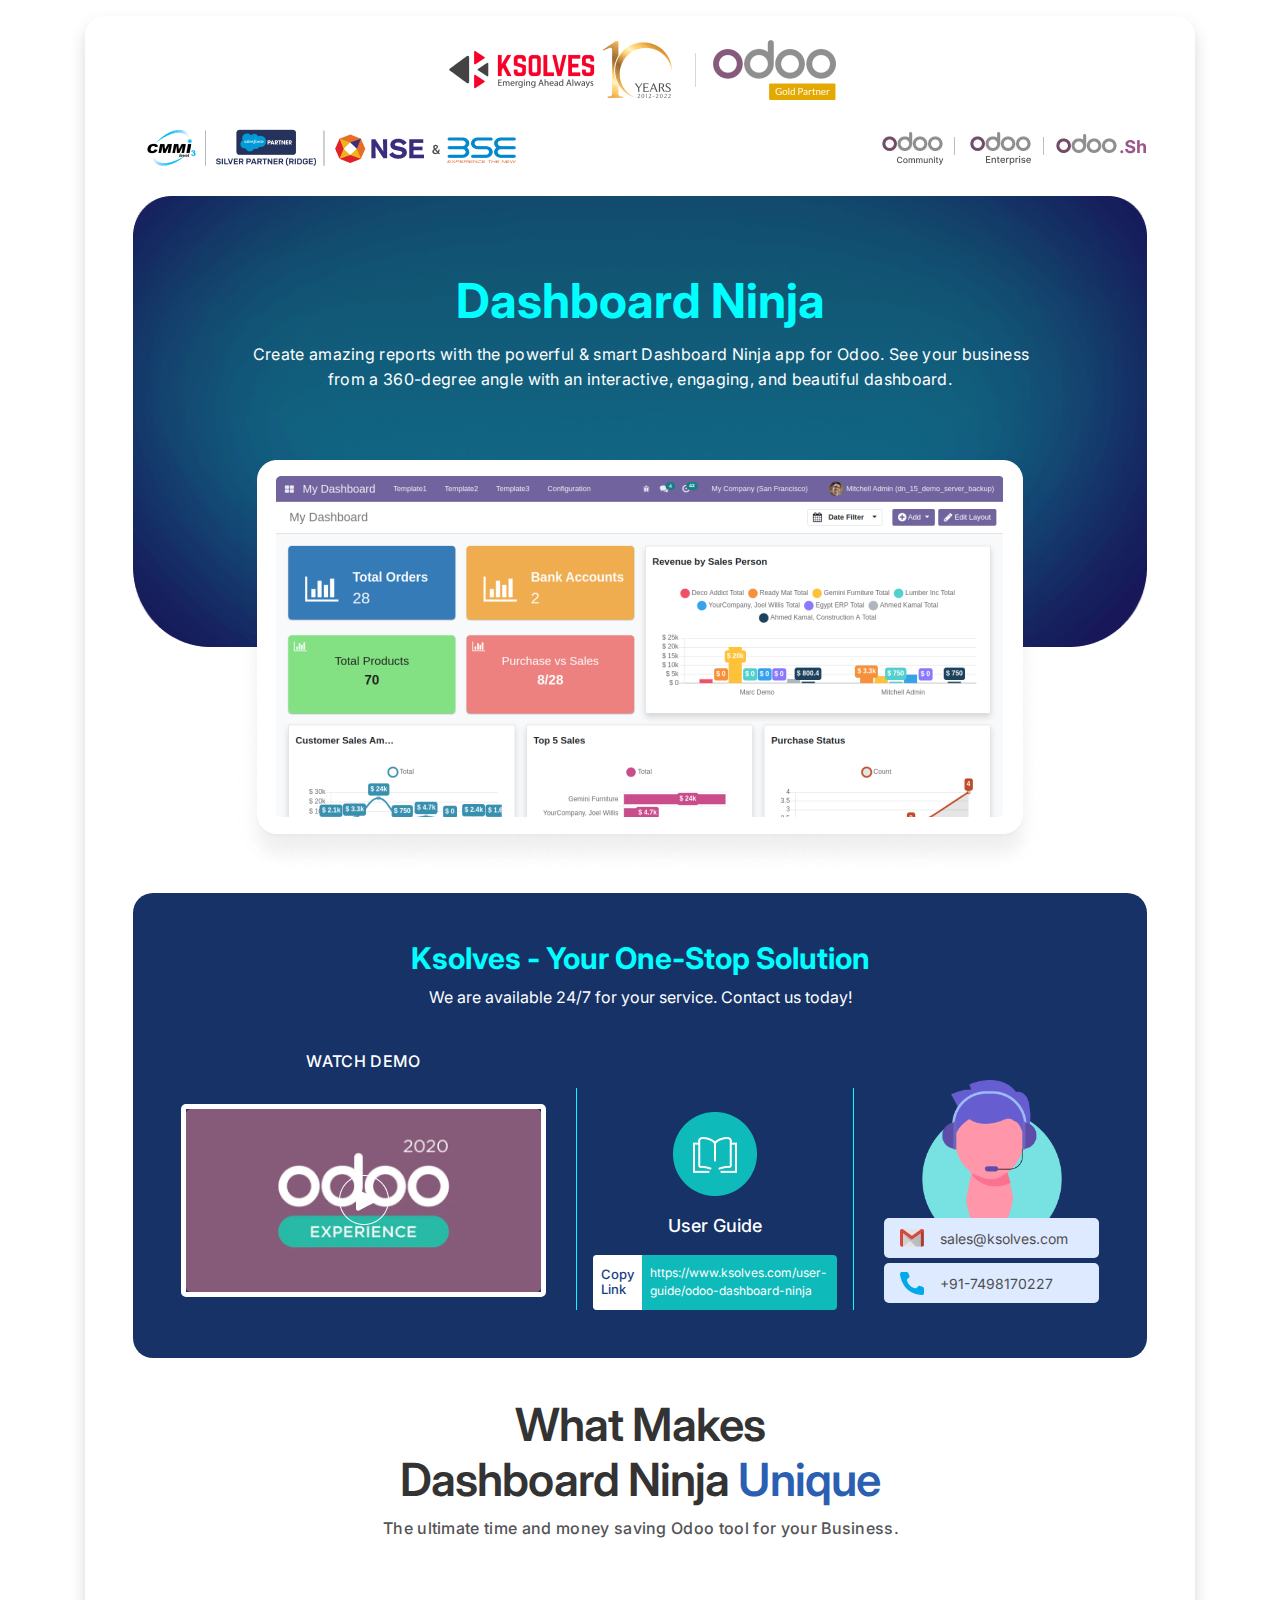
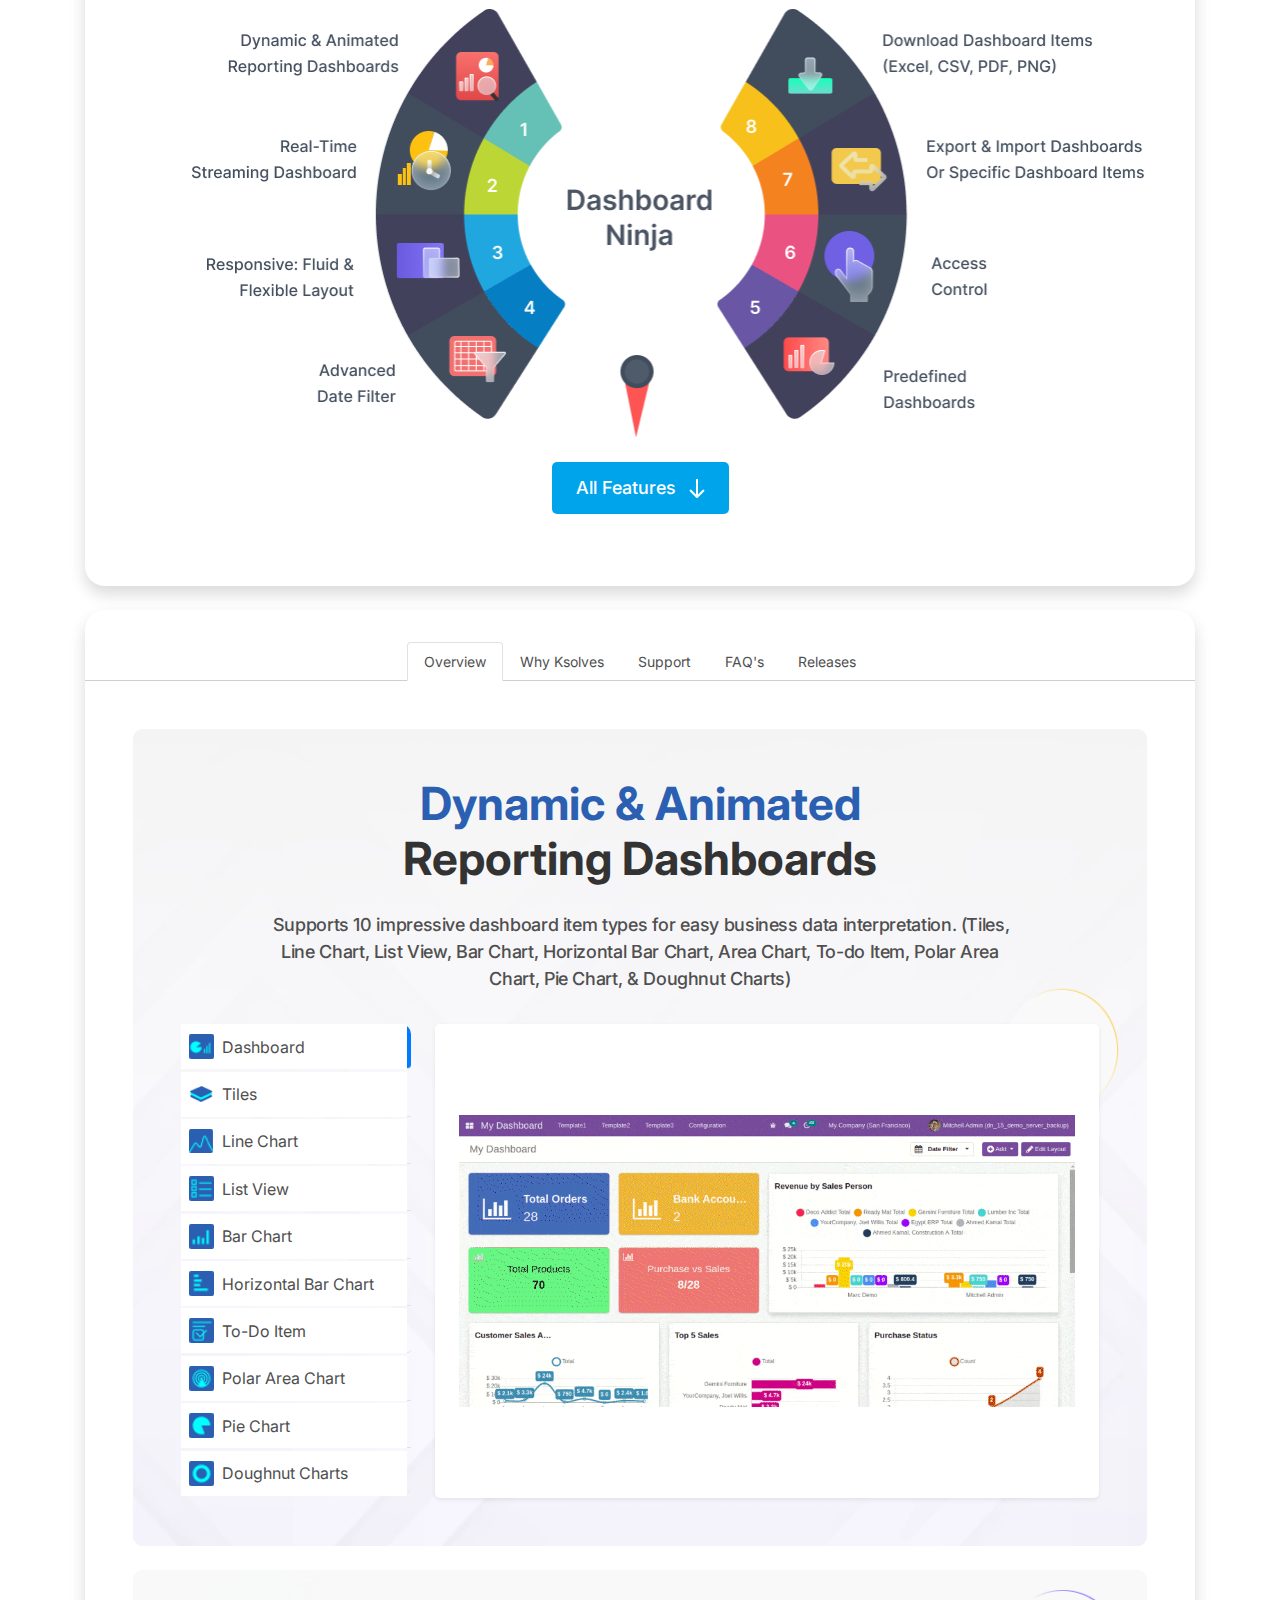
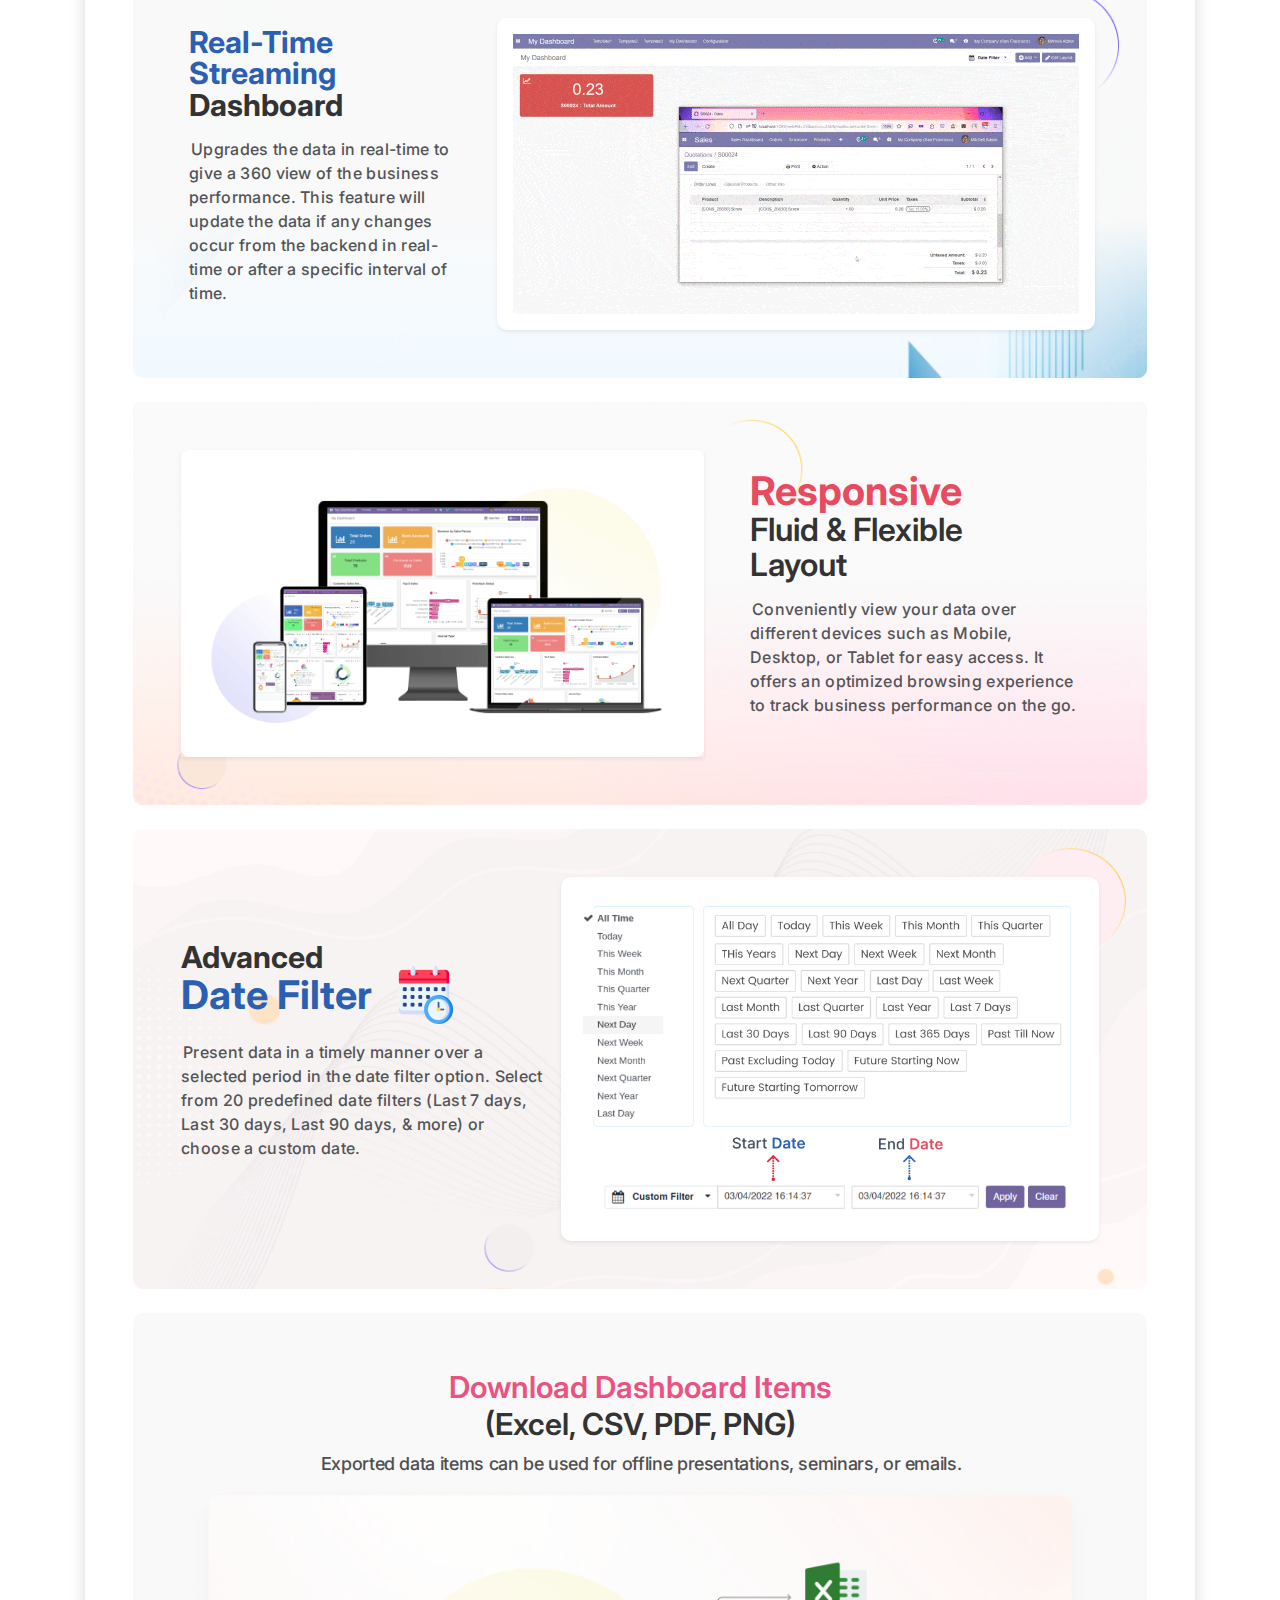
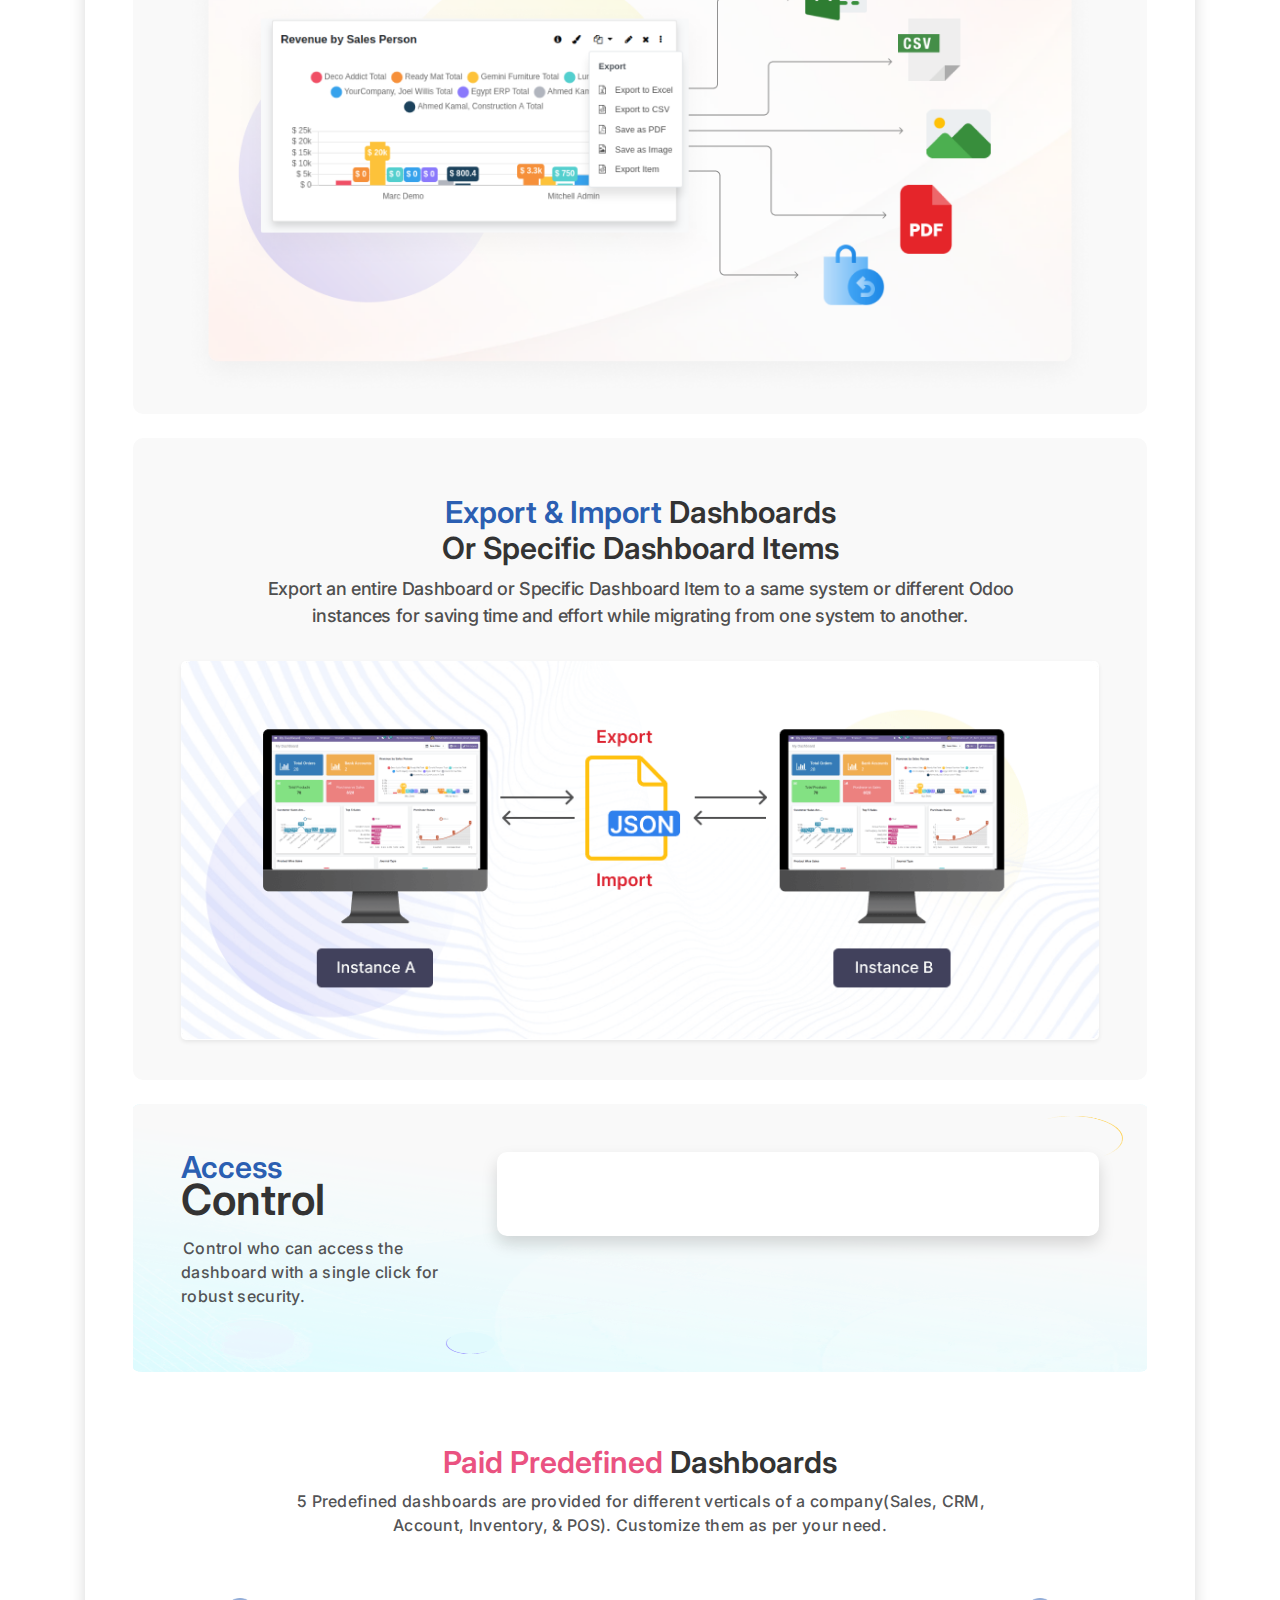
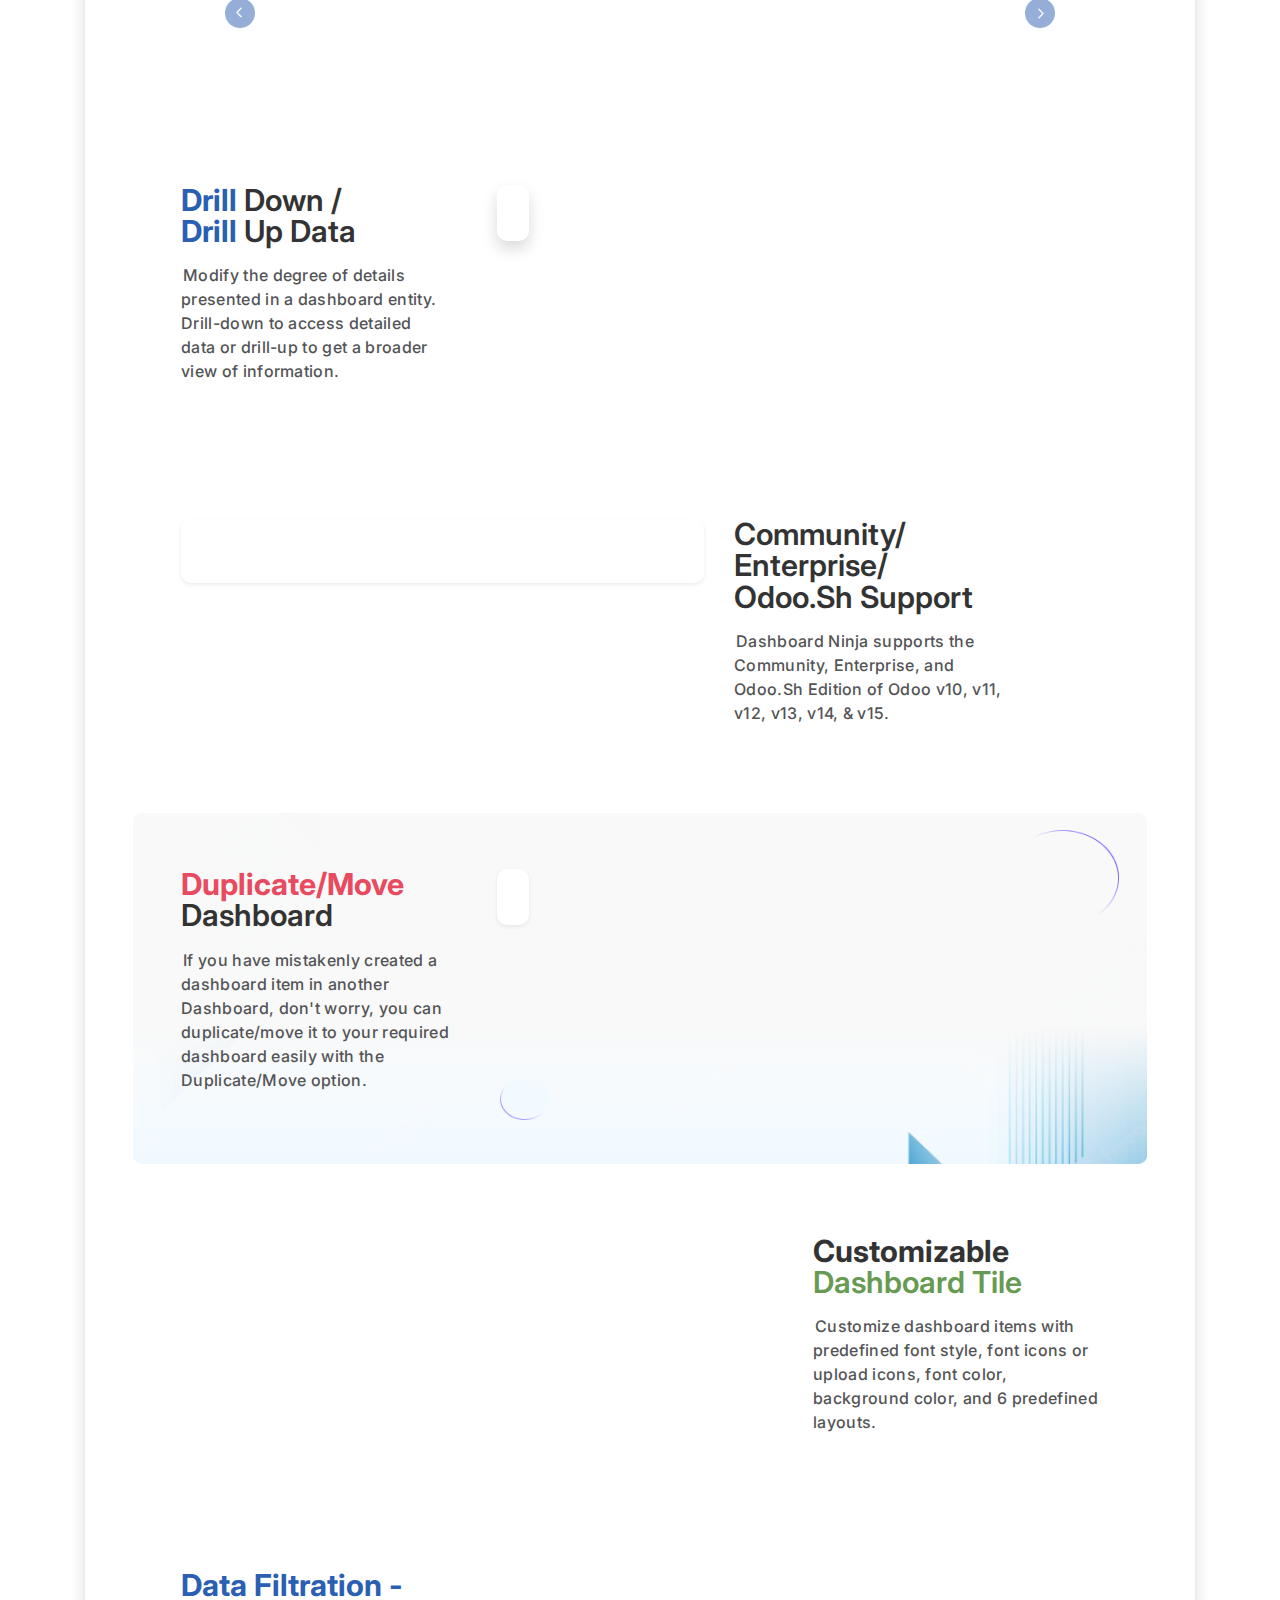
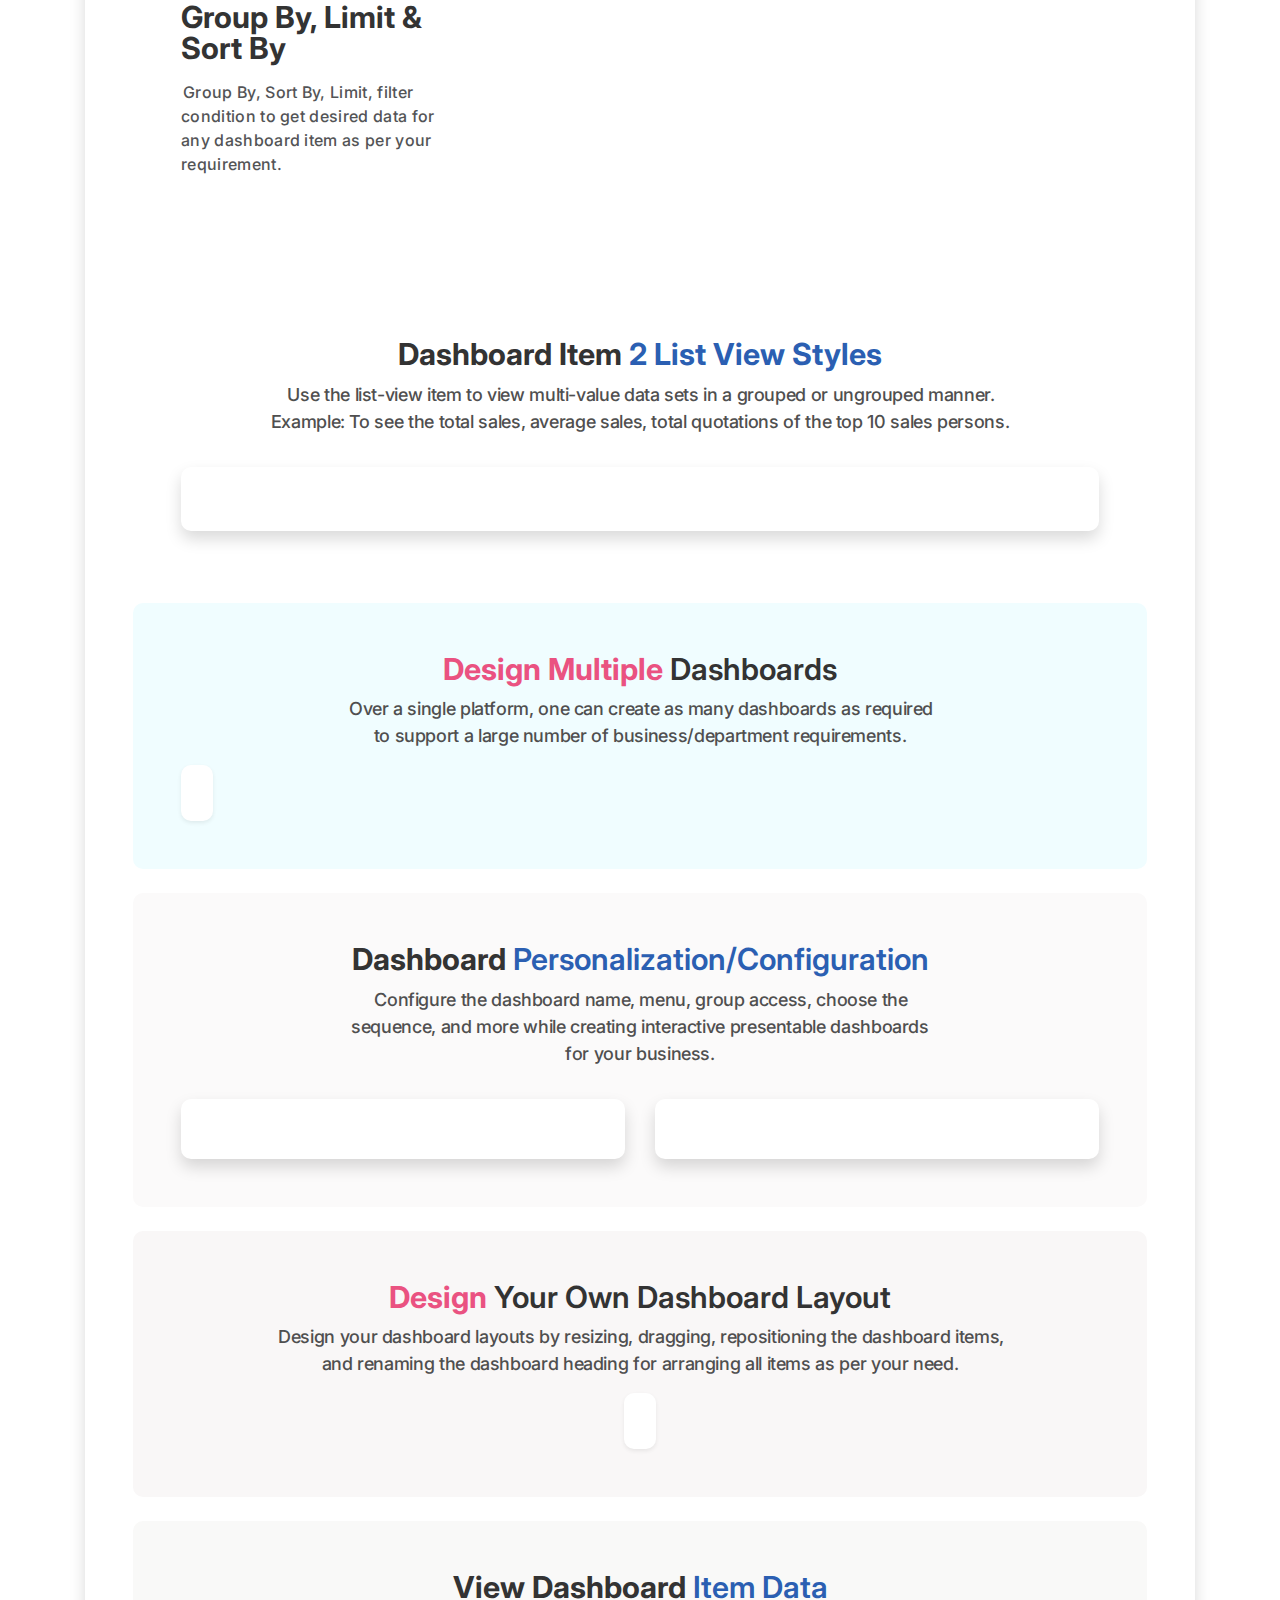
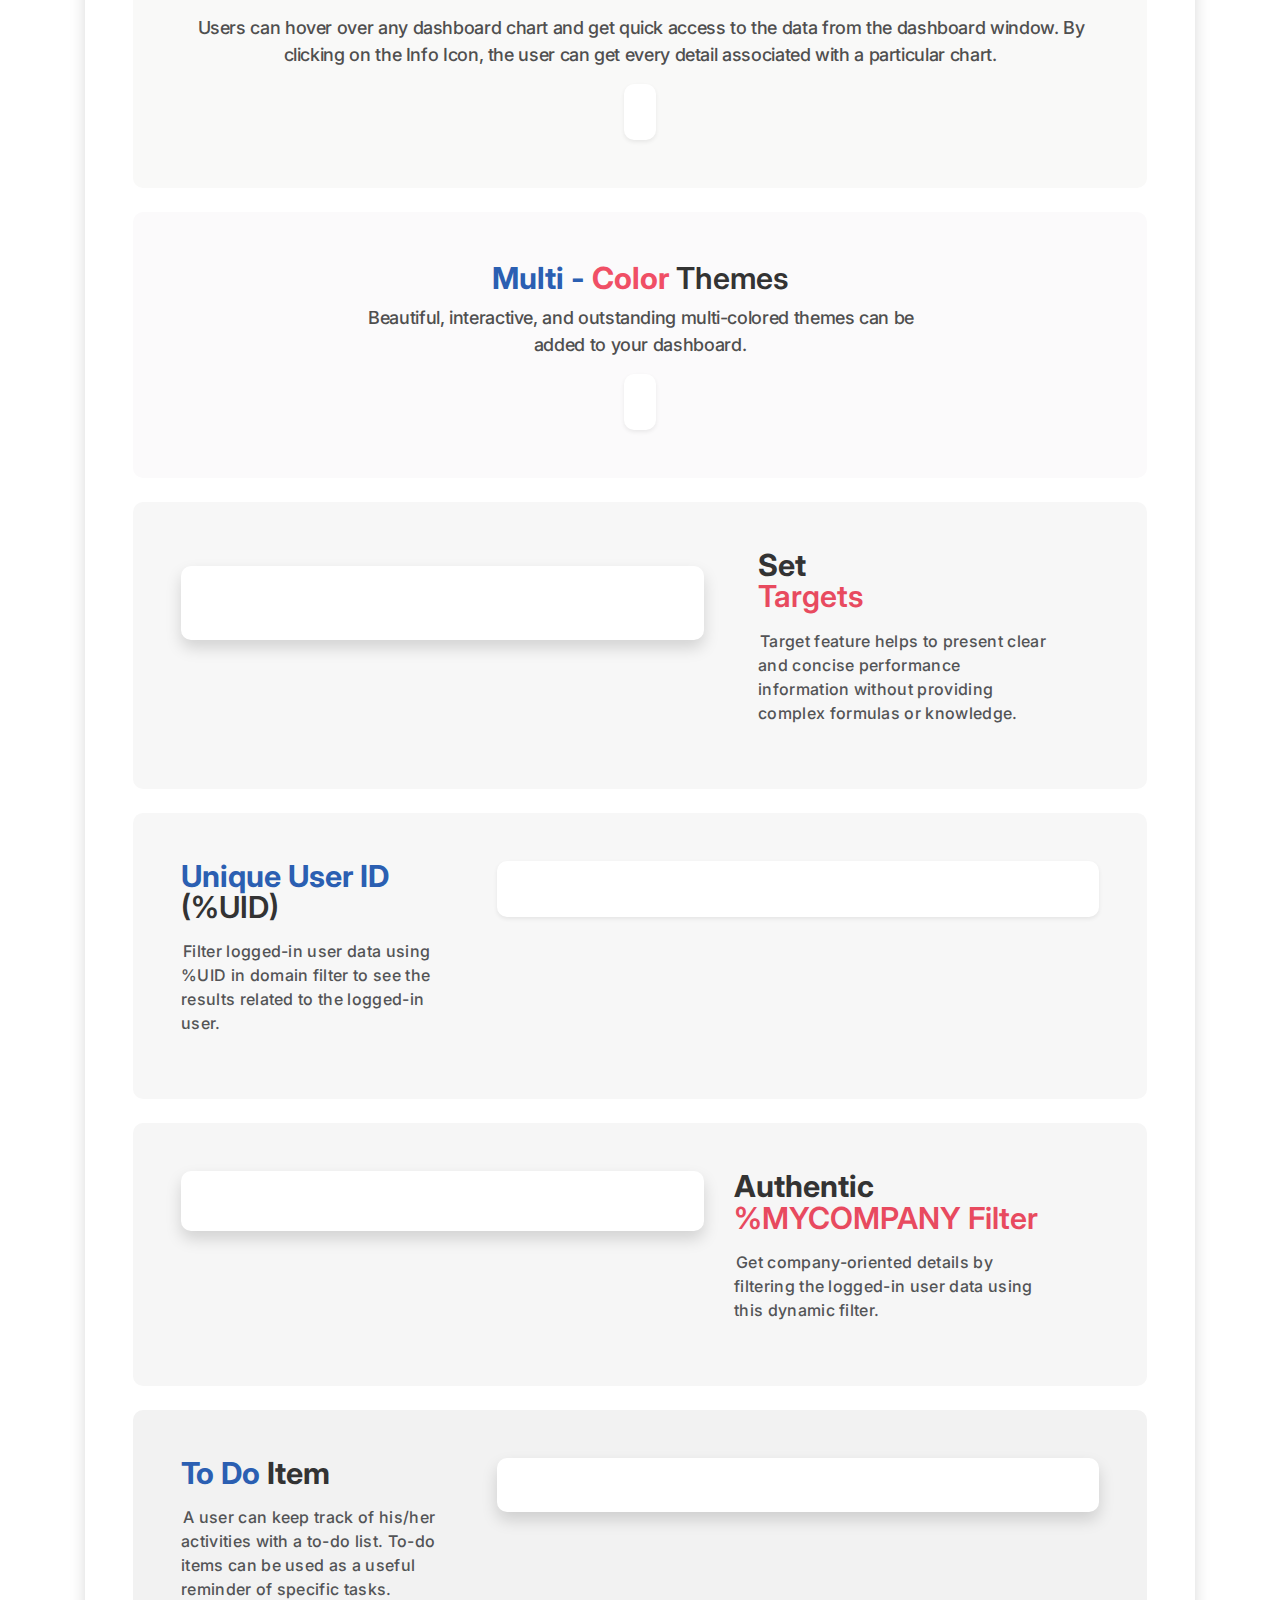
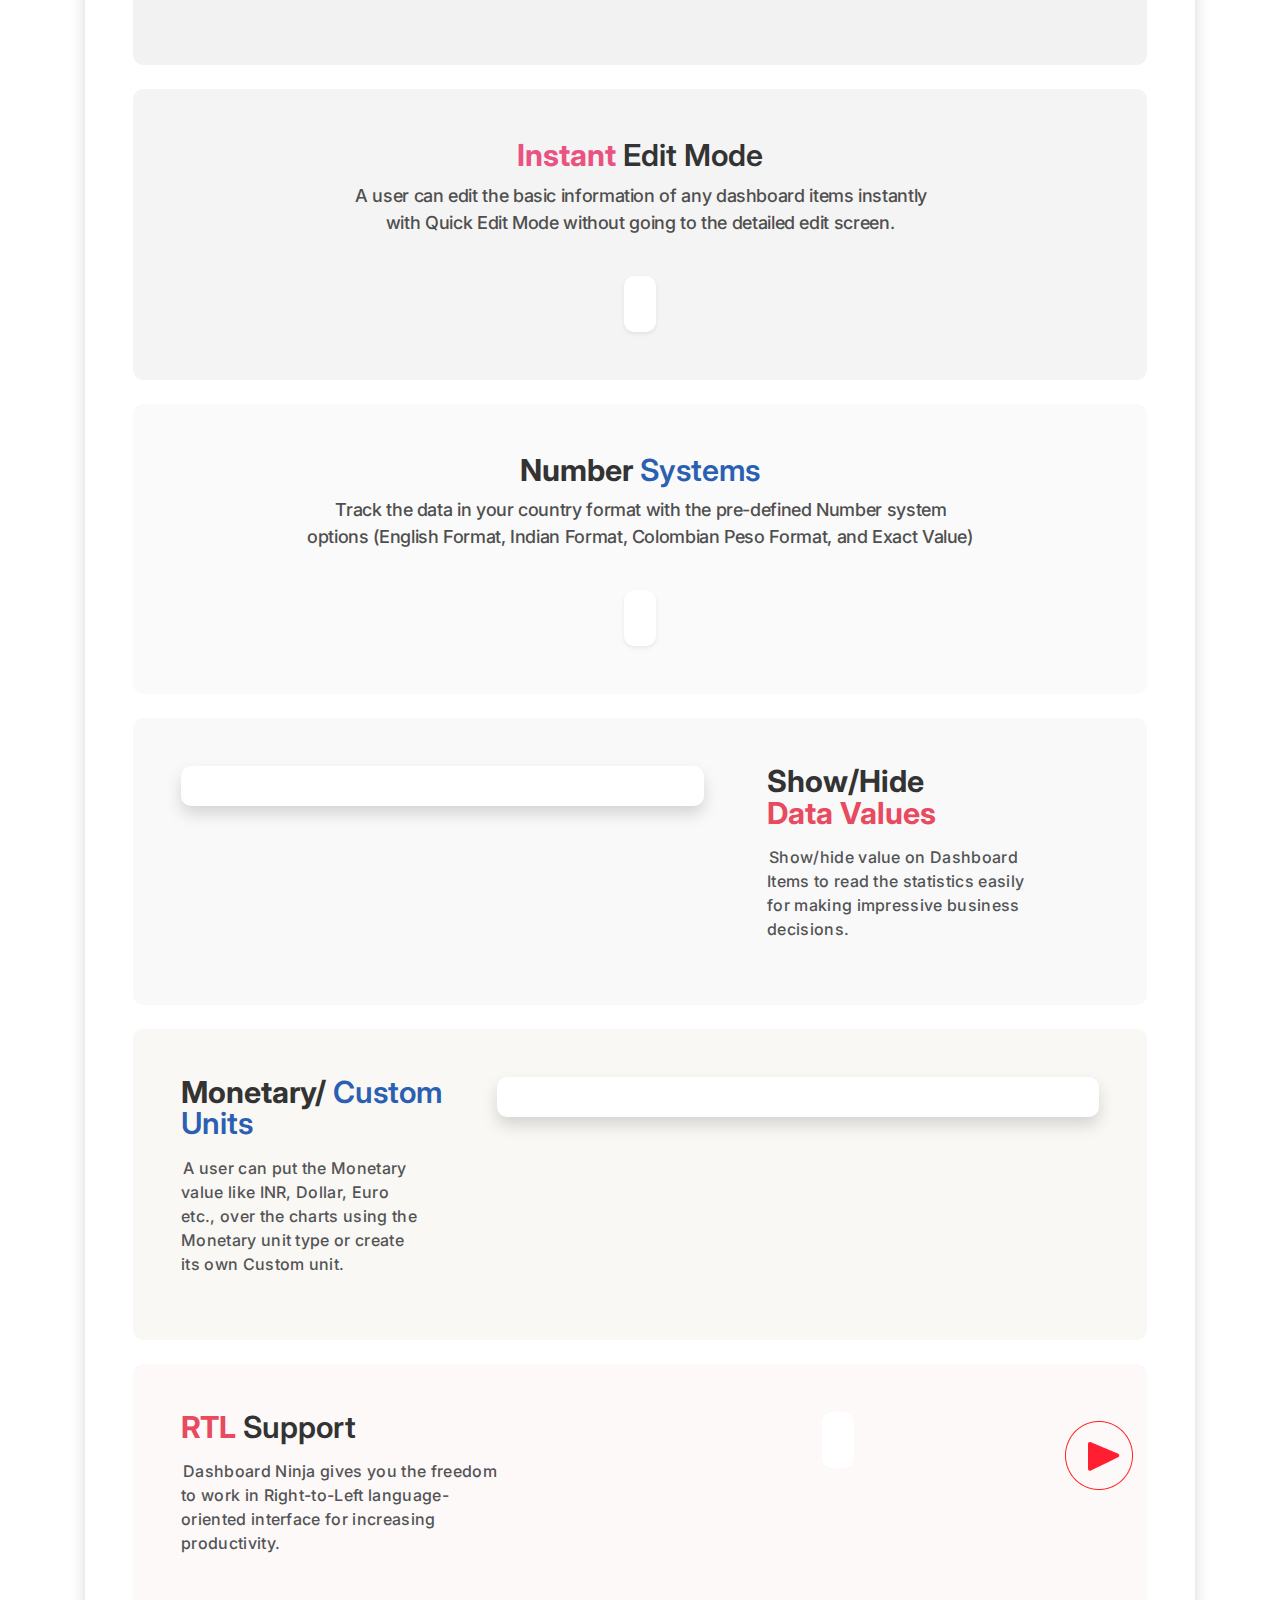
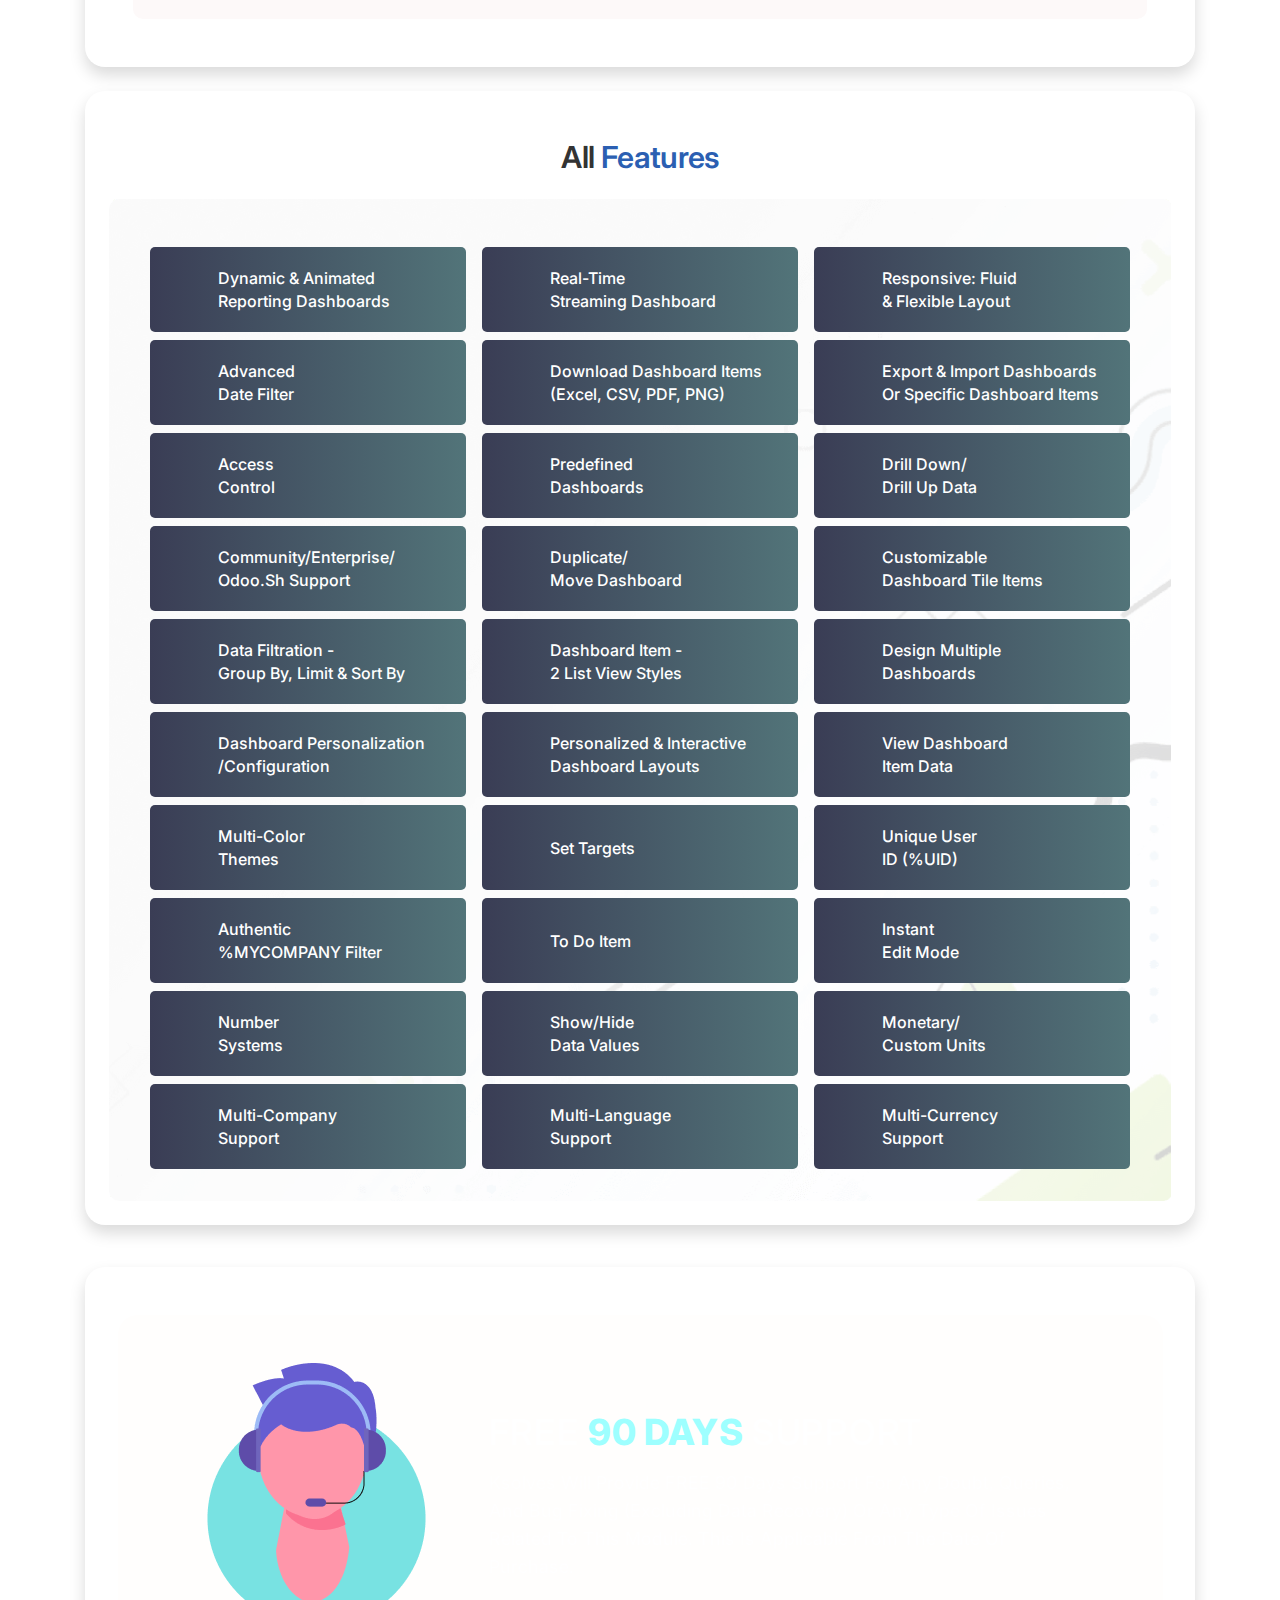
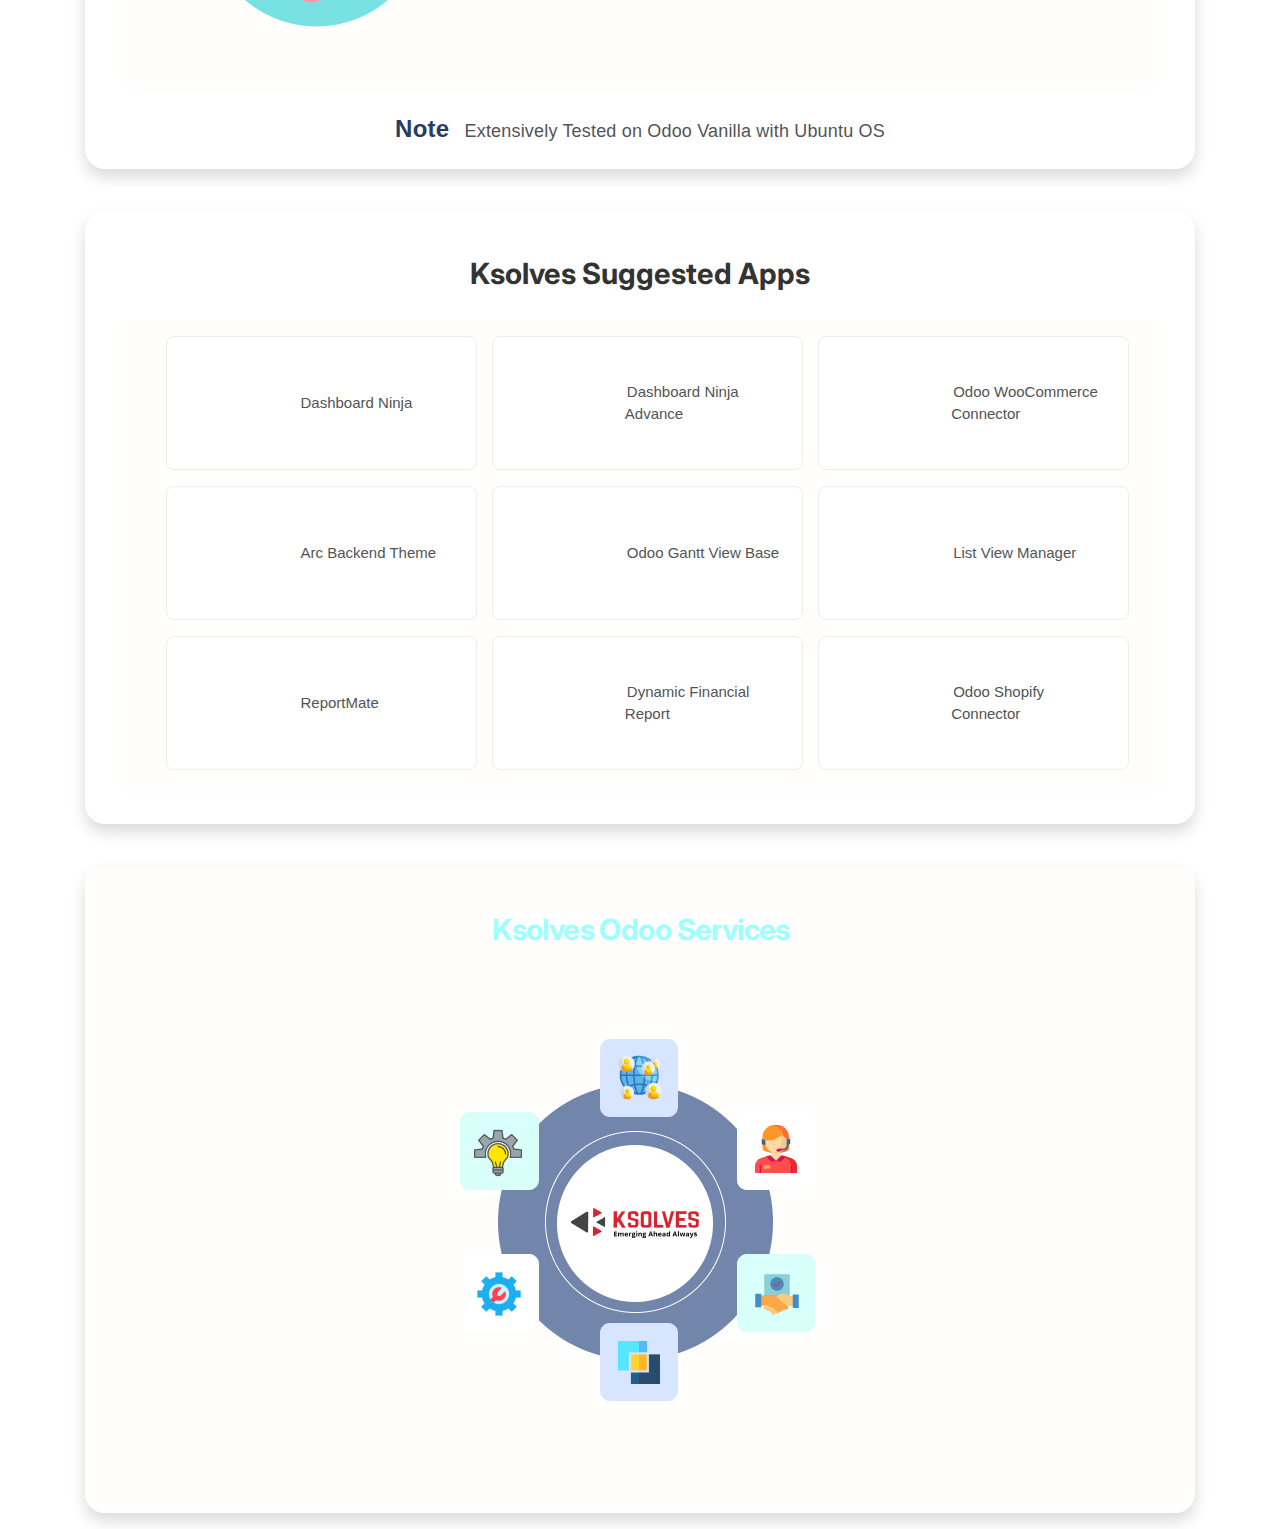
<file: ks_dashboard_ninja/static/description/index.html>
<!DOCTYPE html>
<html lang="en">

<head>
    <title>Dashboard Ninja | Descrition</title>
    <meta charset="utf-8">
    <meta content="width=device-width, initial-scale=1" name="viewport">
    <link rel="preconnect" href="https://fonts.googleapis.com">
    <link rel="preconnect" href="https://fonts.gstatic.com" crossorigin>
    <link href="https://fonts.googleapis.com/css2?family=Inter:wght@300;400;500;600;700&display=swap" rel="stylesheet">
    <link href="css/bootstrap.min.css" rel="stylesheet">
</head>

<body>
    <section class="py-3" style="background-color: #fff;">
        <div class="container">
            <div class="px-md-5 py-md-4 p-2 mb-4 bg-white shadow "
                style="border-radius: 20px; font-family: 'Inter', sans-serif;">
                <div class="ks-top-logos pb-3">
                    <div class="text-center mb-md-4 mb-3">
                        <img src="./img/top-logo/logo1.png" class="img-fluid" alt="ks-logo" height="60" loading="lazy">
                    </div>
                    <div class="d-flex align-items-center justify-content-sm-between flex-column flex-sm-row">
                        <div class="odoo-logos d-flex align-items-center mb-sm-0 mb-3">
                            <img src="./img/top-logo/logo2.png" class="img-fluid" alt="logo" height="48" loading="lazy">
                        </div>
                        <div class="odoo-logos d-flex align-items-center">
                            <img src="./img/top-logo/logo3.png" class="img-fluid" alt="odoo-logo" height="32" loading="lazy">
                        </div>
                    </div>
                </div>
                <div class="my-2 position-relative" style="height: 451px; border-radius: 40px;">
                    <img src="images/bg_blue.png" alt="" class="position-absolute img-fluid w-100 h-100 left_0" />
                    <div class="row py-md-4 py-3 position-relative">
                        <div class="col-md-12 py-2 text-center">
                            <h1 class="mb-0 mt-4 pt-md-4"
                                style="font-family: 'Inter', sans-serif; font-style: normal; font-weight: bold; word-wrap: break-word;line-height: 124%;color: #00FFFF;">
                                <span class="d-md-block d-none" style="font-size: 48px;"> Dashboard Ninja</span>
                                <span class="d-md-none d-block" style="font-size: 28px;"> Dashboard Ninja</span>
                            </h1>
                        </div>
                        <div class="col-10 mx-auto py-2 text-center">
                            <p class="pb-0 px-md-4 px-2"
                                style="font-style: normal; font-weight: normal; font-size: 16px; line-height: 160%; letter-spacing: 0.02em; text-indent: 2px; color: #FFFFFF;">
                                Create amazing reports with the powerful & smart Dashboard Ninja app for Odoo. See your
                                business from a 360-degree angle with an interactive, engaging, and beautiful dashboard.
                            </p>
                        </div>
                    </div>
                </div>
                <div class="row" style="margin-top: -21%">
                    <div class="col-md-10 offset-md-1 text-center">
                        <img alt="" class="img-fluid" loading="lazy" src="images/dashboard.png">
                    </div>
                </div>
                <div class="p-md-5 p-2 my-0 my-3" style="background-color: #163266; border-radius: 20px;">
                    <div class="row">
                        <div class="col-md-12 text-center">
                            <h5 style="font-family: 'Inter', sans-serif; font-weight: bold; font-size: 32px; word-wrap: break-word; text-transform: capitalize; color: #00FFFF; font-size: calc(1.06rem + 1vw);">
                                Ksolves - Your one-stop solution
                            </h5>
                            <p
                                style="font-family: Inter; font-style: normal; font-weight: normal; font-size: 16px; line-height: 162.5%;text-align: center; color: #FFFFFF;">
                                We are available 24/7 for your service. Contact us today!
                            </p>
                        </div>
                    </div>
                    <div class=" mt-4 ">
                        <div class="row">
                            <div class="col-lg-5 col-12 text-center">
                                <p style="font-weight: 500; font-size: 16px; line-height: 21px; color:#fff; letter-spacing: 0.02em;">WATCH DEMO</p>
                            </div>
                        </div>
                        <div class="row">
                            <div class="col-lg-5 col-12">
                                <div class="text-center mb-3 mb-lg-0">
                                    <div class="position-relative pt-3">
                                        <div class="mt-3 mt-md-0" style="border:5px solid #fff;border-radius:5px;display:inline-block; ">
                                            <div class="s_panel_video position-relative " data-video-id="tczXPt0JvJs">
                                                <a href="#" class="s_figure_link p-0 position-absolute  w-100 h-100 d-flex align-items-center justify-content-center cursor-pointer">
                                                    <img src="images/play-icon.png" alt="" />
                                                </a>
                                                <img loading="lazy" src="images/odoo_dash_img.png" class="img-fluid w-100" alt="video-img" >
                                            </div>
                                        </div>
                                    </div>
                                </div>
                            </div>
                            <div class="col-lg col-md-6 col-12 mb-3 mb-md-0">
                                <div  class="h-100 px-3 px-lg-3" style="border-left: 1px solid #00ffff; border-right: 1px solid #00ffff;">
                                    <div class="text-center">
                                        <div class="pb-3 pt-4">
                                            <img src="./img/user_guide.png" alt="User Guide"  />
                                        </div>
                                        <div class="mb-3" style="font-size: 18px; color: #fff; font-weight: 500;">User Guide</div>
                                    </div>
                                    <div class="d-flex align-items-center" style="background-color: #0FBABA; border-radius: 4px; overflow: hidden;">
                                        <div  class="bg-white p-2 d-flex align-items-center" style="height: 55px; font-weight: 500; line-height: 120%; color: #173E85; font-size: 13px;">Copy  <br> Link</div>
                                        <div  class="p-2" style="color: #fff; font-weight: 400; font-size: 12px; width: 195px; word-break: break-all;">https://www.ksolves.com/user-guide/odoo-dashboard-ninja</div>
                                    </div>
                                </div>
                            </div>
                            <div class="col-lg col-md-6 col-12 px-lg-2 pt-4 pt-xl-0">
                                <div class="text-center">
                                    <div class="mt-n2">
                                        <img src="./img/contact-place.png" alt=" contact-man-icon" class="img-fluid" style="width: 140px;">
                                    </div>
                                    <div class="row d-flex align-items-center justify-content-center" style="margin-top:-30px">
                                        <div class="col-10 px-0">
                                            <a class="d-flex align-items-center px-2 py-3" href="mailto:sales@ksolves.com"
                                                style="background-color: #DEEAFF; text-decoration: none; border-radius: 5px;font-style: normal; font-weight: 400; font-size: 14px; color: #4F4F4F; height:40px;">
                                                <img alt="mail-icon" class="img-fluid pr-2 pl-2 mr-xl-2 mr-lg-0 mr-2" loading="lazy" src="./img/mail.png">sales@ksolves.com</a>
                                        </div>
                                        <div class="col-10 px-0" style="margin-top: 5px;">
                                            <a class=" d-flex align-items-center  px-2 py-3" href="tel:+91-7498170227"
                                                style="background-color: #DEEAFF; text-decoration: none; border-radius: 5px;font-style: normal; font-weight: 400; font-size: 14px; color: #4F4F4F; height:40px;">
                                                <img alt="phone" class="img-fluid pr-2 pl-2 mr-xl-2 mr-lg-0 mr-2" loading="lazy" src="./img/phone.png">+91-7498170227</a>
                                        </div>
                                    </div>
                                </div>
                            </div>
                        </div>
                    </div>
                </div>
                <div class="row pt-4">
                    <div class="col-md-12">
                        <h1
                            style="font-family: 'Inter', sans-serif; font-style: normal; font-weight: 600;word-wrap: break-word; font-size: 48px; line-height: 120%;  text-align: center; letter-spacing: -0.02em; text-transform: capitalize; color: #333333; font-size: calc(2.06rem + 1vw);">
                            What makes <br>
                            Dashboard Ninja
                            <span style="color: #2B5FB2; font-size: calc(2.06rem + 1vw);">Unique</span>
                        </h1>
                    </div>
                    <div class="col-md-8 offset-md-2">
                        <p
                            style="font-family: Inter; font-style: normal; font-weight: 500; font-size: 16px; line-height: 160%;text-align: center; letter-spacing: 0.02em; text-indent: 2px; color: #535456;">
                            The ultimate time and money saving Odoo tool for your Business.
                        </p>
                    </div>
                    <div class="col-md-12 pt-md-5 py-2 text-center">
                        <div class="ml-md-5">
                            <img alt="" class="img-fluid" loading="lazy" src="images/multi.png">
                        </div>
                    </div>
                    <div class="col-md-12  pt-3  pb-md-5 pb-2 text-center">
                        <a class="d-inline-block px-4 py-3 text-center" href="#features"
                            style="font-family: Inter; text-decoration: none; background-color:#00A4EB;border-radius: 5px;font-style: normal; font-weight: 500; font-size: 18px; line-height: 110%; text-transform: capitalize; color: #fff;">All
                            Features <img alt="" class="ml-2" loading="lazy" src="images/arrow.png"></a>
                    </div>
                </div>
            </div>
            <div class="mb-4 bg-white shadow" style="border-radius: 20px; font-family: 'Inter', sans-serif;">
                <div class="pt-4">
                    <ul class="nav nav-tabs justify-content-center bg-white pt-md-2" id="myTab" role="tablist"
                        style="border-bottom:1px solid #CFCFCF;">
                        <li class="nav-item">
                            <a aria-controls="overview" aria-selected="true" class="nav-link active" data-toggle="tab"
                                href="#overview" id="overview-tab" role="tab"
                                style="color: #4F4F4F;font-weight: 400; font-size: 14px;">
                                Overview</a>
                        </li>
                        <li class="nav-item">
                            <a class="nav-link py-2" id="why-ks-tab" data-toggle="tab" href="#why-ks" role="tab" aria-controls="why-ks" aria-selected="false" style="color: #4F4F4F;font-weight: 400; font-size: 14px;">Why Ksolves</a>
                        </li>
                        <li class="nav-item">
                            <a class="nav-link" id="support-tab" data-toggle="tab" href="#support" role="tab" aria-controls="s_c" aria-selected="false" style="color: #4F4F4F;font-weight: 400; font-size: 14px;">Support</a>
                        </li>
                        <li class="nav-item">
                            <a aria-controls="faq" aria-selected="false" class="nav-link" data-toggle="tab" href="#faq"
                                id="faq-tab" role="tab"
                                style="color: #4F4F4F;font-weight: 400; font-size: 14px;">
                                FAQ's</a>
                        </li>
                        <li class="nav-item">
                            <a aria-controls="releases" aria-selected="false" class="nav-link" data-toggle="tab"
                                href="#releases" id="releases-tab" role="tab"
                                style="color: #4F4F4F;font-weight: 400; font-size: 14px;">Releases</a>
                        </li>
                    </ul>
                </div>
                <div class="tab-content p-md-5 p-2 py-3" id="myTabContent">
                    <div aria-labelledby="overview-tab" class="tab-pane fade show active" id="overview" role="tabpanel">
                        <div class="position-relative mb-4" style="border-radius: 10px;">
                            <img src="images/dyn_bg.png" alt="" loading="lazy" class="w-100 h-100 position-absolute img-fluid left_0" />
                            <div class="p-lg-5 p-3 position-relative">
                                <div class="row py-4 py-lg-0">
                                    <div class="col-md-12">
                                        <h1 style="font-family: 'Inter', sans-serif; font-style: normal; font-weight: bold;word-wrap: break-word; font-size: 48px; line-height: 120%;text-align: center; text-transform: capitalize; font-size: calc(2.06rem + 1vw); ">
                                            <span style="color: #2B5FB2; font-size: calc(2.06rem + 1vw);">Dynamic & Animated</span>
                                            <br>
                                            <span style="color: #333333; font-size: calc(2.06rem + 1vw);">Reporting Dashboards</span>
                                        </h1>
                                    </div>
                                    <div class="col-md-10 offset-md-1 py-md-3 py-2">
                                        <p
                                            style="font-family: Inter; font-style: normal; font-weight: 500; font-size: 18px; line-height: 150%;  text-align: center; letter-spacing: -0.02em; text-indent: 2px; color: #4F4F4F;">
                                            Supports 10 impressive dashboard item types for easy business data
                                            interpretation.
                                            (Tiles,
                                            Line Chart, List View, Bar Chart, Horizontal Bar Chart, Area Chart, To-do
                                            Item,
                                            Polar
                                            Area
                                            Chart, Pie Chart, & Doughnut Charts)
                                        </p>
                                    </div>
                                    <div class="col-md-12">
                                        <div class="row no-gutters">
                                            <div class="col-md-3">
                                                <div aria-orientation="vertical"
                                                    class="nav flex-row h-100 bg-transparent nav-pills mb-4"
                                                    id="v-pills-tab" role="tablist" style="border-radius:  10px;">
                                                    <a aria-controls="dashboard"
                                                        class="nav-link w-100 p-0 border-bottom active"
                                                        data-toggle="tab" href="#dashboard" role="tab"
                                                        style="border-top-left-radius:10px; border-top-right-radius: 10px; padding-right:4px !important;height:45px">
                                                        <div class="media bg-white align-items-center px-2 py-3"
                                                            style="height:45px"
                                                            style="border-top-right-radius: 10px; border-top-left-radius: 10px;  ">
                                                            <div style="  width:25px; height:25px; display: flex;
                                                      align-items: center; padding:0">
                                                                <img class="img-fluid align-top" loading="lazy"
                                                                    src="images/icon1.png" style="width:100%">
                                                            </div>
                                                            <div class="media-body pl-2 pr-2 position-relative">
                                                                <h5 class="d-flex  align-items-center m-0 text-left"
                                                                    style="font-family: 'Inter', sans-serif; font-style: normal; font-weight: normal; font-size: 16px; line-height: 150%; /* identical to box height, or 24px */ text-align: center; text-transform: capitalize; /* Gray 2 */ color: #4F4F4F;">
                                                                    Dashboard
                                                                </h5>
                                                            </div>
                                                        </div>
                                                    </a>
                                                    <a aria-controls="tiles" class="nav-link w-100 p-0 border-bottom"
                                                        data-toggle="tab" href="#tiles" role="tab"
                                                        style="border-radius:0;  padding-right:4px !important;height:45px">
                                                        <div class="media bg-white align-items-center px-2 py-3"
                                                            style="height:45px">
                                                            <div style="    width:25px; height:25px; display: flex;
                                                      align-items: center; padding:0">
                                                                <img class="img-fluid align-top" loading="lazy"
                                                                    src="images/icon2.png" style="width:100%">
                                                            </div>
                                                            <div class="media-body pl-2 pr-2 position-relative">
                                                                <h5 class="d-flex align-items-center m-0 text-left"
                                                                    style="font-family: 'Inter', sans-serif; font-style: normal; font-weight: normal; font-size: 16px; line-height: 150%; /* identical to box height, or 24px */ text-align: center; text-transform: capitalize; /* Gray 2 */ color: #4F4F4F;">
                                                                    Tiles
                                                                </h5>
                                                            </div>
                                                        </div>
                                                    </a>
                                                    <a aria-controls="line_chart"
                                                        class="nav-link w-100 p-0 border-bottom" data-toggle="tab"
                                                        href="#line_chart" role="tab"
                                                        style="border-radius:0;  padding-right:4px !important;height:45px">
                                                        <div class="media bg-white align-items-center px-2 py-3"
                                                            style="height:45px">
                                                            <div style="    width:25px; height:25px; display: flex;
                                                      align-items: center; padding:0">
                                                                <img class="img-fluid align-top" loading="lazy"
                                                                    src="images/icon3.png" style="width:100%">
                                                            </div>
                                                            <div class="media-body pl-2 pr-2 position-relative">
                                                                <h5 class="d-flex  align-items-center m-0 text-left"
                                                                    style="font-family: 'Inter', sans-serif; font-style: normal; font-weight: normal; font-size: 16px; line-height: 150%; /* identical to box height, or 24px */ text-align: center; text-transform: capitalize; /* Gray 2 */ color: #4F4F4F;">
                                                                    Line Chart
                                                                </h5>
                                                            </div>
                                                        </div>
                                                    </a>
                                                    <a aria-controls="ListView" class="nav-link w-100 p-0 border-bottom"
                                                        data-toggle="tab" href="#ListView" role="tab"
                                                        style="border-radius:0;  padding-right:4px !important;height:45px">
                                                        <div class="media bg-white align-items-center px-2 py-3"
                                                            style="height:45px">
                                                            <div style="    width:25px; height:25px; display: flex;
                                                      align-items: center; padding:0">
                                                                <img class="img-fluid align-top" loading="lazy"
                                                                    src="images/icon4.png" style="width:100%">
                                                            </div>
                                                            <div class="media-body pl-2 pr-2 position-relative">
                                                                <h5 class="d-flex  align-items-center m-0 text-left"
                                                                    style="font-family: 'Inter', sans-serif; font-style: normal; font-weight: normal; font-size: 16px; line-height: 150%; /* identical to box height, or 24px */ text-align: center; text-transform: capitalize; /* Gray 2 */ color: #4F4F4F;">
                                                                    List View
                                                                </h5>
                                                            </div>
                                                        </div>
                                                    </a>
                                                    <a aria-controls="Bar_Chart"
                                                        class="nav-link w-100 p-0 border-bottom" data-toggle="tab"
                                                        href="#Bar_Chart" role="tab"
                                                        style="border-radius:0;  padding-right:4px !important;height:45px">
                                                        <div class="media bg-white align-items-center px-2 py-3"
                                                            style="height:45px">
                                                            <div style="    width:25px; height:25px; display: flex;
                                                      align-items: center; padding:0">
                                                                <img class="img-fluid align-top" loading="lazy"
                                                                    src="images/icon5.png" style="width:100%">
                                                            </div>
                                                            <div class="media-body pl-2 pr-2 position-relative">
                                                                <h5 class="d-flex  align-items-center m-0 text-left"
                                                                    style="font-family: 'Inter', sans-serif; font-style: normal; font-weight: normal; font-size: 16px; line-height: 150%; /* identical to box height, or 24px */ text-align: center; text-transform: capitalize; /* Gray 2 */ color: #4F4F4F;">
                                                                    Bar Chart
                                                                </h5>
                                                            </div>
                                                        </div>
                                                    </a>
                                                    <a aria-controls="horizontal_bar"
                                                        class="nav-link w-100 p-0 border-bottom" data-toggle="tab"
                                                        href="#horizontal_bar" role="tab"
                                                        style="border-radius:0;  padding-right:4px !important;height:45px">
                                                        <div class="media bg-white align-items-center px-2 py-3"
                                                            style="height:45px">
                                                            <div style="    width:25px; height:25px; display: flex;
                                                      align-items: center; padding:0">
                                                                <img class="img-fluid align-top" loading="lazy"
                                                                    src="images/icon6.png" style="width:100%">
                                                            </div>
                                                            <div class="media-body pl-2 pr-2 position-relative">
                                                                <h5 class="d-flex  align-items-center m-0 text-left"
                                                                    style="font-family: 'Inter', sans-serif; font-style: normal; font-weight: normal; font-size: 16px; line-height: 150%; /* identical to box height, or 24px */ text-align: center; text-transform: capitalize; /* Gray 2 */ color: #4F4F4F;">
                                                                    Horizontal Bar Chart
                                                                </h5>
                                                            </div>
                                                        </div>
                                                    </a>
                                                    <a aria-controls="todo_item"
                                                        class="nav-link w-100 p-0 border-bottom" data-toggle="tab"
                                                        href="#todo_item" role="tab"
                                                        style=" padding-right:4px !important;height:45px">
                                                        <div class="media bg-white align-items-center px-2 py-3"
                                                            style="height:45px">
                                                            <div style="    width:25px; height:25px; display: flex;
                                                      align-items: center; padding:0">
                                                                <img class="img-fluid align-top" loading="lazy"
                                                                    src="images/icon7.png" style="width:100%">
                                                            </div>
                                                            <div class="media-body pl-2 pr-2 position-relative">
                                                                <h5 class="d-flex  align-items-center m-0 text-left"
                                                                    style="font-family: 'Inter', sans-serif; font-style: normal; font-weight: normal; font-size: 16px; line-height: 150%; /* identical to box height, or 24px */ text-align: center; text-transform: capitalize; /* Gray 2 */ color: #4F4F4F;">
                                                                    To-do Item
                                                                </h5>
                                                            </div>
                                                        </div>
                                                    </a>
                                                    <a aria-controls="polar__chart"
                                                        class="nav-link w-100 p-0 border-bottom" data-toggle="tab"
                                                        href="#polar__chart" role="tab"
                                                        style="border-radius:0;  padding-right:4px !important;height:45px">
                                                        <div class="media bg-white align-items-center px-2 py-3"
                                                            style="height:45px">
                                                            <div style=" width:25px; height:25px; display: flex;
                                                      align-items: center; padding:0">
                                                                <img class="img-fluid align-top" loading="lazy"
                                                                    src="images/icon8.png" style="width:100%">
                                                            </div>
                                                            <div class="media-body pl-2 pr-2 position-relative">
                                                                <h5 class="d-flex  align-items-center m-0 text-left"
                                                                    style="font-family: 'Inter', sans-serif; font-style: normal; font-weight: normal; font-size: 16px; line-height: 150%; /* identical to box height, or 24px */ text-align: center; text-transform: capitalize; /* Gray 2 */ color: #4F4F4F;">
                                                                    Polar Area Chart
                                                                </h5>
                                                            </div>
                                                        </div>
                                                    </a>
                                                    <a aria-controls="pie_chart"
                                                        class="nav-link w-100 p-0 border-bottom" data-toggle="tab"
                                                        href="#pie_chart" role="tab"
                                                        style="border-radius:0;  padding-right:4px !important;height:45px">
                                                        <div class="media bg-white align-items-center px-2 py-3"
                                                            style="height:45px">
                                                            <div style="    width:25px; height:25px; display: flex;
                                                      align-items: center; padding:0">
                                                                <img class="img-fluid align-top" loading="lazy"
                                                                    src="images/icon9.png" style="width:100%">
                                                            </div>
                                                            <div class="media-body pl-2 pr-2 position-relative">
                                                                <h5 class="d-flex  align-items-center m-0 text-left"
                                                                    style="font-family: 'Inter', sans-serif; font-style: normal; font-weight: normal; font-size: 16px; line-height: 150%; /* identical to box height, or 24px */ text-align: center; text-transform: capitalize; /* Gray 2 */ color: #4F4F4F;">
                                                                    Pie Chart
                                                                </h5>
                                                            </div>
                                                        </div>
                                                    </a>
                                                    <a aria-controls="doughnut" class="nav-link w-100 p-0 border-bottom"
                                                        data-toggle="tab" href="#doughnut" role="tab"
                                                        style="border-radius:0;  padding-right:4px !important;height:45px;border-bottom-left-radius: 10px;border-bottom-right-radius: 10px;">
                                                        <div class="media bg-white align-items-center px-2 py-3"
                                                            style="height:45px"
                                                            style="border-bottom-left-radius: 10px;border-bottom-right-radius: 10px;">
                                                            <div style="    width:25px; height:25px; display: flex;
                                                      align-items: center; padding:0">
                                                                <img class="img-fluid align-top" loading="lazy"
                                                                    src="images/icon10.png" style="width:100%">
                                                            </div>
                                                            <div class="media-body pl-2 pr-2 position-relative">
                                                                <h5 class="d-flex  align-items-center m-0 text-left"
                                                                    style="font-family: 'Inter', sans-serif; font-style: normal; font-weight: normal; font-size: 16px; line-height: 150%; /* identical to box height, or 24px */ text-align: center; text-transform: capitalize; /* Gray 2 */ color: #4F4F4F;">
                                                                    Doughnut Charts
                                                                </h5>
                                                            </div>
                                                        </div>
                                                    </a>
                                                </div>
                                            </div>
                                            <div class="col-md-9 ">
                                                <div class="tab-content p-4 h-100 bg-white ml-md-4 ml-0 shadow-sm"
                                                    style="border-radius:5px">

                                                    <div class="tab-pane  h-100  active" id="dashboard" role="tabpanel">
                                                        <div
                                                            class="h-100 d-flex align-items-center w-100 justify-content-center ">
                                                            <div>
                                                                <img alt="" class="img-fluid" loading="lazy"
                                                                    src="images/Dynamic_Animated.gif">
                                                            </div>
                                                        </div>
                                                    </div>
                                                    <div class="tab-pane h-100 fade" id="tiles" role="tabpanel">
                                                        <div
                                                            class="h-100 d-flex align-items-center w-100 justify-content-center ">
                                                            <div class="text-center">
                                                                <img alt="" class="img-fluid" loading="lazy"
                                                                    src="images/tiles.png">
                                                            </div>
                                                        </div>
                                                    </div>
                                                    <div class="tab-pane h-100 fade" id="line_chart" role="tabpanel">
                                                        <div
                                                            class="h-100 d-flex align-items-center w-100 justify-content-center ">
                                                            <div class="text-center">
                                                                <img alt="" class="img-fluid" loading="lazy"
                                                                    src="images/line_Chart.png">
                                                            </div>
                                                        </div>
                                                    </div>
                                                    <div class="tab-pane fade h-100" id="ListView" role="tabpanel">
                                                        <div
                                                            class="h-100 d-flex align-items-center w-100 justify-content-center ">
                                                            <div class="row">
                                                                <div class="col-md-6">
                                                                    <img alt="" class="img-fluid" loading="lazy"
                                                                        src="images/list_view1.png">
                                                                </div>
                                                                <div class="col-md-6">
                                                                    <img alt="" class="img-fluid" loading="lazy"
                                                                        src="images/list_view2.png">
                                                                </div>
                                                            </div>
                                                        </div>
                                                    </div>
                                                    <div class="tab-pane h-100 fade" id="Bar_Chart" role="tabpanel">
                                                        <div
                                                            class="h-100 d-flex align-items-center w-100 justify-content-center ">
                                                            <div class="text-center">
                                                                <img alt="" class="img-fluid" loading="lazy"
                                                                    src="images/barchart.png">
                                                            </div>
                                                        </div>
                                                    </div>
                                                    <div class="tab-pane h-100 fade" id="horizontal_bar"
                                                        role="tabpanel">
                                                        <div
                                                            class="h-100 d-flex align-items-center w-100 justify-content-center ">
                                                            <div class="text-center">
                                                                <img alt="" class="img-fluid" loading="lazy"
                                                                    src="images/horizental.png">
                                                            </div>
                                                        </div>
                                                    </div>
                                                    <div class="tab-pane h-100 fade" id="todo_item" role="tabpanel">
                                                        <div
                                                            class="h-100 d-flex align-items-center w-100 justify-content-center ">
                                                            <div class="text-center">
                                                                <img alt="" class="img-fluid" loading="lazy"
                                                                    src="images/todo_item.png">
                                                            </div>
                                                        </div>
                                                    </div>
                                                    <div class="tab-pane h-100 fade" id="polar__chart" role="tabpanel">
                                                        <div
                                                            class="h-100 d-flex align-items-center w-100 justify-content-center ">
                                                            <div class="text-center w-100">
                                                                <img alt="" class="img-fluid" loading="lazy"
                                                                    src="images/polar_area_chart.png">
                                                            </div>
                                                        </div>
                                                    </div>
                                                    <div class="tab-pane h-100 fade" id="pie_chart" role="tabpanel">
                                                        <div
                                                            class="h-100 d-flex align-items-center w-100 justify-content-center ">
                                                            <div class="text-center w-100">
                                                                <img alt="" class="img-fluid" loading="lazy"
                                                                    src="images/pie_chart.png">
                                                            </div>
                                                        </div>
                                                    </div>
                                                    <div class="tab-pane  h-100 fade" id="doughnut" role="tabpanel">
                                                        <div
                                                            class="h-100 d-flex align-items-center w-100 justify-content-center ">
                                                            <div class="text-center w-100">
                                                                <img alt="" class="img-fluid" loading="lazy"
                                                                    src="images/doug.png">
                                                            </div>
                                                        </div>
                                                    </div>

                                                </div>
                                            </div>
                                        </div>

                                    </div>
                                </div>
                            </div>
                        </div>
                        <div class="mb-4 position-relative"
                            style="border-radius: 10px;">
                            <img src="images/real_time.png" alt="" loading="lazy" class="w-100 h-100 position-absolute img-fluid left_0" >
                            <div class="p-md-5 p-3 position-relative">
                                <div class="row ">
                                    <div class="col-md-4 d-flex align-items-center">
                                        <div class="pl-md-2 pl-0">
                                            <h2 class="mb-3"
                                                style="font-family: 'Inter', sans-serif; font-style: normal; font-weight: bold; font-size: 36px; line-height: 103%;  text-transform: capitalize; color: #2B5FB2; font-size: calc(1.1rem + 1vw);">
                                                Real-Time
                                                Streaming
                                                <span style="color: #333333; font-size: calc(1.1rem + 1vw);">Dashboard</span>
                                            </h2>
                                            <p
                                                style="font-family: Inter; font-style: normal; font-weight: 500; font-size: 16px; line-height: 150%; letter-spacing: 0.02em; text-indent: 2px; color: #535456;">
                                                Upgrades the data in real-time to
                                                give a 360 view of the business performance. This feature will update the
                                                data
                                                if
                                                any changes occur from the backend in real-time or after a specific interval
                                                of
                                                time.
                                            </p>
                                        </div>
                                    </div>
                                    <div class="col-md-8">
                                        <div class="d-inline-block text-center p-3 shadow-sm"
                                            style="background-color: #fff;border-radius: 10px;">
                                            <img alt="" class="img-fluid" loading="lazy"
                                                src="images/Real_Time_Streaming.gif">
                                        </div>
                                    </div>
                                </div>
                            </div>
                        </div>
                        <div class="mb-4 position-relative"
                            style="border-radius: 10px;">
                            <img src="images/responive_fluid.png" alt="" loading="lazy" class="w-100 h-100 position-absolute img-fluid left_0" />
                            <div class="p-md-5 p-3 position-relative">
                                <div class="row">
                                    <div class="col-md-7">
                                       <div class="shadow-sm">
                                        <img alt="" class="img-fluid" loading="lazy" src="images/resp.png">
                                       </div>
                                    </div>
                                    <div class="col-md-5 d-flex align-items-center ">
                                        <div class="px-md-3 px-0 mt-3 mt-md-0">
                                            <h2 class="mb-3"
                                                style="font-family: 'Inter', sans-serif; font-style: normal; font-weight: bold; font-size: 42px; line-height:90%; /* or 43px */ text-transform: capitalize; color: #E84A5F; font-size: calc(1.68rem + 1vw);">
                                                Responsive<br style="line-height: 0;">
                                                <span
                                                    style="font-size: calc(1.06rem + 1vw); color: #333333;font-weight: 600;font-size: 32px;line-height: 0;">Fluid & Flexible<br>
                                                    Layout</span>
                                            </h2>
                                            <p
                                                style="font-family: Inter; font-style: normal; font-weight: 500; font-size: 16px; line-height: 150%; letter-spacing: 0.02em; text-indent: 2px; color: #535456;">
                                                Conveniently view your data over different devices such as Mobile, Desktop,
                                                or
                                                Tablet for easy access.
                                                It offers an optimized browsing experience to track business performance on
                                                the
                                                go.
                                            </p>
                                        </div>
                                    </div>
                                </div>
                            </div>
                        </div>
                        <div class="mb-4 position-relative" style="border-radius: 10px;">
                            <img src="images/advance.png" alt="advance" loading="lazy" class="w-100 h-100 position-absolute img-fluid left_0" >
                            <div class="p-md-5 p-3 position-relative">
                                <div class="row">
                                    <div class="col-md-5 d-flex align-items-center">
                                        <div>
                                            <h2 class="mb-3"
                                                style="font-family: 'Inter', sans-serif; font-style: normal; font-weight: bold; font-size: 36px; line-height: 103%;  text-transform: capitalize; color: #333333; font-size: calc(1.1rem + 1vw);">
                                                Advanced<br>
                                                <span style="color: #2B5FB2;font-size: 42px; font-size: calc(1.68rem + 1vw);">Date Filter <img alt="" class="pl-md-3 img-fluid mt-lg-n2" src="images/adv_filter.png"
                                                      >
                                                </span>
                                            </h2>
                                            <p
                                                style="font-family: Inter; font-style: normal; font-weight: 500; font-size: 16px; line-height: 150%; letter-spacing: 0.02em; text-indent: 2px; color: #535456;">
                                                Present data in a timely manner over a selected period in the date filter
                                                option.
                                                Select from 20 predefined date filters (Last 7 days, Last 30 days, Last 90
                                                days,
                                                &
                                                more) or choose a custom date.
                                            </p>
                                        </div>
                                    </div>
                                    <div class="col-md-7 pl-lg-0">
                                        <div class="bg-white shadow-sm" style="padding: 26px 22px; border-radius: 10px;">
                                            <img alt="" class="img-fluid" loading="lazy" src="images/adv-filter-img.png">
                                        </div>
                                    </div>
                                </div>
                            </div>
                        </div>
                        <div class="px-md-5 pt-md-5 pb-md-2 p-2 mb-4"
                            style="border-radius: 10px;background-color: #F9F9F9; border-radius: 10px;">
                            <div class="row py-2 ">
                                <div class="col-md-12">
                                    <h1
                                        style="font-family: 'Inter', sans-serif; font-style: normal; font-weight: 600; word-wrap: break-word;font-size: 36px; line-height: 120%;text-align: center; text-transform: capitalize; font-size: calc(1.1rem + 1vw);">
                                        <span style="color: #EA5281; font-size: calc(1.1rem + 1vw);">Download Dashboard Items
                                        </span>
                                        <br>
                                        <span style="color: #333333; font-size: calc(1.1rem + 1vw);">(Excel, CSV, PDF, PNG)</span>
                                    </h1>
                                </div>
                                <div class="col-md-10 text-center offset-md-1">
                                    <p class="mb-0"
                                        style="font-family: Inter; font-style: normal; font-weight: 500; font-size: 18px; line-height: 150%;  text-align: center; letter-spacing: -0.02em; text-indent: 2px; /* Gray 2 */ color: #4F4F4F;">
                                        Exported data items can be used for offline presentations, seminars, or emails.
                                    </p>
                                </div>
                                <div class="col-md-12">
                                    <img alt="" class="img-fluid" loading="lazy" src="images/download_dash.png">
                                </div>
                            </div>
                        </div>
                        <div class="px-md-5 pt-md-5 pb-md-3 p-2 mb-4" style="border-radius: 10px;background-color: #F9F9F9; border-radius: 10px;">
                            <div class="row py-2 ">
                                <div class="col-md-12">
                                    <h1
                                        style="font-family: 'Inter', sans-serif; font-style: normal; font-weight:600; word-wrap: break-word;font-size: 36px; line-height: 120%;text-align: center; text-transform: capitalize; font-size: calc(1.1rem + 1vw);">
                                        <span style="color: #2B5FB2; ">Export & Import <span
                                                style="color: #333333;">Dashboards
                                            </span>
                                        </span>
                                        <br>
                                        <span style="color: #333333;">or Specific Dashboard Items
                                        </span>
                                    </h1>
                                </div>
                                <div class="col-md-10 offset-md-1">
                                    <p
                                        style="font-family: Inter; font-style: normal; font-weight: 500; font-size: 18px; line-height: 150%;  text-align: center; letter-spacing: -0.02em; text-indent: 2px; /* Gray 2 */ color: #4F4F4F;">
                                        Export an entire Dashboard or Specific Dashboard Item to a same system
                                        or different Odoo instances for saving time and effort while migrating from one
                                        system
                                        to another.
                                    </p>
                                </div>
                                <div class="col-md-12 py-md-3 py-2">
                                    <div class="shadow-sm" style="background-color: #fff;border-radius: 5px;">
                                        <img alt="" class="img-fluid" loading="lazy" src="images/export.png">
                                    </div>
                                </div>
                            </div>
                        </div>
                        <div class="position-relative mb-4"  style="border-radius: 10px;">
                            <img src="images/acc_bg.png" alt="advance" loading="lazy" class="w-100 h-100 position-absolute img-fluid left_0" >
                            <div class="p-md-5 p-3 position-relative">
                                <div class="row ">
                                    <div class="col-md-4 d-flex align-items-center">
                                        <div>
                                            <h2 class="mb-3"
                                                style="font-family: 'Inter', sans-serif; font-style: normal; font-weight:600; font-size: 36px; line-height: 103%; /* or 43px */ text-transform: capitalize; color: #2B5FB2; font-size: calc(1.1rem + 1vw);">
                                                Access <br>
                                                <span style="color: #333333;font-size: 45px; font-size: calc(1.88rem + 1vw);"> Control
                                                </span>
                                            </h2>
                                            <p
                                                style="font-family: Inter; font-style: normal; font-weight: 500; font-size: 16px; line-height: 150%; letter-spacing: 0.02em; text-indent: 2px; color: #535456;">
                                                Control who can access the dashboard with a single click
                                                for robust security.
                                            </p>
                                        </div>
                                    </div>
                                    <div class="col-md-8">
                                        <div class="bg-white shadow" style="padding: 30px; border-radius: 10px;">
                                            <img alt="access-control-img" class="img-fluid" loading="lazy" src="images/access-control-img.png">
                                        </div>
                                    </div>
                                </div>
                            </div>
                        </div>
                        <div class="position-relative mb-4" style="border-radius: 10px;">
                            <img src="images/pre.png" alt="acc_bg" loading="lazy" class="w-100 h-100 position-absolute img-fluid left_0" >
                            <div class="p-md-5 p-3 position-relative">
                                <div class="row">
                                    <div class=" col-md-12">
                                        <h1
                                            style="font-family: 'Inter', sans-serif; font-style: normal; font-weight:600; font-size: 36px; word-wrap: break-word;line-height: 120%;text-align: center; text-transform: capitalize; font-size: calc(1.1rem + 1vw);">
                                            <span style="color: #EA5281; font-size: calc(1.1rem + 1vw);">Paid Predefined
                                            </span>
                                            <span style="color: #333333; font-size: calc(1.1rem + 1vw);"> Dashboards</span>
                                        </h1>
                                    </div>
                                    <div class="col-md-10 offset-md-1 text-center">
                                        <p
                                            style="font-family: Inter; font-style: normal; font-weight: 500; font-size: 16px; line-height: 150%; letter-spacing: 0.02em; text-indent: 2px; color: #535456;">
                                            5 Predefined dashboards are provided for different verticals of
                                            a company(Sales, CRM, Account, Inventory, & POS). Customize them as per your
                                            need.
                                        </p>
                                    </div>
                                    <div class="col-md-12 pt-md-4 pb-md-3">
                                        <div class="p-4 w-100  text-center bg-white" style="border-radius: 10px;">
                                            <div class="carousel slide" data-ride="carousel" id="carouselExampleControls">
                                                <div class="carousel-inner">
                                                    <div class="carousel-item active">
                                                        <img alt="" class="img-fluid" loading="lazy"
                                                            src="images/account.png">
                                                    </div>
                                                    <div class="carousel-item">
                                                        <img alt="" class="img-fluid" loading="lazy"
                                                            src="images/account2.jpg">
                                                    </div>
                                                    <div class="carousel-item">
                                                        <img alt="" class="img-fluid" loading="lazy"
                                                            src="images/account3.jpg">
                                                    </div>
                                                    <div class="carousel-item">
                                                        <img alt="" class="img-fluid" loading="lazy"
                                                            src="images/account4.jpg">
                                                    </div>
                                                    <div class="carousel-item">
                                                        <img alt="" class="img-fluid" loading="lazy"
                                                            src="images/account5.jpg">
                                                    </div>
                                                </div>

                                                <a class="carousel-control-prev text-dark" data-slide="prev"
                                                    href="#carouselExampleControls" role="button" style="margin-left:-30px">
                                                    <span aria-hidden="true" class="carousel-control-prev-icon" style="background-image: url(images/right.png) !important;transform: rotate(
                                                180deg); background-repeat: no-repeat;width: 30px; height: 30px;"></span>
                                                    <span class="sr-only">Previous</span>
                                                </a>
                                                <a class="carousel-control-next text-dark" data-slide="next"
                                                    href="#carouselExampleControls" role="button"
                                                    style="margin-right:-30px">
                                                    <span aria-hidden="true" class="carousel-control-next-icon"
                                                        style="background-image: url(images/right.png) !important; background-repeat: no-repeat;width: 30px; height: 30px;"></span>
                                                    <span class="sr-only">Next</span>
                                                </a>


                                            </div>
                                        </div>
                                    </div>
                                </div>
                            </div>
                        </div>

                        <div class="position-relative mb-4" style="border-radius: 10px;">
                            <img src="images/drill2.png" alt="acc_bg" loading="lazy" class="w-100 h-100 position-absolute img-fluid left_0" >
                            <div class="p-md-5 p-3 position-relative">
                                <div class="row">
                                    <div class="col-md-4 d-flex align-items-center">
                                        <div>
                                            <h2 class="mb-3"
                                                style="font-family: 'Inter', sans-serif; font-style: normal; font-weight: bold; font-size: 36px; line-height: 103%; /* or 43px */ text-transform: capitalize; color: #2B5FB2; font-size: calc(1.1rem + 1vw);">
                                                Drill <span style="color: #333333;font-weight: 600; font-size: calc(1.1rem + 1vw);">Down /</span>
                                                <br> Drill <span style="color: #333333;font-weight: 600; font-size: calc(1.1rem + 1vw);">Up Data </span>
                                            </h2>
                                            <p class="pr-md-4"
                                                style="font-family: Inter; font-style: normal; font-weight: 500; font-size: 16px; line-height: 150%; letter-spacing: 0.02em; text-indent: 2px; color: #535456;">
                                                Modify the degree of details presented in a dashboard entity. Drill-down to
                                                access detailed data or drill-up to get a broader view of information.
                                            </p>
                                        </div>
                                    </div>
                                    <div class="col-md-8">
                                        <div class="d-inline-block text-center p-3 shadow"
                                            style="background-color: #fff;border-radius: 10px;">
                                            <img alt="" class="img-fluid" loading="lazy"
                                                src="images/Drill_Down_Drill_UP.gif">
                                        </div>
                                    </div>
                                </div>
                            </div>
                        </div>
                        <div class="position-relative mb-4" style="border-radius: 10px;">
                            <img src="images/drill2.png" alt="acc_bg" loading="lazy" class="w-100 h-100 position-absolute img-fluid left_0" >
                            <div class="p-md-5 p-3 position-relative">
                                <div class="row">
                                    <div class="col-md-7 mb-3 mb-md-0">
                                        <div class="shadow-sm bg-white" style="padding:20px; border-radius: 10px;">
                                            <img alt="" class="img-fluid" loading="lazy" src="images/com-odoo-img.png">
                                        </div>
                                    </div>
                                    <div class="col-md-5 d-flex align-items-center">
                                        <div class="pr-md-5">
                                            <h2 class="mb-3"
                                                style="font-family: 'Inter', sans-serif; font-style: normal; font-weight:600; font-size: 36px; line-height: 103%; /* or 43px */ text-transform: capitalize; color: #333333; font-size: calc(1.1rem + 1vw);">
                                                Community/<br> Enterprise/<br>Odoo.sh Support
                                            </h2>
                                            <p class="pr-md-5"
                                                style="font-family: Inter; font-style: normal; font-weight: 500; font-size: 16px; line-height: 150%; letter-spacing: 0.02em; text-indent: 2px; color: #535456;">
                                                Dashboard Ninja supports the Community, Enterprise, and Odoo.Sh Edition of
                                                Odoo
                                                v10,
                                                v11, v12, v13, v14, & v15.
                                            </p>
                                        </div>
                                    </div>
                                </div>
                            </div>
                        </div>
                        <div class="position-relative mb-4" style="border-radius: 10px;">
                            <img src="images/real_time.png" alt="acc_bg" loading="lazy" class="w-100 h-100 position-absolute img-fluid left_0" >
                            <div class="p-md-5 p-3 position-relative">
                                <div class="row py-2 ">
                                    <div class="col-md-4 pr-md-0 d-flex align-items-center">
                                        <div>
                                            <h2 class="mb-3"
                                                style="font-family: 'Inter', sans-serif; font-style: normal;word-break: break-all;font-weight: bold; font-size: 36px; line-height: 103%; /* or 43px */ text-transform: capitalize; color: #E84A5F; font-size: calc(1.1rem + 1vw);">
                                                Duplicate/Move
                                                <br>
                                                <span style="color: #333333;font-weight: 600; font-size: calc(1.1rem + 1vw);">Dashboard</span>
                                            </h2>
                                            <p
                                                style="font-family: Inter; font-style: normal; font-weight: 500; font-size: 16px; line-height: 150%; letter-spacing: 0.02em; text-indent: 2px; color: #535456;">
                                                If you have mistakenly created a dashboard item in another Dashboard, don&#39;t
                                                worry, you can duplicate/move it to your required dashboard easily with the
                                                Duplicate/Move option.
                                            </p>
                                        </div>
                                    </div>
                                    <div class="col-md-8">
                                        <div class="d-inline-block p-3 shadow-sm" style="background-color: #fff;border-radius: 10px;">
                                            <img alt="" class="img-fluid" loading="lazy" src="images/Duplicate_Move.gif">
                                        </div>
                                    </div>
                                </div>
                            </div>
                        </div>
                        <div class="position-relative mb-4" style="border-radius: 10px;">
                            <img src="images/cdt_bg.png" alt="acc_bg" loading="lazy" class="w-100 h-100 position-absolute img-fluid left_0" >
                            <div class="p-md-5 p-3 position-relative">
                                <div class="row">
                                    <div class="col-md-8">
                                        <img alt="" class="img-fluid" loading="lazy" src="images/cdt.png">
                                    </div>
                                    <div class="col-md-4 d-flex align-items-center">
                                        <div>
                                            <h2 class="mb-3"
                                                style="font-family: 'Inter', sans-serif; font-style: normal; font-weight: bold; font-size: 36px; line-height: 103%; /* or 43px */ text-transform: capitalize; color: #333333; font-size: calc(1.1rem + 1vw);">
                                                Customizable
                                                <br>
                                                <span style="color: #679A52;font-weight:600; font-size: calc(1.1rem + 1vw);"> Dashboard Tile </span>
                                            </h2>
                                            <p
                                                style="font-family: Inter; font-style: normal; font-weight: 500; font-size: 16px; line-height: 150%; letter-spacing: 0.02em; text-indent: 2px; color: #535456;">
                                                Customize dashboard items with predefined font style, font icons or
                                                upload
                                                icons,
                                                font color, background color, and 6 predefined layouts.
                                            </p>
                                        </div>
                                    </div>
                                </div>
                            </div>
                        </div>
                        <div class="position-relative mb-4" style="border-radius: 10px;">
                            <img src="images/dfbg.png" alt="acc_bg" loading="lazy" class="w-100 h-100 position-absolute img-fluid left_0" >
                            <div class="p-md-5 p-3 position-relative">
                                <div class="row ">
                                    <div class="col-md-4 d-flex align-items-center">
                                        <div>
                                            <h2 class="mb-3"
                                                style="font-family: 'Inter', sans-serif; font-style: normal; font-weight: bold; font-size: 36px; line-height: 103%; /* or 43px */ text-transform: capitalize; color: #2B5FB2; font-size: calc(1.1rem + 1vw);">
                                                Data Filtration -
                                                <br>
                                                <span style="color: #333333; font-size: calc(1.1rem + 1vw);">Group By, Limit & Sort By</span>
                                            </h2>
                                            <p
                                                style="font-family: Inter; font-style: normal; font-weight: 500; font-size: 16px; line-height: 150%; letter-spacing: 0.02em; text-indent: 2px; color: #535456;">
                                                Group By, Sort By, Limit, filter condition to get desired data for any
                                                dashboard
                                                item as per your requirement.
                                        </div>
                                    </div>
                                    <div class="col-md-8">
                                        <div class="mb-3">
                                            <img alt="" class="img-fluid" loading="lazy" src="images/df.png">
                                        </div>
                                        <div class="float-right">
                                            <img alt="" class="img-fluid" loading="lazy" src="images/df2.png">
                                        </div>
                                    </div>
                                </div>
                            </div>
                        </div>
                        <div class="position-relative mb-4" style="border-radius: 10px;">
                            <img src="images/d_ite_bg.png" alt="acc_bg" loading="lazy" class="w-100 h-100 position-absolute img-fluid left_0" >
                            <div class="p-md-5 p-3 position-relative">
                                <div class="row pt-4 ">
                                    <div class="col-md-12">
                                        <h1
                                            style="font-family: 'Inter', sans-serif; font-style: normal; font-weight: bold; font-size: 36px;word-wrap: break-word; line-height: 120%;text-align: center; text-transform: capitalize; font-size: calc(1.1rem + 1vw);">
                                            <span style="color: #333333; font-size: calc(1.1rem + 1vw);">Dashboard Item
                                            </span>
                                            <span style="color: #2B5FB2; font-size: calc(1.1rem + 1vw);">2 List View Styles</span>
                                        </h1>
                                    </div>
                                    <div class="col-md-10 offset-md-1">
                                        <p
                                            style="font-family: Inter; font-style: normal; font-weight: 500; font-size: 18px; line-height: 150%;  text-align: center; letter-spacing: -0.02em; text-indent: 2px; /* Gray 2 */ color: #4F4F4F;">
                                            Use the list-view item to view multi-value data sets in a grouped or ungrouped
                                            manner.
                                            Example: To see the total sales, average sales, total quotations of the top 10
                                            sales
                                            persons.
                                        </p>
                                    </div>
                                    <div class="col-md-12">
                                        <div style="padding: 20px 25px; border-radius: 10px;" class="bg-white mt-3 shadow">
                                            <img alt="" class="img-fluid" loading="lazy" src="images/2-list-view-img.png">
                                        </div>
                                    </div>
                                </div>
                            </div>
                        </div>
                        <div class="position-relative mb-4" style="border-radius: 10px; background-color: #f0fdff;">
                            <img src="images/dmd.png" alt="acc_bg" loading="lazy" class="w-100 h-100 position-absolute img-fluid left_0" >
                            <div class="p-md-5 p-3 position-relative">
                                <div class="row">
                                    <div class="col-md-12">
                                        <h1
                                            style="font-family: 'Inter', sans-serif; font-style: normal; font-weight: bold; font-size: 36px; word-wrap: break-word;line-height: 120%;text-align: center; text-transform: capitalize; font-size: calc(1.1rem + 1vw);">
                                            <span style="color: #EA5281; font-size: calc(1.1rem + 1vw);">Design Multiple
                                            </span>
                                            <span style="color: #333333;font-weight: 600; font-size: calc(1.1rem + 1vw);">Dashboards</span>
                                        </h1>
                                    </div>
                                    <div class="col-md-8 offset-md-2">
                                        <p
                                            style="font-family: Inter; font-style: normal; font-weight: 500; font-size: 18px; line-height: 150%;  text-align: center; letter-spacing: -0.02em; text-indent: 2px; /* Gray 2 */ color: #4F4F4F;">
                                            Over a single platform, one can create as many dashboards as required to
                                            support a large number of business/department requirements.
                                        </p>
                                    </div>
                                    <div class="col-md-12">
                                        <div class="d-inline-block p-3 shadow-sm" style="background-color: #fff;border-radius: 10px;">
                                            <img alt="" class="img-fluid" loading="lazy"
                                                src="images/Design_Multiple_Dashboard.gif">
                                        </div>
                                    </div>
                                </div>
                            </div>
                        </div>
                        <div class="position-relative mb-4" style="border-radius: 10px; background-color: #fbfafa;">
                            <img src="images/Dashboard_Personalization_Configuration_BG.png" alt="acc_bg" loading="lazy" class="w-100 h-100 position-absolute img-fluid left_0" >
                            <div class="p-md-5 p-3 position-relative">
                                <div class="row">
                                    <div class="col-md-12">
                                        <h1
                                            style="font-family: 'Inter', sans-serif; font-style: normal; font-weight: bold; font-size: 36px; word-wrap: break-word;line-height: 120%;text-align: center; text-transform: capitalize; font-size: calc(1.1rem + 1vw);">
                                            <span style="color: #333333; font-size: calc(1.1rem + 1vw);">Dashboard
                                            </span>
                                            <span style="color: #2B5FB2;word-wrap: break-word;font-weight: 600; font-size: calc(1.1rem + 1vw);">
                                                Personalization/Configuration</span>
                                        </h1>
                                    </div>
                                    <div class="col-md-8 offset-md-2">
                                        <p
                                            style="font-family: Inter; font-style: normal; font-weight: 500; font-size: 18px; line-height: 150%;  text-align: center; letter-spacing: -0.02em; text-indent: 2px; /* Gray 2 */ color: #4F4F4F;">
                                            Configure the dashboard name, menu, group access, choose the sequence,
                                            and more while creating interactive presentable dashboards for your business.
                                        </p>
                                    </div>

                                    <div class="col-md-6">
                                        <div style="padding: 18px 13px; border-radius: 10px;" class="bg-white mt-3 shadow">
                                            <img alt="" class="img-fluid" loading="lazy" src="images/config-img1.png">
                                        </div>
                                    </div>
                                    <div class="col-md-6">
                                        <div style="padding: 18px 13px; border-radius: 10px;" class="bg-white mt-3 shadow">
                                            <img alt="" class="img-fluid" loading="lazy" src="images/config-img2.png">
                                        </div>
                                    </div>
                                </div>
                            </div>
                        </div>
                        <div class="position-relative mb-4" style="border-radius: 10px; background-color: #f9f7f7;">
                            <img src="images/Design_your_own_Dashboard_Layout_BG.png" alt="acc_bg" loading="lazy" class="w-100 h-100 position-absolute img-fluid left_0" >
                            <div class="p-md-5 p-3 position-relative">
                                <div class="row">
                                    <div class="col-md-12">
                                        <h1
                                            style="font-family: 'Inter', sans-serif; font-style: normal;word-wrap: break-word; font-weight:700; font-size: 36px; line-height: 120%;text-align: center; text-transform: capitalize; font-size: calc(1.1rem + 1vw);">
                                            <span style="color: #EA5281; font-size: calc(1.1rem + 1vw);">Design
                                            </span>
                                            <span style="color: #333333;font-weight: 600; font-size: calc(1.1rem + 1vw);">Your Own Dashboard Layout</span>
                                        </h1>
                                    </div>
                                    <div class="col-md-10 offset-md-1">
                                        <p
                                            style="font-family: Inter; font-style: normal; font-weight: 500; font-size: 18px; line-height: 150%;  text-align: center; letter-spacing: -0.02em; text-indent: 2px; /* Gray 2 */ color: #4F4F4F;">
                                            Design your dashboard layouts by resizing, dragging, repositioning the dashboard
                                            items,
                                            and renaming the dashboard heading for arranging all items as per your need.
                                        </p>
                                    </div>
                                    <div class="col-md-10 offset-md-1 text-center">
                                        <div class="d-inline-block p-3 shadow-sm" style="background-color: #fff;border-radius: 10px;">
                                            <img alt="" class="img-fluid" loading="lazy"
                                                src="images/Design_your_Dashbaord.gif">
                                        </div>
                                    </div>
                                </div>
                            </div>
                        </div>
                        <div class="position-relative mb-4" style="border-radius: 10px; background-color: #f9f9f8;">
                            <img src="images/Design_your_own_Dashboard_Layout_BG.png" alt="acc_bg" loading="lazy" class="w-100 h-100 position-absolute img-fluid left_0" >
                            <div class="p-md-5 p-3 position-relative">
                                <div class="row">
                                    <div class="col-md-12">
                                        <h1
                                            style="font-family: 'Inter', sans-serif; font-style: normal; word-wrap: break-word;font-weight: bold; font-size: 36px; line-height: 120%;text-align: center; text-transform: capitalize; font-size: calc(1.1rem + 1vw);">
                                            <span style="color: #333333; font-size: calc(1.1rem + 1vw);">View Dashboard
                                            </span>
                                            <span style="color: #2B5FB2;font-weight: 600; font-size: calc(1.1rem + 1vw);"> Item Data</span>
                                        </h1>
                                    </div>
                                    <div class="col-md-12">
                                        <p
                                            style="font-family: Inter; font-style: normal; font-weight: 500; font-size: 18px; line-height: 150%;  text-align: center; letter-spacing: -0.02em; text-indent: 2px; /* Gray 2 */ color: #4F4F4F;">
                                            Users can hover over any dashboard chart and get quick access to the data from
                                            the
                                            dashboard window.
                                            By clicking on the Info Icon, the user can get every detail associated with a
                                            particular
                                            chart.
                                        </p>
                                    </div>
                                    <div class="col-md-12 text-center">
                                        <div class="d-inline-block p-3 shadow-sm" style="background-color: #fff;border-radius: 10px;">
                                            <img alt="" class="img-fluid" loading="lazy"
                                                src="images/View_Dashboard _tem_Data.gif">
                                        </div>
                                    </div>
                                </div>
                            </div>
                        </div>
                        <div class="position-relative mb-4" style="border-radius: 10px; background-color: #fbfafb;">
                            <img src="images/Multi_Color_Themes.png" alt="acc_bg" loading="lazy" class="w-100 h-100 position-absolute img-fluid left_0" >
                            <div class="p-md-5 p-3 position-relative">
                                <div class="row">
                                    <div class="col-md-12">
                                        <h1
                                            style="font-family: 'Inter', sans-serif; font-style: normal; word-wrap: break-word;font-weight: bold; font-size: 36px; line-height: 120%;text-align: center; text-transform: capitalize; font-size: calc(1.1rem + 1vw); ">
                                            <span style="color: #2B5FB2; font-size: calc(1.1rem + 1vw);"> Multi - </span>
                                            <span style="color:  #F04F65; font-size: calc(1.1rem + 1vw);"> Color </span>
                                            <span style="color: #333333;font-weight: 600; font-size: calc(1.1rem + 1vw);">Themes</span>
                                        </h1>
                                    </div>
                                    <div class="col-md-8 offset-md-2">
                                        <p
                                            style="font-family: Inter; font-style: normal; font-weight: 500; font-size: 18px; line-height: 150%;  text-align: center; letter-spacing: -0.02em; text-indent: 2px; /* Gray 2 */ color: #4F4F4F;">
                                            Beautiful, interactive, and outstanding multi-colored themes can be added to
                                            your
                                            dashboard.
                                        </p>
                                    </div>
                                    <div class="col-md-12 text-center">
                                        <div class="d-inline-block p-3 shadow-sm" style="background-color: #fff;border-radius: 10px;">
                                            <img alt="" class="img-fluid" loading="lazy" src="images/multi_img.png">
                                        </div>
                                    </div>
                                </div>
                            </div>
                        </div>
                        <div class="position-relative mb-4" style="border-radius: 10px; background-color: #f7f7f7;">
                            <img src="images/setbg.png" alt="acc_bg" loading="lazy" class="w-100 h-100 position-absolute img-fluid left_0" >
                            <div class="p-md-5 p-3 position-relative">
                                <div class="row">
                                    <div class="col-md-7 mb-3 mb-md-0">
                                        <div style="padding: 25px 10px; border-radius: 10px;" class="bg-white shadow my-lg-3">
                                            <img alt="set-target-img" class="img-fluid" loading="lazy" src="images/set-target-img.png">
                                        </div>
                                    </div>
                                    <div class="col-md-5 d-flex align-items-center">
                                        <div class="pl-lg-4">
                                            <h2 class="mb-3"
                                                style="font-family: 'Inter', sans-serif; font-style: normal; font-weight: bold; font-size: 36px; line-height: 103%; /* or 43px */ text-transform: capitalize; color: #333333; font-size: calc(1.1rem + 1vw);">
                                                Set
                                                <br style="line-height: 0;">
                                                <span class="inline-block" style="color: #E84A5F;font-weight: 600; font-size: calc(1.1rem + 1vw);">Targets
                                                    <img alt="" class="img-fluid" loading="lazy" src="images/set_target.png"
                                                        style="margin-top: -20px;">
                                                    </span>
                                            </h2>
                                            <p class="pr-md-5"
                                                style="font-family: Inter; font-style: normal; font-weight: 500; font-size: 16px; line-height: 150%; letter-spacing: 0.02em; text-indent: 2px; color: #535456;">
                                                Target feature helps to present clear and concise performance information
                                                without
                                                providing complex formulas or knowledge.
                                            </p>
                                        </div>
                                    </div>
                                </div>
                            </div>
                        </div>
                        <div class="position-relative mb-4" style="border-radius: 10px;  background-color: #f7f7f7;">
                            <img src="images/unique.png" alt="acc_bg" loading="lazy" class="w-100 h-100 position-absolute img-fluid left_0" >
                            <div class="p-md-5 p-3 position-relative">
                                <div class="row ">
                                    <div class="col-md-4 d-flex align-items-center">
                                        <div>
                                            <h2 class="mb-3"
                                                style="font-family: 'Inter', sans-serif; font-style: normal; font-weight: bold; font-size: 36px; line-height: 103%; /* or 43px */ text-transform: capitalize; color: #2B5FB2; font-size: calc(1.1rem + 1vw);">
                                                Unique User ID
                                                <span style="color: #333333;font-weight: 600; font-size: calc(1.1rem + 1vw);">(%UID)</span>
                                            </h2>
                                            <p
                                                style="font-family: Inter; font-style: normal; font-weight: 500; font-size: 16px; line-height: 150%; letter-spacing: 0.02em; text-indent: 2px; color: #535456;">
                                                Filter logged-in user data using %UID in domain filter to see the results
                                                related to
                                                the logged-in user.
                                            </p>
                                        </div>
                                    </div>
                                    <div class="col-md-8">
                                        <div style="padding: 16px 14px; border-radius: 10px;" class="bg-white shadow-sm">
                                            <img alt="" class="img-fluid" loading="lazy" src="images/UID-img.png">
                                        </div>
                                    </div>
                                </div>
                            </div>
                        </div>
                        <div class="position-relative mb-4"  style="border-radius: 10px; background-color: #f6f6f6;">
                            <img src="images/Authentic_Mycompany_Filter.png" alt="acc_bg" loading="lazy" class="w-100 h-100 position-absolute img-fluid left_0" >
                            <div class="p-md-5 p-3 position-relative">
                                <div class="row">
                                    <div class="col-md-7">
                                        <div style="padding: 18px 16px; border-radius: 10px;" class="bg-white shadow">
                                            <img alt="" class="img-fluid" loading="lazy" src="images/authentic-imgg.png">
                                        </div>
                                    </div>
                                    <div class="col-md-5 d-flex align-items-center">
                                        <div>
                                            <h2 class="mb-3"
                                                style="font-family: 'Inter', sans-serif; font-style: normal; font-weight: bold; font-size: 36px; line-height: 103%; /* or 43px */ text-transform: capitalize; color: #333333; font-size: calc(1.1rem + 1vw);">
                                                Authentic
                                                <span style="color: #E84A5F;font-weight: 600; font-size: calc(1.1rem + 1vw);">%MYCOMPANY Filter</span>
                                            </h2>
                                            <p class="pr-md-5"
                                                style="font-family: Inter; font-style: normal; font-weight: 500; font-size: 16px; line-height: 150%; letter-spacing: 0.02em; text-indent: 2px; color: #535456;">
                                                Get company-oriented details by filtering the logged-in user data using this
                                                dynamic filter.
                                            </p>
                                        </div>
                                    </div>
                                </div>
                            </div>
                        </div>
                        <div class="position-relative mb-4" style="border-radius: 10px; background-color: #f2f2f2;">
                            <img src="images/todo_bg.png" alt="acc_bg" loading="lazy" class="w-100 h-100 position-absolute img-fluid left_0" >
                            <div class="p-md-5 p-3 position-relative">
                                <div class="row">
                                    <div class="col-md-4 d-flex align-items-center">
                                        <div>
                                            <h2 class="mb-3"
                                                style="font-family: 'Inter', sans-serif; font-style: normal; font-weight: bold; font-size: 36px; line-height: 103%; /* or 43px */ text-transform: capitalize; color: #2B5FB2; font-size: calc(1.1rem + 1vw);">
                                                To do
                                                <span style="color: #333333; font-size: calc(1.1rem + 1vw);">item </span>
                                            </h2>
                                            <p
                                                style="font-family: Inter; font-style: normal; font-weight: 500; font-size: 16px; line-height: 150%; letter-spacing: 0.02em; text-indent: 2px; color: #535456;">
                                                A user can keep track of his/her activities with a to-do list. To-do items
                                                can
                                                be
                                                used as a useful reminder of specific tasks.
                                            </p>
                                        </div>
                                    </div>
                                    <div class="col-md-8">
                                        <div style="padding: 15px; border-radius: 10px;" class="bg-white shadow">
                                            <img alt="" class="img-fluid" loading="lazy" src="images/to-do-img.png">
                                        </div>
                                    </div>
                                </div>
                            </div>
                        </div>
                        <div class="position-relative mb-4" style="border-radius: 10px; background: #f4f4f4;">
                            <img src="images/Instant_Edit_Mode_BG.png" alt="acc_bg" loading="lazy" class="w-100 h-100 position-absolute img-fluid left_0" >
                            <div class="p-md-5 p-3 position-relative">
                                <div class="row">
                                    <div class="col-md-12">
                                        <h1
                                            style="font-family: 'Inter', sans-serif; font-style: normal; font-weight: bold;word-wrap: break-word; font-size: 36px; line-height: 120%;text-align: center; text-transform: capitalize;  font-size: calc(1.1rem + 1vw);">
                                            <span style="color: #EA5281; font-size: calc(1.1rem + 1vw);">Instant
                                            </span>
                                            <span style="color: #333333;font-weight: 600; font-size: calc(1.1rem + 1vw);"> Edit Mode</span>
                                        </h1>
                                    </div>
                                    <div class="col-md-8 offset-md-2">
                                        <p class="pb-md-4"
                                            style="font-family: Inter; font-style: normal; font-weight: 500; font-size: 18px; line-height: 150%;  text-align: center; letter-spacing: -0.02em; text-indent: 2px; /* Gray 2 */ color: #4F4F4F;">
                                            A user can edit the basic information of any dashboard items
                                            instantly with Quick Edit Mode without going to the detailed edit screen.
                                        </p>
                                    </div>
                                    <div class="col-md-12 text-center ">
                                        <div class="d-inline-block p-3 shadow-sm" style="background-color: #fff;border-radius: 10px;">
                                            <img alt="" class="img-fluid" loading="lazy" src="images/Instant_Edit_Mode.gif">
                                        </div>
                                    </div>
                                </div>
                            </div>
                        </div>
                        <div class="position-relative mb-4" style="border-radius: 10px; background-color: #fafafa;">
                            <img src="images/Number_Systems.png" alt="acc_bg" loading="lazy" class="w-100 h-100 position-absolute img-fluid left_0" >
                            <div class="p-md-5 p-3 position-relative">
                                <div class="row">
                                    <div class="col-md-12">
                                        <h1
                                            style="font-family: 'Inter', sans-serif; font-style: normal; font-weight: bold;word-wrap: break-word; font-size: 36px; line-height: 120%;text-align: center; text-transform: capitalize; font-size: calc(1.1rem + 1vw);">
                                            <span style="color: #333333; font-size: calc(1.1rem + 1vw);"> Number
                                            </span>
                                            <span style="color: #2B5FB2;font-weight: 600; font-size: calc(1.1rem + 1vw);"> Systems</span>
                                        </h1>
                                    </div>
                                    <div class="col-md-10 offset-md-1">
                                        <p class="pb-md-4"
                                            style="font-family: Inter; font-style: normal; font-weight: 500; font-size: 18px; line-height: 150%;  text-align: center; letter-spacing: -0.02em; text-indent: 2px; /* Gray 2 */ color: #4F4F4F;">
                                            Track the data in your country format with the pre-defined Number system <br
                                                class="d-md-block d-inline">
                                            options (English Format, Indian Format, Colombian Peso Format, and Exact Value)
                                        </p>
                                    </div>
                                    <div class="col-md-12 text-center">
                                        <div class="d-inline-block text-center p-3 shadow-sm"
                                            style="background-color: #fff;border-radius: 10px;">
                                            <img alt="" class="img-fluid" loading="lazy" src="images/Number_System.gif">
                                        </div>
                                    </div>
                                </div>
                            </div>
                        </div>
                        <div class="position-relative mb-4" style="border-radius: 10px; background-color: #f9f9f9;">
                            <img src="images/Show_Hide_Data_Values.png" alt="acc_bg" loading="lazy" class="w-100 h-100 position-absolute img-fluid left_0" >
                            <div class="p-md-5 p-3 position-relative">
                                <div class="row">
                                    <div class="col-md-7">
                                        <div class="w-100 text-center p-2 bg-white shadow" style="border-radius:10px">
                                            <img alt="" class="img-fluid" loading="lazy" src="images/Show_Hide_Data.gif">
                                        </div>
                                    </div>
                                    <div class="col-md-5 pl-md-5 d-flex align-items-center">
                                        <div class="mt-3 mt-md-0">
                                            <h2 class="mb-3"
                                                style="font-family: 'Inter', sans-serif; font-style: normal; font-weight: bold; font-size: 36px; line-height: 103%; /* or 43px */ text-transform: capitalize; color: #333333; font-size: calc(1.1rem + 1vw);">
                                                Show/Hide <br style="line-height: 0;">
                                                <span style="color: #E84A5F; font-size: calc(1.1rem + 1vw);">Data Values</span>
                                            </h2>
                                            <p class="pr-md-5"
                                                style="font-family: Inter; font-style: normal; font-weight: 500; font-size: 16px; line-height: 150%; letter-spacing: 0.02em; text-indent: 2px; color: #535456;">
                                                Show/hide value on Dashboard Items to read the statistics easily for making
                                                impressive
                                                business decisions.
                                            </p>
                                        </div>
                                    </div>
                                </div>
                            </div>
                        </div>
                        <div class="position-relative mb-4" style="border-radius: 10px; background-color: #faf8f4;">
                            <img src="images/Monetary_Custom_Units_BG.png" alt="acc_bg" loading="lazy" class="w-100 h-100 position-absolute img-fluid left_0" >
                            <div class="p-md-5 p-3 position-relative">
                                <div class="row">
                                    <div class="col-md-4 d-flex align-items-center">
                                        <div>
                                            <h2 class="mb-3"
                                                style="font-family: 'Inter', sans-serif; font-style: normal; font-weight: bold; font-size: 36px; line-height: 103%; /* or 43px */ text-transform: capitalize; color:#333333;font-size: calc(1.1rem + 1vw);">
                                                Monetary/
                                                <span style="color: #2B5FB2;font-weight: 600; font-size: calc(1.1rem + 1vw);">Custom Units </span>
                                            </h2>
                                            <p class="pr-md-5"
                                                style="font-family: Inter; font-style: normal; font-weight: 500; font-size: 16px; line-height: 150%; letter-spacing: 0.02em; text-indent: 2px; color: #535456;">
                                                A user can put the Monetary value like INR, Dollar, Euro etc., over the
                                                charts
                                                using the
                                                Monetary unit type or create its own Custom unit.
                                            </p>
                                        </div>
                                    </div>
                                    <div class="col-md-8">
                                        <div class="w-100 p-2 text-center bg-white shadow" style="border-radius:10px">
                                            <img alt="" class="img-fluid" loading="lazy"
                                                src="images/Monesty_Custom_Units.gif">
                                        </div>
                                    </div>
                                </div>
                            </div>
                        </div>
                        <div class="position-relative" style="border-radius: 10px; background-color: #fdf9f9;">
                            <img src="images/RTL_Support_BG.png" alt="acc_bg" loading="lazy" class="w-100 h-100 position-absolute img-fluid left_0" >
                            <div class="p-md-5 p-3 position-relative">
                                <div class="row ">
                                    <div class="col-md-5 d-flex align-items-center">
                                        <div>
                                            <h2 class="mb-3"
                                                style="font-family: 'Inter', sans-serif; font-style: normal; font-weight: bold; font-size: 36px; line-height: 103%; /* or 43px */ text-transform: capitalize; color: #E84A5F; font-size: calc(1.1rem + 1vw);">
                                                RTL
                                                <span style="color: #333333;font-weight: 600; font-size: calc(1.1rem + 1vw);">Support</span>
                                            </h2>
                                            <p class="pr-md-5"
                                                style="font-family: Inter; font-style: normal; font-weight: 500; font-size: 16px; line-height: 150%; letter-spacing: 0.02em; text-indent: 2px; color: #535456;">
                                                Dashboard Ninja gives you the freedom to work in Right-to-Left
                                                language-oriented
                                                interface for increasing productivity.
                                            </p>
                                        </div>
                                    </div>
                                    <div class="col-md-7">
                                        <div class="w-100 text-center position-relative">
                                            <div class="bg-white" style=" padding: 16px; border-radius:10px; display:inline-block;">
                                                <div class="s_panel_video" data-video-id="kjbeyB1G3lQ">
                                                    <a href="#" class="s_figure_link p-0 position-absolute  w-100 h-100 d-flex align-items-center justify-content-center cursor-pointer">
                                                        <img src="images/play-btn-rtl.png" alt="" class="mb-sm-0 mb-4"/>
                                                    </a>
                                                    <img loading="lazy" src="images/odoo_dash_img_rtl.png" class="img-fluid w-100" alt="video-img" >
                                                </div>
                                            </div>
                                        </div>
                                    </div>
                                </div>
                            </div>
                        </div>
                    </div>
                    <div class="tab-pane fade show py-1" id="why-ks" role="tabpanel" aria-labelledby="why-ks-tab">
                        <div class="p-3 p-lg-5" style="background-color: #FAFAFA; border-radius: 30px;">
                            <h5 style=" font-family: 'Inter', sans-serif; font-weight: 600;font-size: 30px;line-height: 155.19%;color: #252525; text-align: center;  font-family: 'Inter', sans-serif; font-size: calc(0.93rem + 1vw);">
                                Why
                                Ksolves
                            </h5>
                            <p style="font-weight: 500;font-size: 16px;line-height: 155.19%;text-align: center; margin-bottom: 30px;  font-family: 'Inter', sans-serif;">
                                You know us as the
                                <strong style="color: #173E85;"> makers of the "Dashboard Ninja",</strong>
                                You
                                <br>
                                will remember us with Odoo WooCommerce Connecter
                            </p>
                            <ul class="list-unstyled row m-0">
                                <li class="col-6 col-md-4 col-lg-3 p-2">
                                    <img src="images/new-dscr-img/ks_1.png" loading="lazy" alt="logo-img" class="img-fluid">
                                </li>
                                <li class="col-6 col-md-4 col-lg-3 p-2">
                                    <img src="images/new-dscr-img/ks_2.png" loading="lazy" alt="logo-img" class="img-fluid">
                                </li>
                                <li class="col-6 col-md-4 col-lg-3 p-2">
                                    <img src="images/new-dscr-img/ks_3.png" loading="lazy" alt="logo-img" class="img-fluid">
                                </li>
                                <li class="col-6 col-md-4 col-lg-3 p-2">
                                    <img src="images/new-dscr-img/ks_4.png" loading="lazy" alt="logo-img" class="img-fluid">
                                </li>
                                <li class="col-6 col-md-4 col-lg-3 p-2">
                                    <img src="images/new-dscr-img/ks_5.png" loading="lazy" alt="logo-img" class="img-fluid">
                                </li>
                                <li class="col-6 col-md-4 col-lg-3 p-2">
                                    <img src="images/new-dscr-img/ks_6.png" loading="lazy" alt="logo-img" class="img-fluid">
                                </li>
                                <li class="col-6 col-md-4 col-lg-3 p-2">
                                    <img src="images/new-dscr-img/ks_7.png" loading="lazy" alt="logo-img" class="img-fluid">
                                </li>
                                <li class="col-6 col-md-4 col-lg-3 p-2">
                                    <img src="images/new-dscr-img/ks_8.png" loading="lazy" alt="logo-img" class="img-fluid">
                                </li>
                                <li class="col-6 col-md-4 col-lg-3 p-2">
                                    <img src="images/new-dscr-img/ks_9.png" loading="lazy" alt="logo-img" class="img-fluid">
                                </li>
                                <li class="col-6 col-md-4 col-lg-3 p-2">
                                    <img src="images/new-dscr-img/ks_10.png" loading="lazy" alt="logo-img" class="img-fluid">
                                </li>
                                <li class="col-6 col-md-4 col-lg-3 p-2">
                                    <img src="images/new-dscr-img/ks_11.png" loading="lazy" alt="logo-img" class="img-fluid">
                                </li>
                                <li class="col-6 col-md-4 col-lg-3 p-2">
                                    <img src="images/new-dscr-img/ks_12.png" alt="logo-img" loading="lazy" class="img-fluid">
                                </li>
                            </ul>
                        </div>

                        <div class="my-3 my-lg-5 p-0 py-lg-4">
                            <h5 style=" font-family: 'Inter', sans-serif; font-weight: 600;font-size: 30px;line-height: 155.19%;color: #252525; text-align: center;  font-family: 'Inter', sans-serif; font-size: calc(0.93rem + 1vw);">
                                Client
                                Success
                            </h5>
                            <p style="font-weight: 500;font-size: 16px;line-height: 155.19%;text-align: center;color: #414141;  font-family: 'Inter', sans-serif;">
                                Invest
                                your trust like our elite clientele did!
                            </p>
                            <ul class="list-unstyled row m-0 justify-content-center">
                                <li class="col-6 col-md-3 col-lg-2 p-1" style="text-align: center;">
                                    <img src="images/new-dscr-img/ks_c_1.png" loading="lazy" alt="logo-img" class="img-fluid">
                                </li>
                                <li class="col-6 col-md-3 col-lg-2 p-1" style="text-align: center;">
                                    <img src="images/new-dscr-img/ks_c_2.png" loading="lazy" alt="logo-img" class="img-fluid">
                                </li>
                                <li class="col-6 col-md-3 col-lg-2 p-1" style="text-align: center;">
                                    <img src="images/new-dscr-img/ks_c_3.png" alt="logo-img" loading="lazy" class="img-fluid">
                                </li>
                                <li class="col-6 col-md-3 col-lg-2 p-1" style="text-align: center;">
                                    <img src="images/new-dscr-img/ks_c_4.png" alt="logo-img" loading="lazy" class="img-fluid">
                                </li>
                                <li class="col-6 col-md-3 col-lg-2 p-1" style="text-align: center;">
                                    <img src="images/new-dscr-img/ks_c_5.png" alt="logo-img" loading="lazy" class="img-fluid">
                                </li>
                                <li class="col-6 col-md-3 col-lg-2 p-1" style="text-align: center;">
                                    <img src="images/new-dscr-img/ks_c_6.png" alt="logo-img" loading="lazy" class="img-fluid">
                                </li>
                                <li class="col-6 col-md-3 col-lg-2 p-1" style="text-align: center;">
                                    <img src="images/new-dscr-img/ks_c_7.png" alt="logo-img" loading="lazy" class="img-fluid">
                                </li>
                                <li class="col-6 col-md-3 col-lg-2 p-1" style="text-align: center;">
                                    <img src="images/new-dscr-img/ks_c_8.png" alt="logo-img" loading="lazy" class="img-fluid">
                                </li>
                                <li class="col-6 col-md-3 col-lg-2 p-1" style="text-align: center;">
                                    <img src="images/new-dscr-img/ks_c_9.png" alt="logo-img" loading="lazy" class="img-fluid">
                                </li>
                                <li class="col-6 col-md-3 col-lg-2 p-1" style="text-align: center;">
                                    <img src="images/new-dscr-img/ks_c_10.png" alt="logo-img" loading="lazy" class="img-fluid">
                                </li>
                                <li class="col-6 col-md-3 col-lg-2 p-1" style="text-align: center;">
                                    <img src="images/new-dscr-img/ks_c_11.png" alt="logo-img" loading="lazy" class="img-fluid">
                                </li>
                            </ul>
                        </div>

                        <div class="p-3 p-lg-5" style="background-color: #FAFAFA; border-radius: 30px;">
                            <h1 style="font-weight: 600;font-size: 30px;line-height: 155.19%;color: #252525; text-align: center;   font-size: calc(0.93rem + 1vw);  font-family: 'Inter', sans-serif;">
                                Products That Blends Together
                            </h1>
                            <p style="font-weight: 500;font-size: 16px;line-height: 155.19%;text-align: center; margin-bottom: 30px; font-family: 'Inter', sans-serif;">
                                Related Products You May Be Interested In!
                            </p>
                            <div>
                                <div class="table-responsive">
                                    <table class="table w-100">
                                        <tr>
                                            <td class="text-center" style="padding: 0.5rem;">
                                                <a target="_blank" href="https://apps.odoo.com/apps/modules/15.0/ks_dashboard_ninja/" class="d-block bg-white p-4 text-center mx-auto" style="border-radius: 10px;width: 180px;min-height: 248px; text-decoration: none;" >
                                                    <img src="./img/why-ksolves/ks_dashboard_ninja.png" alt="logo" style="border-radius: 10px;">
                                                    <div style="color: #333;font-size: 16px;font-weight: 600;" class="mt-3" >Dashboard Ninja</div>
                                                </a>
                                            </td>
                                            <td class="text-center" style="padding: 0.5rem; vertical-align: middle;font-size: 20px;color: #333;font-weight: 700;" class="px-2" >
                                                +
                                            </td>
                                            <td class="text-center" style="padding: 0.5rem;">
                                                <a target="_blank" href="https://apps.odoo.com/apps/themes/14.0/ks_curved_backend_theme/" class="d-block bg-white p-4 text-center mx-auto" style="border-radius: 10px;width: 180px;min-height: 248px; text-decoration: none;" >
                                                    <img src="./img/why-ksolves/ks_curved_backend_theme.png" alt="logo" style="border-radius: 10px;" width="135" height="136">
                                                    <div style="color: #333;font-size: 16px;font-weight: 600;" class="mt-3" >Arc Backend Theme</div>
                                                </a>
                                            </td>
                                            <td class="text-center" style=" padding: 0.5rem; vertical-align: middle;font-size: 20px;color: #333;font-weight: 700;" class="px-2" >
                                                +
                                            </td>
                                            <td class="text-center" style="padding: 0.5rem;">
                                                <a target="_blank" href="https://apps.odoo.com/apps/modules/15.0/ks_gantt_view_base/" class="d-block bg-white p-4 text-center mx-auto" style="border-radius: 10px;width: 180px;min-height: 195px; text-decoration: none;" >
                                                    <img src="./img/why-ksolves/ks_gantt_view_base.png" alt="logo" style="border-radius: 10px;" width="135" height="136">
                                                    <div style="color: #333;font-size: 16px;font-weight: 600;" class="mt-3" >Odoo Gantt View Base</div>
                                                </a>
                                            </td>
                                            <td class="text-center" style="padding: 0.5rem; vertical-align: middle;font-size: 20px;color: #333;font-weight: 700;" class="px-2" >
                                                =
                                            </td>
                                            <td class="text-center" style="padding: 0.5rem;">
                                                <div class="d-block bg-white p-4 text-center mx-auto" style="border-radius: 10px;width: 180px;min-height: 248px;" >
                                                    <img src="./img/why-ksolves/perfect_combo.png" alt="logo"  style="border-radius: 10px;">
                                                    <div style="color: #333;font-size: 16px;font-weight: 600;" class="mt-3" >Perfect Combo</div>
                                                </div>
                                            </td>

                                        </tr>
                                    </table>
                                </div>
                            </div>
                        </div>
                    </div>
                    <div class="tab-pane fade show pt-1 py-lg-1" id="support" role="tabpanel" aria-labelledby="support-tab">
                        <div class=" text-center bg-white py-1">
                            <h3 style="font-size: 18px;line-height: 155.19%;color: #414141; margin-bottom: 36px; font-family: 'Inter', sans-serif;">
                                Ksolves is 24/7 open to discuss your thoughts and queries!
                            </h3>
                            <img src="images/new-dscr-img/solution.png" loading="lazy" alt="" class="img-fluid">
                            <div class="text-center">
                                <div class="row d-flex align-items-center justify-content-center" style="margin-top:10px">
                                    <div class="col-lg-4 col-md-5 col-sm-9 col-11">
                                        <a class="d-flex align-items-center justify-content-center px-2 py-3" href="mailto:sales@ksolves.com"
                                            style="background-color: #173E85; text-decoration: none; border-radius: 5px;font-style: normal; font-weight: 400; font-size: 14px; color: #ffffff; height:45px;">
                                            <img alt="mail-icon" class="img-fluid pr-2 pl-2 mr-xl-2 mr-lg-0 mr-2" loading="lazy" src="./img/mail.png">sales@ksolves.com</a>
                                    </div>
                                    <div class="col-lg-4 col-md-5 col-sm-9 col-11 mt-md-0 mt-2" >
                                        <a class=" d-flex align-items-center justify-content-center px-2 py-3" href="tel:+91-7498170227"
                                            style="background-color: #173E85; text-decoration: none; border-radius: 5px;font-style: normal; font-weight: 400; font-size: 14px; color: #ffffff; height:45px;">
                                            <img alt="phone" class="img-fluid pr-2 pl-2 mr-xl-2 mr-lg-0 mr-2" loading="lazy" src="./img/phone.png">+91-7498170227</a>
                                    </div>
                                </div>
                            </div>

                            <div class="row justify-content-center mt-3 mt-lg-5">
                                <div class="col-12 col-md-8">
                                    <img src="images/new-dscr-img/ks_map_img.png" loading="lazy" alt="" class="w-100">
                                </div>
                            </div>

                        </div>
                    </div>
                    <div aria-labelledby="faq-tab" class="tab-pane fade show" id="faq" role="tabpanel">
                        <div class="accordion" id="accordion6">
                            <div style="background-color:#fff">
                                <!-- Question 1 -->
                                <div aria-expanded="true" class="card-header" data-toggle="collapse"
                                    href="#collapseFAQOne"
                                    style="background-color:transparent; border:none; border-top:1px solid #E8E8E8">
                                    <a class="card-title text-decoration-none"
                                        style="font-size:18px; line-height:30px; font-weight:500; color: #4F4F4F;">
                                        Is this app compatible with Odoo Enterprise?
                                        <img alt="" class="float-right pt-2"
                                            src="images/new-dscr-img/down-arrow.svg">
                                    </a>
                                </div>
                                <div class="card-body collapse show" data-parent="#accordion6" id="collapseFAQOne">
                                    <p style="font-size:16px; line-height:27px; color:#414141; font-weight:normal; ">
                                        Yes, our app works with Odoo Enterprise as well as Community.
                                    </p>
                                </div>
                                <!-- Question 2 -->
                                <div aria-expanded="false" class="card-header collapsed" data-parent="#accordion6"
                                    data-toggle="collapse" href="#collapseFAQTwo"
                                    style="background-color:transparent; border:none; border-top:1px solid #E8E8E8">
                                    <a class="card-title text-decoration-none"
                                        style="font-size:18px; line-height:30px; font-weight:500; color: #4F4F4F;">
                                        Need some customization in this app, whom to contact?
                                        <img alt="" class="float-right pt-2 "
                                        src="images/new-dscr-img/down-arrow.svg">
                                    </a>
                                </div>
                                <div class="card-body collapse" data-parent="#accordion6" id="collapseFAQTwo">
                                    <p style="font-size:16px; line-height:27px; color:#414141; font-weight:normal; ">
                                        Please drop email at sales@ksolves.com or raise a ticket through Odoo store
                                        itself.
                                    </p>
                                </div>
                                <!-- Question 3 -->
                                <div aria-expanded="false" class="card-header collapsed" data-parent="#accordion6"
                                    data-toggle="collapse" href="#collapseFAQThree"
                                    style="background-color:transparent; border:none; border-top:1px solid #E8E8E8">
                                    <a class="card-title text-decoration-none"
                                        style="font-size:18px; line-height:30px; font-weight:500; color: #4F4F4F;">
                                        Is it possible to select a created Ninja Dashboard as the user's home page?
                                        <img alt="" class="float-right pt-2"
                                        src="images/new-dscr-img/down-arrow.svg">
                                    </a>
                                </div>
                                <div class="collapse" data-parent="#accordion6" id="collapseFAQThree">
                                    <div class="card-body">
                                        <p
                                            style="font-size:16px; line-height:27px; color:#414141; font-weight:normal; ">
                                            When you create a dashboard, an action is created with name : Menu Name +
                                            "Action". So for example if you create a dashboard with name : Project
                                            Dashboard. Go to any user page -> Preference -> Home Action and can select
                                            action with name : Project Dashboard Action.
                                        </p>
                                    </div>
                                </div>
                                <!-- Question 4 -->
                                <div aria-expanded="false" class="card-header collapsed" data-parent="#accordion6"
                                    data-toggle="collapse" href="#collapseFAQFour"
                                    style="background-color:transparent; border:none; border-top:1px solid #E8E8E8">
                                    <a class="card-title text-decoration-none"
                                        style="font-size:18px; line-height:30px; font-weight:500; color: #4F4F4F;">
                                        Do you provide any free support?
                                        <img alt="" class="float-right pt-2"
                                        src="images/new-dscr-img/down-arrow.svg">
                                    </a>
                                </div>
                                <div class="collapse" data-parent="#accordion6" id="collapseFAQFour">
                                    <div class="card-body">
                                        <p
                                            style="font-size:16px; line-height:27px; color:#414141; font-weight:normal; ">
                                            Yes, we do provide free support for 90 days for any queries or any bug/issue
                                            fixing.
                                        </p>
                                    </div>
                                </div>

                                <!-- Question 5 -->
                                <div aria-expanded="false" class="card-header collapsed" data-parent="#accordion6"
                                    data-toggle="collapse" href="#collapseFAQFive"
                                    style="background-color:transparent; border:none; border-top:1px solid #E8E8E8">
                                    <a class="card-title text-decoration-none"
                                        style="font-size:18px; line-height:30px; font-weight:500; color: #4F4F4F;">
                                        I have mistakenly created a chart item on Sales Dashboard, instead of recreating
                                        it
                                        again, Can I move it or duplicate?
                                        <img alt="" class="float-right pt-2"
                                        src="images/new-dscr-img/down-arrow.svg">
                                    </a>
                                </div>
                                <div class="collapse" data-parent="#accordion6" id="collapseFAQFive">
                                    <div class="card-body">
                                        <p
                                            style="font-size:16px; line-height:27px; color:#414141; font-weight:normal; ">
                                            Yes, we have provided a feature to move and duplicate any item from one
                                            dashboard to another. When you mouseover any item you will see a copy icon
                                            or
                                            click on edit icon and from top center of screen there is Actions dropdown
                                            with
                                            options to move/duplicate items.
                                        </p>
                                    </div>
                                </div>

                                <!-- Question 6 -->
                                <div aria-expanded="false" class="card-header collapsed" data-parent="#accordion6"
                                    data-toggle="collapse" href="#collapseFAQSix"
                                    style="background-color:transparent; border:none; border-top:1px solid #E8E8E8">
                                    <a class="card-title text-decoration-none"
                                        style="font-size:18px; line-height:30px; font-weight:500; color: #4F4F4F;">
                                        How to make a bar chart full size on the screen?
                                        <img alt="" class="float-right pt-2"
                                        src="images/new-dscr-img/down-arrow.svg">
                                    </a>
                                </div>
                                <div class="collapse" data-parent="#accordion6" id="collapseFAQSix">
                                    <div class="card-body">
                                        <p
                                            style="font-size:16px; line-height:27px; color:#414141; font-weight:normal; ">
                                            Pretty simple, just click on Gear like icon present at top right of screen
                                            and
                                            then click on edit layout option. Now, when you mouseover any tile or chart
                                            you
                                            will see resize icon at bottom right of item using which you can resize
                                            items as
                                            per your need.
                                        </p>
                                    </div>
                                </div>

                                <!-- Question 7 -->
                                <div aria-expanded="false" class="card-header collapsed" data-parent="#accordion6"
                                    data-toggle="collapse" href="#collapseFAQ7"
                                    style="background-color:transparent; border:none; border-top:1px solid #E8E8E8">
                                    <a class="card-title text-decoration-none"
                                        style="font-size:18px; line-height:30px; font-weight:500; color: #4F4F4F;">
                                        Is it common behavior for Dashboard Ninja to change the layout of dashboards automatically after some time?
                                        <img alt="" class="float-right pt-2"
                                        src="images/new-dscr-img/down-arrow.svg">
                                    </a>
                                </div>
                                <div class="collapse" data-parent="#accordion6" id="collapseFAQ7">
                                    <div class="card-body">
                                        <p
                                            style="font-size:16px; line-height:27px; color:#414141; font-weight:normal; ">
                                            No, it is not typical behavior for Dashboard Ninja to automatically change the layout of
                                            dashboards unless there are underlying customizations to the code, record rules, group access,
                                            or custom addons/themes on your server that may be conflicting with Dashboard Ninja.
                                        </p>
                                        <p
                                            style="font-size:16px; line-height:27px; color:#414141; font-weight:normal; ">
                                            If you are experiencing unexpected changes to your dashboard layouts, we recommend reaching out to our
                                            team at odoo.helpdesk@ksolves.in. We can help you debug the issue on your server and provide a suitable
                                            solution to address the problem.
                                        </p>
                                    </div>
                                </div>

                            </div>
                        </div>
                    </div>
                    <div aria-labelledby="releases-tab" class="tab-pane fade show" id="releases" role="tabpanel">
                    <div class="py-2" style="margin-top: -38px; margin-bottom: -32px;">
                        <!--Latest Release tab-->
                        <div class="row pt-5 m-0">
                            <div class="col-md-3">
                                <h4 style="font-size:16px; color:#514F4F; margin:0; line-height:26px">
                                    Latest Release
                                    1.2.6
                                </h4>
                                <span style="font-size:14px; color:#7A7979; display:block; margin-bottom:20px">
                                    29th March,
                                    2023
                                </span>
                            </div>
                            <div class="col-md-8">
                                <!-- Bug Fixed -->
                                <div style="padding:0 0 40px">
                                    <div style="margin:0 0 10px">
                                        <div style="display:inline-block; padding:0px 8px; color:#514F4F; background-color:#FFD8D8; border-radius:20px">
                                            Improvement
                                        </div>
                                    </div>
                                    <ul class="pl-3" style="color:#7A7979; font-family:'Inter', sans-serif">
                                        <li><span style="color:#7A7979;">Improved the Dashboard Layout rendering.</span>
                                        </li>

                                    </ul>
                                </div>
                                <div style="padding:0px 0 10px; border-bottom:1px solid #E3E3E3">
                                </div>
                            </div>
                        </div>

                        <div class="row pt-5 m-0">
                            <div class="col-md-3">
                                <h4 style="font-size:16px; color:#514F4F; margin:0; line-height:26px">
                                     Release
                                    1.2.5
                                </h4>
                                <span style="font-size:14px; color:#7A7979; display:block; margin-bottom:20px">
                                    2nd March,
                                    2023
                                </span>
                            </div>
                            <div class="col-md-8">
                                <!-- Bug Fixed -->
                                <div style="padding:0 0 40px">
                                    <div style="margin:0 0 10px">
                                        <div style="display:inline-block; padding:0px 8px; color:#514F4F; background-color:#FFD8D8; border-radius:20px">
                                            Improvement
                                        </div>
                                    </div>
                                    <ul class="pl-3" style="color:#7A7979; font-family:'Inter', sans-serif">
                                        <li><span style="color:#7A7979;">Updated the Dashboard breadcrumbs rendering.</span>
                                        </li>

                                    </ul>
                                </div>
                                <div style="padding:0px 0 10px; border-bottom:1px solid #E3E3E3">
                                </div>
                            </div>
                        </div>

                        <div class="row pt-5 m-0">
                            <div class="col-md-3">
                                <h4 style="font-size:16px; color:#514F4F; margin:0; line-height:26px">
                                    Release
                                    1.2.4
                                </h4>
                                <span style="font-size:14px; color:#7A7979; display:block; margin-bottom:20px">
                                    21st February,
                                    2023
                                </span>
                            </div>
                            <div class="col-md-8">
                                <!-- Bug Fixed -->
                                <div style="padding:0 0 40px">
                                    <div style="margin:0 0 10px">
                                        <div style="display:inline-block; padding:0px 8px; color:#514F4F; background-color:#FFD8D8; border-radius:20px">
                                            Improvement
                                        </div>
                                    </div>
                                    <ul class="pl-3" style="color:#7A7979; font-family:'Inter', sans-serif">
                                        <li><span style="color:#7A7979;">Updated the exact value feature for the KPI item.</span>
                                        </li>

                                    </ul>
                                </div>
                                <div style="padding:0px 0 10px; border-bottom:1px solid #E3E3E3">
                                </div>
                            </div>
                        </div>

                        <div class="row pt-5 m-0">
                            <div class="col-md-3">
                                <h4 style="font-size:16px; color:#514F4F; margin:0; line-height:26px">
                                     Release
                                    1.2.3
                                </h4>
                                <span style="font-size:14px; color:#7A7979; display:block; margin-bottom:20px">
                                    16th February,
                                    2023
                                </span>
                            </div>
                            <div class="col-md-8">
                                <!-- Bug Fixed -->
                                <div style="padding:0 0 40px">
                                    <div style="margin:0 0 10px">
                                        <div style="display:inline-block; padding:0px 8px; color:#514F4F; background-color:#FFD8D8; border-radius:20px">
                                            Improvement
                                        </div>
                                    </div>
                                    <ul class="pl-3" style="color:#7A7979; font-family:'Inter', sans-serif">
                                        <li><span style="color:#7A7979;">Updated import dashboard functionality.</span>
                                        </li>

                                    </ul>
                                </div>
                                <div style="padding:0px 0 10px; border-bottom:1px solid #E3E3E3">
                                </div>
                            </div>
                        </div>

                        <div class="row pt-5 m-0">
                            <div class="col-md-3">
                                <h4 style="font-size:16px; color:#514F4F; margin:0; line-height:26px">
                                    Release
                                    1.2.2
                                </h4>
                                <span style="font-size:14px; color:#7A7979; display:block; margin-bottom:20px">
                                    10th February,
                                    2023
                                </span>
                            </div>
                            <div class="col-md-8">
                                <!-- Bug Fixed -->
                                <div style="padding:0 0 40px">
                                    <div style="margin:0 0 10px">
                                        <div style="display:inline-block; padding:0px 8px; color:#514F4F; background-color:#FFD8D8; border-radius:20px">
                                            Improvement
                                        </div>
                                    </div>
                                    <ul class="pl-3" style="color:#7A7979; font-family:'Inter', sans-serif">
                                        <li><span style="color:#7A7979;">Updated quick edit view functionality. </span>
                                        </li>

                                    </ul>
                                </div>
                                <div style="padding:0px 0 10px; border-bottom:1px solid #E3E3E3">
                                </div>
                            </div>
                        </div>

                        <div class="row pt-5 m-0">
                            <div class="col-md-3">
                                <h4 style="font-size:16px; color:#514F4F; margin:0; line-height:26px">
                                    Release
                                    1.2.1
                                </h4>
                                <span style="font-size:14px; color:#7A7979; display:block; margin-bottom:20px">
                                    15 December,
                                    2022
                                </span>
                            </div>
                            <div class="col-md-8">
                                <!-- Bug Fixed -->
                                <div style="padding:0 0 40px">
                                    <div style="margin:0 0 10px">
                                        <div style="display:inline-block; padding:0px 8px; color:#514F4F; background-color:#FFD8D8; border-radius:20px">
                                            Improvement
                                        </div>
                                    </div>
                                    <ul class="pl-3" style="color:#7A7979; font-family:'Inter', sans-serif">
                                        <li><span style="color:#7A7979;">Updated the chart rendering on the Dashboard. </span>
                                        </li>

                                    </ul>
                                </div>
                                <div style="padding:0px 0 10px; border-bottom:1px solid #E3E3E3">
                                </div>
                            </div>
                        </div>

                        <div class="row pt-5 m-0">
                            <div class="col-md-3">
                                <h4 style="font-size:16px; color:#514F4F; margin:0; line-height:26px">
                                     Release
                                    1.2.0
                                </h4>
                                <span style="font-size:14px; color:#7A7979; display:block; margin-bottom:20px">
                                    28 November,
                                    2022
                                </span>
                            </div>
                            <div class="col-md-8">
                                <!-- Bug Fixed -->
                                <div style="padding:0 0 40px">
                                    <div style="margin:0 0 10px">
                                        <div style="display:inline-block; padding:0px 8px; color:#514F4F; background-color:#FFD8D8; border-radius:20px">
                                            Enhancement
                                        </div>
                                    </div>
                                    <ul class="pl-3" style="color:#7A7979; font-family:'Inter', sans-serif">
                                        <li><span style="color:#7A7979;">Added the new date filters, Week to Date,Month to Date,Quarter to Date and Year to Date</span>
                                        </li>

                                    </ul>
                                </div>
                                <div style="padding:0px 0 10px; border-bottom:1px solid #E3E3E3">
                                </div>
                            </div>
                        </div>

                        <div class="row pt-5 m-0">
                            <div class="col-md-3">
                                <h4 style="font-size:16px; color:#514F4F; margin:0; line-height:26px">
                                    Release
                                    1.1.8
                                </h4>
                                <span style="font-size:14px; color:#7A7979; display:block; margin-bottom:20px">
                                    31 October,
                                    2022
                                </span>
                            </div>
                            <div class="col-md-8">
                                <!-- Bug Fixed -->
                                <div style="padding:0 0 40px">
                                    <div style="margin:0 0 10px">
                                        <div style="display:inline-block; padding:0px 8px; color:#514F4F; background-color:#FFD8D8; border-radius:20px">
                                            Improvements
                                        </div>
                                    </div>
                                    <ul class="pl-3" style="color:#7A7979; font-family:'Inter', sans-serif">
                                        <li><span style="color:#7A7979;">Updated the domain of the Show Under Menu field to show the child menu.</span>
                                        </li>

                                    </ul>
                                </div>
                                <div style="padding:0px 0 10px; border-bottom:1px solid #E3E3E3">
                                </div>
                            </div>
                        </div>

                        <div class="row pt-5 m-0">
                            <div class="col-md-3">
                                <h4 style="font-size:16px; color:#514F4F; margin:0; line-height:26px">
                                    Release
                                    1.1.7
                                </h4>
                                <span style="font-size:14px; color:#7A7979; display:block; margin-bottom:20px">
                                    26 October,
                                    2022
                                </span>
                            </div>
                            <div class="col-md-8">
                                <!-- Bug Fixed -->
                                <div style="padding:0 0 40px">
                                    <div style="margin:0 0 10px">
                                        <div style="display:inline-block; padding:0px 8px; color:#514F4F; background-color:#FFD8D8; border-radius:20px">
                                            Improvements
                                        </div>
                                    </div>
                                    <ul class="pl-3" style="color:#7A7979; font-family:'Inter', sans-serif">
                                        <li><span style="color:#7A7979;">Chart sub-group by data value visibility improved.</span>
                                        </li>
                                        <li><span style="color:#7A7979;">Item quick edit feature improvement.</span>
                                        </li>

                                    </ul>
                                </div>
                                <div style="padding:0px 0 10px; border-bottom:1px solid #E3E3E3">
                                </div>
                            </div>
                        </div>

                        <div class="row pt-5 m-0">
                            <div class="col-md-3">
                                <h4 style="font-size:16px; color:#514F4F; margin:0; line-height:26px">
                                    Release
                                    1.1.5
                                </h4>
                                <span style="font-size:14px; color:#7A7979; display:block; margin-bottom:20px">
                                    14 September,
                                    2022
                                </span>
                            </div>
                            <div class="col-md-8">
                                <!-- Bug Fixed -->
                                <div style="padding:0 0 40px">
                                    <div style="margin:0 0 10px">
                                        <div style="display:inline-block; padding:0px 8px; color:#514F4F; background-color:#FFD8D8; border-radius:20px">
                                            Enhancement
                                        </div>
                                    </div>
                                    <ul class="pl-3" style="color:#7A7979; font-family:'Inter', sans-serif">
                                        <li><span style="color:#7A7979;">Minor code changes related to the minute and hour group aggregations.</span>
                                        </li>

                                    </ul>
                                </div>
                                <div style="padding:0px 0 10px; border-bottom:1px solid #E3E3E3">
                                </div>
                            </div>
                        </div>

                         <div class="row pt-5 m-0">
                            <div class="col-md-3">
                                <h4 style="font-size:16px; color:#514F4F; margin:0; line-height:26px">
                                     Release
                                    1.1.4
                                </h4>
                                <span style="font-size:14px; color:#7A7979; display:block; margin-bottom:20px">
                                    31st August,
                                    2022
                                </span>
                            </div>
                            <div class="col-md-8">
                                <!-- Bug Fixed -->
                                <div style="padding:0 0 40px">
                                    <div style="margin:0 0 10px">
                                        <div style="display:inline-block; padding:0px 8px; color:#514F4F; background-color:#FFD8D8; border-radius:20px">
                                            Improvement
                                        </div>
                                    </div>
                                    <ul class="pl-3" style="color:#7A7979; font-family:'Inter', sans-serif">
                                        <li><span style="color:#7A7979;">Dashboard mobile compatibility improvements.</span>
                                        </li>

                                    </ul>
                                </div>
                                <div style="padding:0px 0 10px; border-bottom:1px solid #E3E3E3">
                                </div>
                            </div>
                        </div>

                        <div class="row pt-5 m-0">
                            <div class="col-md-3">
                                <h4 style="font-size:16px; color:#514F4F; margin:0; line-height:26px">
                                     Release
                                    1.1.3
                                </h4>
                                <span style="font-size:14px; color:#7A7979; display:block; margin-bottom:20px">
                                    29th July,
                                    2022
                                </span>
                            </div>
                            <div class="col-md-8">
                                <!-- Bug Fixed -->
                                <div style="padding:0 0 40px">
                                    <div style="margin:0 0 10px">
                                        <div style="display:inline-block; padding:0px 8px; color:#514F4F; background-color:#FFD8D8; border-radius:20px">
                                            Improvement
                                        </div>
                                    </div>
                                    <ul class="pl-3" style="color:#7A7979; font-family:'Inter', sans-serif">
                                        <li><span style="color:#7A7979;">Update the format of group by hours based on the selected time format.</span>
                                        </li>
                                        <li><span style="color:#7A7979;">Updated the Dashboard rendering to manage the js console log warning.</span>
                                        </li>
                                        <li><span style="color:#7A7979;">Updated the ordering in measures and line measures field for chart item.</span>
                                        </li>
                                    </ul>
                                </div>
                                <div style="padding:0px 0 10px; border-bottom:1px solid #E3E3E3">
                                </div>
                            </div>
                        </div>


                        <div class="row pt-5 m-0">
                            <div class="col-md-3">
                                <h4 style="font-size:16px; color:#514F4F; margin:0; line-height:26px">
                                    Release
                                    1.1.2
                                </h4>
                                <span style="font-size:14px; color:#7A7979; display:block; margin-bottom:20px">
                                    30th June,
                                    2022
                                </span>
                            </div>
                            <div class="col-md-8">
                                <!-- Bug Fixed -->
                                <div style="padding:0 0 40px">
                                    <div style="margin:0 0 10px">
                                        <div style="display:inline-block; padding:0px 8px; color:#514F4F; background-color:#FFD8D8; border-radius:20px">
                                            Improvement
                                        </div>
                                    </div>
                                    <ul class="pl-3" style="color:#7A7979; font-family:'Inter', sans-serif">
                                        <li><span style="color:#7A7979;">Console warning removed.</span>
                                        </li>
                                    </ul>
                                </div>
                                <div style="padding:0px 0 10px; border-bottom:1px solid #E3E3E3">
                                </div>
                            </div>
                        </div>


                        <div class="row pt-5 m-0">
                            <div class="col-md-3">
                                <h4 style="font-size:16px; color:#514F4F; margin:0; line-height:26px">
                                    Release
                                    1.1.1
                                </h4>
                                <span style="font-size:14px; color:#7A7979; display:block; margin-bottom:20px">
                                    22nd June,
                                    2022
                                </span>
                            </div>
                            <div class="col-md-8">
                                <!-- Bug Fixed -->
                                <div style="padding:0 0 40px">
                                    <div style="margin:0 0 10px">
                                        <div style="display:inline-block; padding:0px 8px; color:#514F4F; background-color:#FFD8D8; border-radius:20px">
                                            Enhancement
                                        </div>
                                    </div>
                                    <ul class="pl-3" style="color:#7A7979; font-family:'Inter', sans-serif">
                                        <li><span style="color:#7A7979;">Export item button access to users not having complete dashboard access.</span>
                                        </li>
                                    </ul>
                                </div>
                                <div style="padding:0px 0 10px; border-bottom:1px solid #E3E3E3">
                                </div>
                            </div>
                        </div>
                        <div class="row pt-5 m-0">
                            <div class="col-md-3">
                                <h4 style="font-size:16px; color:#514F4F; margin:0; line-height:26px">
                                    Release
                                    1.1.0
                                </h4>
                                <span style="font-size:14px; color:#7A7979; display:block; margin-bottom:20px">
                                    17th June,
                                    2022
                                </span>
                            </div>
                            <div class="col-md-8">
                                <!-- Bug Fixed -->
                                <div style="padding:0 0 40px">
                                    <div style="margin:0 0 10px">
                                        <div style="display:inline-block; padding:0px 8px; color:#514F4F; background-color:#FFD8D8; border-radius:20px">
                                            Improvement
                                        </div>
                                    </div>
                                    <ul class="pl-3" style="color:#7A7979; font-family:'Inter', sans-serif">
                                        <li><span style="color:#7A7979;">Dashboard security enhancements.</span>
                                        </li>
                                    </ul>
                                </div>
                                <div style="padding:0px 0 10px; border-bottom:1px solid #E3E3E3">
                                </div>
                            </div>
                        </div>
                        <div class="row pt-5 m-0">
                            <div class="col-md-3">
                                <h4 style="font-size:16px; color:#514F4F; margin:0; line-height:26px">
                                    Release
                                    1.0.9
                                </h4>
                                <span style="font-size:14px; color:#7A7979; display:block; margin-bottom:20px">
                                    16th June,
                                    2022
                                </span>
                            </div>
                            <div class="col-md-8">
                                <!-- Bug Fixed -->
                                <div style="padding:0 0 40px">
                                    <div style="margin:0 0 10px">
                                        <div style="display:inline-block; padding:0px 8px; color:#514F4F; background-color:#FFD8D8; border-radius:20px">
                                            Improvement
                                        </div>
                                    </div>
                                    <ul class="pl-3" style="color:#7A7979; font-family:'Inter', sans-serif">
                                        <li><span style="color:#7A7979;">Dashboard list item functioning improvements.</span>
                                        </li>
                                    </ul>
                                </div>
                                <div style="padding:0px 0 10px; border-bottom:1px solid #E3E3E3">
                                </div>
                            </div>
                        </div>
                        <div class="row pt-5 m-0">
                            <div class="col-md-3">
                                <h4 style="font-size:16px; color:#514F4F; margin:0; line-height:26px">
                                    Release
                                    1.0.8
                                </h4>
                                <span style="font-size:14px; color:#7A7979; display:block; margin-bottom:20px">
                                    4th May,
                                    2022
                                </span>
                            </div>
                            <div class="col-md-8">
                                <!-- Bug Fixed -->
                                <div style="padding:0 0 40px">
                                    <div style="margin:0 0 10px">
                                        <div style="display:inline-block; padding:0px 8px; color:#514F4F; background-color:#FFD8D8; border-radius:20px">
                                            Fix
                                        </div>
                                    </div>
                                    <ul class="pl-3" style="color:#7A7979; font-family:'Inter', sans-serif">
                                        <li><span style="color:#7A7979;">Dashboard title position fixed</span>
                                        </li>
                                    </ul>
                                    <div>
                                        <div style="margin:0 0 10px">
                                            <div style="display:inline-block; padding:0px 8px; color:#514F4F; background-color:#FFD8D8; border-radius:20px">
                                                Enhancement
                                            </div>
                                        </div>
                                        <ul class="pl-3" style="color:#7A7979; font-family:'Inter', sans-serif">
                                            <li><span style="color:#7A7979;">Dashboard quick settings dropdown</span>
                                            </li>
                                            <li><span style="color:#7A7979;">'My Dashboard' by default in all show under menu field.</span>
                                            </li>
                                            <li><span style="color:#7A7979;">Dynamic menu refresh while dashboard creation, duplicate & deletion from quick setting dropdown</span></li>
                                            <li><span style="color:#7A7979;">Show under menu added while dashboard import</span></li>
                                            <li><span style="color:#7A7979;">Mobile responsive added in DN v15 in community edition, single column view in mobile device.</span></li>
                                        </ul>
                                    </div>
                                </div>
                                <div style="padding:0px 0 10px; border-bottom:1px solid #E3E3E3">
                                </div>
                            </div>
                        </div>
                        <div class="row pt-5 m-0">
                            <div class="col-md-3">
                                <h4 style="font-size:16px; color:#514F4F; margin:0; line-height:26px">
                                    Release
                                    1.0.7
                                </h4>
                                <span style="font-size:14px; color:#7A7979; display:block; margin-bottom:20px">
                            8th April,
                            2022
                        </span>
                            </div>
                            <div class="col-md-8">
                                <!-- Bug Fixed -->
                                <div style="padding:0 0 40px">
                                    <div style="margin:0 0 10px">
                                        <div style="display:inline-block; padding:0px 8px; color:#514F4F; background-color:#FFD8D8; border-radius:20px">
                                            Fix
                                        </div>
                                    </div>
                                    <ul class="pl-3" style="color:#7A7979; font-family:'Inter', sans-serif">
                                        <li><span style="color:#7A7979;">Export/Import dashboard and dashboard items bug.</span>
                                        </li>
                                        <li><span style="color:#7A7979;">Dashboard multi layout bug.</span>
                                        </li>
                                        <li><span style="color:#7A7979;">Target Error for grouped Data</span>
                                        </li>
                                        <li><span style="color:#7A7979;">kpi after adding 2 models adv. conf. Multiplier fix.</span>
                                        </li>
                                    </ul>
                                    <div>
                                        <div style="margin:0 0 10px">
                                            <div style="display:inline-block; padding:0px 8px; color:#514F4F; background-color:#FFD8D8; border-radius:20px">
                                                Enhancement
                                            </div>
                                        </div>
                                        <ul class="pl-3" style="color:#7A7979; font-family:'Inter', sans-serif">
                                            <li><span style="color:#7A7979;">Move multi Dashboard layout option in Dashboard configuration.</span>
                                            </li>
                                        </ul>
                                    </div>
                                </div>
                                <div style="padding:0px 0 10px; border-bottom:1px solid #E3E3E3">
                                </div>
                            </div>
                        </div>
                        <div class="row pt-5 m-0">
                            <div class="col-md-3">
                                <h4 style="font-size:16px; color:#514F4F; margin:0; line-height:26px">
                                    Release
                                    1.0.6
                                </h4>
                                <span style="font-size:14px; color:#7A7979; display:block; margin-bottom:20px">
                        11th March,
                        2022
                    </span>
                            </div>
                            <div class="col-md-8">
                                <!-- Bug Fixed -->
                                <div style="padding:0 0 40px">
                                    <div style="margin:0 0 10px">
                                        <div style="display:inline-block; padding:0px 8px; color:#514F4F; background-color:#FFD8D8; border-radius:20px">
                                            Enhancement
                                        </div>
                                    </div>
                                    <ul class="pl-3" style="color:#7A7979; font-family:'Inter', sans-serif">
                                        <li><span style="color:#7A7979;">Minor code changes related to the items layout while importing Dashboard Json File.</span>
                                        </li>
                                    </ul>
                                </div>
                                <div style="padding:0px 0 10px; border-bottom:1px solid #E3E3E3">
                                </div>
                            </div>
                        </div>
                        <div class="row pt-5 m-0">
                            <div class="col-md-3">
                                <h4 style="font-family:'Inter', sans-serif; font-size:16px; color:#514F4F; margin:0; line-height:26px">
                                    Release
                                    1.0.5
                                </h4>
                                <span style="font-size:14px; color:#7A7979; display:block; margin-bottom:20px">
                                1st March,
                                2022
                            </span>
                            </div>
                            <div class="col-md-8">
                                <!-- Bug Fixed -->
                                <div style="padding:0 0 40px">
                                    <div style="margin:0 0 10px">
                                        <div style="display:inline-block; padding:0px 8px; color:#514F4F; background-color:#FFD8D8; border-radius:20px">
                                            Enhancement
                                        </div>
                                    </div>
                                    <ul class="pl-3" style="color:#7A7979; font-family:'Inter', sans-serif">
                                        <li><span style="color:#7A7979;">Minor code changes related to This Week's filter.</span>
                                        </li>
                                    </ul>
                                </div>
                                <div style="padding:0px 0 10px; border-bottom:1px solid #E3E3E3">
                                </div>
                            </div>
                        </div>
                        <div class="row pt-5 m-0">
                            <div class="col-md-3">
                                <h4 style="font-family:'Inter', sans-serif; font-size:16px; color:#514F4F; margin:0; line-height:26px">
                                    Release
                                    1.0.4
                                </h4>
                                <span style="font-size:14px; color:#7A7979; display:block; margin-bottom:20px">
                                23rd February,
                                2022
                            </span>
                            </div>
                            <div class="col-md-8">
                                <!-- Bug Fixed -->
                                <div style="padding:0 0 40px">
                                    <div style="margin:0 0 10px">
                                        <div style="display:inline-block; padding:0px 8px; color:#514F4F; background-color:#FFD8D8; border-radius:20px">
                                            Enhancement
                                        </div>
                                    </div>
                                    <ul class="pl-3" style="color:#7A7979; font-family:'Inter', sans-serif">
                                        <li><span style="color:#7A7979;">Change cumulative field into many2many so users can choose multiple fields to show distinct fields cumulative sum.</span>
                                        </li>
                                    </ul>
                                </div>
                                <div style="padding:0px 0 10px; border-bottom:1px solid #E3E3E3">
                                </div>
                            </div>
                        </div>
                        <div class="row pt-5 m-0">
                            <div class="col-md-3">
                                <h4 style="font-family:'Inter', sans-serif; font-size:16px; color:#514F4F; margin:0; line-height:26px">
                                    Release
                                    1.0.3
                                </h4>
                                <span style="font-size:14px; color:#7A7979; display:block; margin-bottom:20px">
                                16th February,
                                2022
                            </span>
                            </div>
                            <div class="col-md-8">
                                <!-- Bug Fixed -->
                                <div style="padding:0 0 40px">
                                    <div style="margin:0 0 10px">
                                        <div style="display:inline-block; padding:0px 8px; color:#514F4F; background-color:#FFD8D8; border-radius:20px">
                                            Enhancement
                                        </div>
                                    </div>
                                    <ul class="pl-3" style="color:#7A7979; font-family:'Inter', sans-serif">
                                        <li><span
                                                style="color:#7A7979;">Minor code changes related to the Date Filter.</span>
                                        </li>
                                    </ul>
                                </div>
                                <div style="padding:0px 0 10px; border-bottom:1px solid #E3E3E3">
                                </div>
                            </div>
                        </div>
                        <div class="row pt-5 m-0">
                            <div class="col-md-3">
                                <h4 style="font-family:'Inter', sans-serif; font-size:16px; color:#514F4F; margin:0; line-height:26px">
                                    Release
                                    1.0.1
                                </h4>
                                <span style="font-size:14px; color:#7A7979; display:block; margin-bottom:20px">
                                13th December,
                                2021
                            </span>
                            </div>
                            <div class="col-md-8">
                                <!-- Bug Fixed -->
                                <div style="padding:0 0 40px">
                                    <div style="margin:0 0 10px">
                                        <div style="display:inline-block; padding:0px 8px; color:#514F4F; background-color:#FFD8D8; border-radius:20px">
                                            Fix
                                        </div>
                                    </div>
                                    <ul class="pl-3" style="color:#7A7979; font-family:'Inter', sans-serif">
                                        <li><span style="color:#7A7979;">  Minor code changes related to the auto live update feature.</span>
                                        </li>
                                    </ul>
                                </div>
                                <div style="padding:0px 0 10px; border-bottom:1px solid #E3E3E3">
                                </div>
                            </div>
                        </div>
                    </div>
                </div>
                </div>
            </div>
            <div class="p-md-4 p-2 mb-3 bg-white shadow" id="features" style="border-radius: 20px; font-family: 'Inter', sans-serif;">
                <div class="row pt-4 pb-3">
                    <div class="col-md-12">
                        <h1
                            style="font-family: 'Inter', sans-serif; font-style: normal; word-wrap: break-word;font-weight: 600; font-size: 36px; line-height: 120%;  text-align: center; letter-spacing: -0.02em; text-transform: capitalize; color: #333333; font-size: calc(1.1rem + 1vw);">
                            All
                            <span style="color: #2B5FB2; font-size: calc(1.1rem + 1vw);">Features</span>
                        </h1>
                    </div>
                </div>
                <div class="px-md-5 pt-5 p-3 pb-4"
                    style="background-image: url(images/af_bg.png);background-repeat: no-repeat; background-size: cover;">
                    <div class="row">
                        <div class="col-md-6 col-xl-4 mb-2 px-md-2 ">
                            <div class="p-2 d-flex align-items-center"
                                style="border-radius: 5px;height:85px; background-color: #485c69; background: linear-gradient(89.9deg, #3A3D55 0.04%, #527479 99.85%);">
                                <div class="row w-100 ">
                                    <div class="col-3 justify-content-center d-flex align-items-center">
                                        <div>
                                            <img alt="" class="img-fluid" loading="lazy" src="images/icon_1.png">
                                        </div>
                                    </div>
                                    <div class="col-9 d-flex align-items-center pl-0 ">
                                        <div class="w-100">
                                            <p class="pb-0 mb-0"
                                                style="font-family: Inter; font-style: normal; font-weight: 500; font-size: 16px; line-height: 140%; /* or 22px */ text-transform: capitalize; color: #FFFFFF;">
                                                Dynamic & Animated Reporting Dashboards
                                            </p>
                                        </div>
                                    </div>
                                </div>
                            </div>
                        </div>
                        <div class="col-md-6 col-xl-4 mb-2 px-md-2">
                            <div class="p-2 d-flex align-items-center"
                                style="border-radius: 5px;height:85px;background-color: #485c69; background: linear-gradient(89.9deg, #3A3D55 0.04%, #527479 99.85%);">
                                <div class="row w-100">
                                    <div class="col-3 justify-content-center d-flex align-items-center">
                                        <div>
                                            <img alt="" class="img-fluid" loading="lazy" src="images/icon_2.png">
                                        </div>
                                    </div>
                                    <div class="col-9 d-flex align-items-center pl-0 ">
                                        <div class="w-100">
                                            <p class="pb-0 mb-0"
                                                style="font-family: Inter; font-style: normal; font-weight: 500; font-size: 16px; line-height: 140%; /* or 22px */ text-transform: capitalize; color: #FFFFFF;">
                                                Real-Time<br style="line-height: 0;">
                                                Streaming Dashboard
                                            </p>
                                        </div>
                                    </div>
                                </div>
                            </div>
                        </div>
                        <div class="col-md-6 col-xl-4 mb-2 px-md-2">
                            <div class="p-2 d-flex align-items-center"
                                style="border-radius: 5px;height:85px;background-color: #485c69; background: linear-gradient(89.9deg, #3A3D55 0.04%, #527479 99.85%);">
                                <div class="row w-100">
                                    <div class="col-3 justify-content-center d-flex align-items-center">
                                        <div>
                                            <img alt="" class="img-fluid" loading="lazy" src="images/icon_3.png">
                                        </div>
                                    </div>
                                    <div class="col-9 d-flex align-items-center pl-0 ">
                                        <div class="w-100">
                                            <p class="pb-0 mb-0"
                                                style="font-family: Inter; font-style: normal; font-weight: 500; font-size: 16px; line-height: 140%; /* or 22px */ text-transform: capitalize; color: #FFFFFF;">
                                                Responsive: Fluid<br style="line-height: 0;">
                                                & Flexible Layout
                                            </p>
                                        </div>
                                    </div>
                                </div>
                            </div>
                        </div>
                        <div class="col-md-6 col-xl-4 mb-2 px-md-2">
                            <div class="p-2 d-flex align-items-center"
                                style="border-radius: 5px;height:85px;background-color: #485c69; background: linear-gradient(89.9deg, #3A3D55 0.04%, #527479 99.85%);">
                                <div class="row w-100">
                                    <div class="col-3 justify-content-center d-flex align-items-center">
                                        <div>
                                            <img alt="" class="img-fluid" loading="lazy" src="images/icon_4.png">
                                        </div>
                                    </div>
                                    <div class="col-9 d-flex align-items-center pl-0 ">
                                        <div class="w-100">
                                            <p class="pb-0 mb-0"
                                                style="font-family: Inter; font-style: normal; font-weight: 500; font-size: 16px; line-height: 140%; /* or 22px */ text-transform: capitalize; color: #FFFFFF;">
                                                Advanced<br style="line-height: 0;">
                                                Date Filter
                                            </p>
                                        </div>
                                    </div>
                                </div>
                            </div>
                        </div>
                        <div class="col-md-6 col-xl-4 mb-2 px-md-2">
                            <div class="p-2 d-flex align-items-center"
                                style="border-radius: 5px;height:85px;background-color: #485c69; background: linear-gradient(89.9deg, #3A3D55 0.04%, #527479 99.85%);">
                                <div class="row w-100">
                                    <div class="col-3 justify-content-center d-flex align-items-center">
                                        <div>
                                            <img alt="" class="img-fluid" loading="lazy" src="images/icon_5.png">
                                        </div>
                                    </div>
                                    <div class="col-9 d-flex align-items-center pl-0 pr-md-0 ">
                                        <div class="w-100">
                                            <p class="pb-0 mb-0 px-md-0"
                                                style="font-family: Inter; font-style: normal; font-weight: 500; font-size: 16px; line-height: 140%; /* or 22px */ text-transform: capitalize; color: #FFFFFF;">
                                                Download Dashboard Items
                                                (Excel, CSV, PDF, PNG)
                                            </p>
                                        </div>
                                    </div>
                                </div>
                            </div>
                        </div>
                        <div class="col-md-6 col-xl-4 mb-2 px-md-2">
                            <div class="p-2 d-flex align-items-center"
                                style="border-radius: 5px;height:85px;background-color: #485c69; background: linear-gradient(89.9deg, #3A3D55 0.04%, #527479 99.85%);">
                                <div class="row w-100">
                                    <div class="col-3 justify-content-center d-flex align-items-center">
                                        <div>
                                            <img alt="" class="img-fluid" loading="lazy" src="images/icon_6.png">
                                        </div>
                                    </div>
                                    <div class="col-9 d-flex align-items-center pl-0 px-md-0 ">
                                        <div class="w-100">
                                            <p class="pb-0 mb-0"
                                                style="font-family: Inter; font-style: normal; font-weight: 500; font-size: 16px; line-height: 140%; /* or 22px */ text-transform: capitalize; color: #FFFFFF;">
                                                Export & Import Dashboards
                                                or Specific Dashboard Items
                                            </p>
                                        </div>
                                    </div>
                                </div>
                            </div>
                        </div>
                        <div class="col-md-6 col-xl-4 mb-2 px-md-2">
                            <div class="p-2 d-flex align-items-center"
                                style="border-radius: 5px;height:85px;background-color: #485c69; background: linear-gradient(89.9deg, #3A3D55 0.04%, #527479 99.85%);">
                                <div class="row w-100">
                                    <div class="col-3 justify-content-center d-flex align-items-center">
                                        <div>
                                            <img alt="" class="img-fluid" loading="lazy" src="images/icon_7.png">
                                        </div>
                                    </div>
                                    <div class="col-9 d-flex align-items-center pl-0 ">
                                        <div class="w-100">
                                            <p class="pb-0 mb-0"
                                                style="font-family: Inter; font-style: normal; font-weight: 500; font-size: 16px; line-height: 140%; /* or 22px */ text-transform: capitalize; color: #FFFFFF;">
                                                Access<br style="line-height: 0;">
                                                Control
                                            </p>
                                        </div>
                                    </div>
                                </div>
                            </div>
                        </div>
                        <div class="col-md-6 col-xl-4 mb-2 px-md-2">
                            <div class="p-2 d-flex align-items-center"
                                style="border-radius: 5px;height:85px;background-color: #485c69; background: linear-gradient(89.9deg, #3A3D55 0.04%, #527479 99.85%);">
                                <div class="row w-100">
                                    <div class="col-3 justify-content-center d-flex align-items-center">
                                        <div>
                                            <img alt="" class="img-fluid" loading="lazy" src="images/icon_8.png">
                                        </div>
                                    </div>
                                    <div class="col-9 d-flex align-items-center pl-0 ">
                                        <div class="w-100">
                                            <p class="pb-0 mb-0"
                                                style="font-family: Inter; font-style: normal; font-weight: 500; font-size: 16px; line-height: 140%; /* or 22px */ text-transform: capitalize; color: #FFFFFF;">
                                                Predefined<br style="line-height: 0;">
                                                Dashboards
                                            </p>
                                        </div>
                                    </div>
                                </div>
                            </div>
                        </div>
                        <div class="col-md-6 col-xl-4 mb-2 px-md-2">
                            <div class="p-2 d-flex align-items-center"
                                style="border-radius: 5px;height:85px;background-color: #485c69; background: linear-gradient(89.9deg, #3A3D55 0.04%, #527479 99.85%);">
                                <div class="row w-100">
                                    <div class="col-3 justify-content-center d-flex align-items-center">
                                        <div>
                                            <img alt="" class="img-fluid" loading="lazy" src="images/icon_9.png">
                                        </div>
                                    </div>
                                    <div class="col-9 d-flex align-items-center pl-0 ">
                                        <div class="w-100">
                                            <p class="pb-0 mb-0"
                                                style="font-family: Inter; font-style: normal; font-weight: 500; font-size: 16px; line-height: 140%; /* or 22px */ text-transform: capitalize; color: #FFFFFF;">
                                                Drill Down/<br style="line-height: 0;">
                                                Drill Up Data
                                            </p>
                                        </div>
                                    </div>
                                </div>
                            </div>
                        </div>
                        <div class="col-md-6 col-xl-4 mb-2 px-md-2">
                            <div class="p-2 d-flex align-items-center"
                                style="border-radius: 5px;height:85px;background-color: #485c69; background: linear-gradient(89.9deg, #3A3D55 0.04%, #527479 99.85%);">
                                <div class="row w-100">
                                    <div class="col-3 justify-content-center d-flex align-items-center">
                                        <div>
                                            <img alt="" class="img-fluid" loading="lazy" src="images/icon_10.png">
                                        </div>
                                    </div>
                                    <div class="col-9 d-flex align-items-center pl-0 ">
                                        <div class="w-100">
                                            <p class="pb-0 mb-0"
                                                style="font-family: Inter; font-style: normal; font-weight: 500; font-size: 16px; line-height: 140%; /* or 22px */ text-transform: capitalize; color: #FFFFFF;">
                                                Community/Enterprise/<br style="line-height: 0;">
                                                Odoo.sh Support
                                            </p>
                                        </div>
                                    </div>
                                </div>
                            </div>
                        </div>
                        <div class="col-md-6 col-xl-4 mb-2 px-md-2">
                            <div class="p-2 d-flex align-items-center"
                                style="border-radius: 5px;height:85px;background-color: #485c69; background: linear-gradient(89.9deg, #3A3D55 0.04%, #527479 99.85%);">
                                <div class="row w-100">
                                    <div class="col-3 justify-content-center d-flex align-items-center">
                                        <div>
                                            <img alt="" class="img-fluid" loading="lazy" src="images/icon_11.png">
                                        </div>
                                    </div>
                                    <div class="col-9 d-flex align-items-center pl-0 ">
                                        <div class="w-100">
                                            <p class="pb-0 mb-0"
                                                style="font-family: Inter; font-style: normal; font-weight: 500; font-size: 16px; line-height: 140%; /* or 22px */ text-transform: capitalize; color: #FFFFFF;">
                                                Duplicate/<br style="line-height: 0;">
                                                Move Dashboard
                                            </p>
                                        </div>
                                    </div>
                                </div>
                            </div>
                        </div>
                        <div class="col-md-6 col-xl-4 mb-2 px-md-2">
                            <div class="p-2 d-flex align-items-center"
                                style="border-radius: 5px;height:85px;background-color: #485c69; background: linear-gradient(89.9deg, #3A3D55 0.04%, #527479 99.85%);">
                                <div class="row w-100">
                                    <div class="col-3 justify-content-center d-flex align-items-center">
                                        <div>
                                            <img alt="" class="img-fluid" loading="lazy" src="images/icon_12.png">
                                        </div>
                                    </div>
                                    <div class="col-9 d-flex align-items-center pl-0 ">
                                        <div class="w-100">
                                            <p class="pb-0 mb-0"
                                                style="font-family: Inter; font-style: normal; font-weight: 500; font-size: 16px; line-height: 140%; /* or 22px */ text-transform: capitalize; color: #FFFFFF;">
                                                Customizable<br style="line-height: 0;">
                                                Dashboard Tile Items
                                            </p>
                                        </div>
                                    </div>
                                </div>
                            </div>
                        </div>
                        <div class="col-md-6 col-xl-4 mb-2 px-md-2">
                            <div class="p-2 d-flex align-items-center"
                                style="border-radius: 5px;height:85px;background-color: #485c69; background: linear-gradient(89.9deg, #3A3D55 0.04%, #527479 99.85%);">
                                <div class="row w-100">
                                    <div class="col-3 justify-content-center d-flex align-items-center">
                                        <div>
                                            <img alt="" class="img-fluid" loading="lazy" src="images/icon_13.png">
                                        </div>
                                    </div>
                                    <div class="col-9 d-flex align-items-center pl-0 ">
                                        <div class="w-100">
                                            <p class="pb-0 mb-0 px-md-0"
                                                style="font-family: Inter; font-style: normal; font-weight: 500; font-size: 16px; line-height: 140%; /* or 22px */ text-transform: capitalize; color: #FFFFFF;">
                                                Data Filtration -<br style="line-height: 0;">
                                                Group By, Limit & Sort By
                                            </p>
                                        </div>
                                    </div>
                                </div>
                            </div>
                        </div>
                        <div class="col-md-6 col-xl-4 mb-2 px-md-2">
                            <div class="p-2 d-flex align-items-center"
                                style="border-radius: 5px;height:85px;background-color: #485c69; background: linear-gradient(89.9deg, #3A3D55 0.04%, #527479 99.85%);">
                                <div class="row w-100">
                                    <div class="col-3 justify-content-center d-flex align-items-center">
                                        <div>
                                            <img alt="" class="img-fluid" loading="lazy" src="images/icon_14.png">
                                        </div>
                                    </div>
                                    <div class="col-9 d-flex align-items-center pl-0 ">
                                        <div class="w-100">
                                            <p class="pb-0 mb-0"
                                                style="font-family: Inter; font-style: normal; font-weight: 500; font-size: 16px; line-height: 140%; /* or 22px */ text-transform: capitalize; color: #FFFFFF;">
                                                Dashboard Item -<br style="line-height: 0;">
                                                2 List View Styles
                                            </p>
                                        </div>
                                    </div>
                                </div>
                            </div>
                        </div>
                        <div class="col-md-6 col-xl-4 mb-2 px-md-2">
                            <div class="p-2 d-flex align-items-center"
                                style="border-radius: 5px;height:85px;background-color: #485c69; background: linear-gradient(89.9deg, #3A3D55 0.04%, #527479 99.85%);">
                                <div class="row w-100">
                                    <div class="col-3 justify-content-center d-flex align-items-center">
                                        <div>
                                            <img alt="" class="img-fluid" loading="lazy" src="images/icon_15.png">
                                        </div>
                                    </div>
                                    <div class="col-9 d-flex align-items-center pl-0 ">
                                        <div class="w-100">
                                            <p class="pb-0 mb-0"
                                                style="font-family: Inter; font-style: normal; font-weight: 500; font-size: 16px; line-height: 140%; /* or 22px */ text-transform: capitalize; color: #FFFFFF;">
                                                Design Multiple<br style="line-height: 0;">
                                                Dashboards
                                            </p>
                                        </div>
                                    </div>
                                </div>
                            </div>
                        </div>
                        <div class="col-md-6 col-xl-4 mb-2 px-md-2">
                            <div class="p-2 d-flex align-items-center"
                                style="border-radius: 5px;height:85px;background-color: #485c69; background: linear-gradient(89.9deg, #3A3D55 0.04%, #527479 99.85%);">
                                <div class="row w-100">
                                    <div class="col-3 justify-content-center d-flex align-items-center">
                                        <div>
                                            <img alt="" class="img-fluid" loading="lazy" src="images/icon_16.png">
                                        </div>
                                    </div>
                                    <div class="col-9 d-flex align-items-center pl-0 ">
                                        <div class="w-100">
                                            <p class="pb-0 mb-0"
                                                style="font-family: Inter; font-style: normal; font-weight: 500; font-size: 16px; line-height: 140%; /* or 22px */ text-transform: capitalize; color: #FFFFFF;">
                                                Dashboard Personalization<br style="line-height: 0;">
                                                /Configuration
                                            </p>
                                        </div>
                                    </div>
                                </div>
                            </div>
                        </div>
                        <div class="col-md-6 col-xl-4 mb-2 px-md-2">
                            <div class="p-2 d-flex align-items-center"
                                style="border-radius: 5px;height:85px;background-color: #485c69; background: linear-gradient(89.9deg, #3A3D55 0.04%, #527479 99.85%);">
                                <div class="row w-100">
                                    <div class="col-3 justify-content-center d-flex align-items-center">
                                        <div>
                                            <img alt="" class="img-fluid" loading="lazy" src="images/icon_17.png">
                                        </div>
                                    </div>
                                    <div class="col-9 d-flex align-items-center pl-0 ">
                                        <div class="w-100">
                                            <p class="pb-0 mb-0"
                                                style="font-family: Inter; font-style: normal; font-weight: 500; font-size: 16px; line-height: 140%; /* or 22px */ text-transform: capitalize; color: #FFFFFF;">
                                                Personalized & Interactive
                                                Dashboard Layouts
                                            </p>
                                        </div>
                                    </div>
                                </div>
                            </div>
                        </div>
                        <div class="col-md-6 col-xl-4 mb-2 px-md-2">
                            <div class="p-2 d-flex align-items-center"
                                style="border-radius: 5px;height:85px;background-color: #485c69; background: linear-gradient(89.9deg, #3A3D55 0.04%, #527479 99.85%);">
                                <div class="row w-100">
                                    <div class="col-3 justify-content-center d-flex align-items-center">
                                        <div>
                                            <img alt="" class="img-fluid" loading="lazy" src="images/icon_18.png">
                                        </div>
                                    </div>
                                    <div class="col-9 d-flex align-items-center pl-0 ">
                                        <div class="w-100">
                                            <p class="pb-0 mb-0"
                                                style="font-family: Inter; font-style: normal; font-weight: 500; font-size: 16px; line-height: 140%; /* or 22px */ text-transform: capitalize; color: #FFFFFF;">
                                                View Dashboard<br style="line-height: 0;">
                                                Item Data
                                            </p>
                                        </div>
                                    </div>
                                </div>
                            </div>
                        </div>
                        <div class="col-md-6 col-xl-4 mb-2 px-md-2">
                            <div class="p-2 d-flex align-items-center"
                                style="border-radius: 5px;height:85px;background-color: #485c69; background: linear-gradient(89.9deg, #3A3D55 0.04%, #527479 99.85%);">
                                <div class="row w-100">
                                    <div class="col-3 justify-content-center d-flex align-items-center">
                                        <div>
                                            <img alt="" class="img-fluid" loading="lazy" src="images/icon_19.png">
                                        </div>
                                    </div>
                                    <div class="col-9 d-flex align-items-center pl-0 ">
                                        <div class="w-100">
                                            <p class="pb-0 mb-0"
                                                style="font-family: Inter; font-style: normal; font-weight: 500; font-size: 16px; line-height: 140%; /* or 22px */ text-transform: capitalize; color: #FFFFFF;">
                                                Multi-Color<br style="line-height: 0;">
                                                Themes
                                            </p>
                                        </div>
                                    </div>
                                </div>
                            </div>
                        </div>
                        <div class="col-md-6 col-xl-4 mb-2 px-md-2">
                            <div class="p-2 d-flex align-items-center"
                                style="border-radius: 5px;height:85px;background-color: #485c69; background: linear-gradient(89.9deg, #3A3D55 0.04%, #527479 99.85%);">
                                <div class="row w-100">
                                    <div class="col-3 justify-content-center d-flex align-items-center">
                                        <div>
                                            <img alt="" class="img-fluid" loading="lazy" src="images/icon_20.png">
                                        </div>
                                    </div>
                                    <div class="col-9 d-flex align-items-center pl-0 ">
                                        <div class="w-100">
                                            <p class="pb-0 mb-0"
                                                style="font-family: Inter; font-style: normal; font-weight: 500; font-size: 16px; line-height: 140%; /* or 22px */ text-transform: capitalize; color: #FFFFFF;">
                                                Set Targets
                                            </p>
                                        </div>
                                    </div>
                                </div>
                            </div>
                        </div>
                        <div class="col-md-6 col-xl-4 mb-2 px-md-2">
                            <div class="p-2 d-flex align-items-center"
                                style="border-radius: 5px;height:85px;background-color: #485c69; background: linear-gradient(89.9deg, #3A3D55 0.04%, #527479 99.85%);">
                                <div class="row w-100">
                                    <div class="col-3 justify-content-center d-flex align-items-center">
                                        <div>
                                            <img alt="" class="img-fluid" loading="lazy" src="images/icon21.png">
                                        </div>
                                    </div>
                                    <div class="col-9 d-flex align-items-center pl-0 ">
                                        <div class="w-100">
                                            <p class="pb-0 mb-0"
                                                style="font-family: Inter; font-style: normal; font-weight: 500; font-size: 16px; line-height: 140%; /* or 22px */ text-transform: capitalize; color: #FFFFFF;">
                                                Unique User <br style="line-height: 0;">
                                                ID (%UID)
                                            </p>
                                        </div>
                                    </div>
                                </div>
                            </div>
                        </div>
                        <div class="col-md-6 col-xl-4 mb-2 px-md-2">
                            <div class="p-2 d-flex align-items-center"
                                style="border-radius: 5px;height:85px;background-position:center;background-color: #485c69; background: linear-gradient(89.9deg, #3A3D55 0.04%, #527479 99.85%);">
                                <div class="row w-100">
                                    <div class="col-3 justify-content-center d-flex align-items-center">
                                        <div>
                                            <img alt="" class="img-fluid" loading="lazy" src="images/icon22.png">
                                        </div>
                                    </div>
                                    <div class="col-9 d-flex align-items-center pl-0 ">
                                        <div class="w-100">
                                            <p class="pb-0 mb-0"
                                                style="font-family: Inter; font-style: normal; font-weight: 500; font-size: 16px; line-height: 140%; /* or 22px */ text-transform: capitalize; color: #FFFFFF;">
                                                Authentic<br style="line-height: 0;">
                                                %MYCOMPANY Filter
                                            </p>
                                        </div>
                                    </div>
                                </div>
                            </div>
                        </div>
                        <div class="col-md-6 col-xl-4 mb-2 px-md-2">
                            <div class="p-2 d-flex align-items-center"
                                style="border-radius: 5px;height:85px;background-color: #485c69; background: linear-gradient(89.9deg, #3A3D55 0.04%, #527479 99.85%);">
                                <div class="row w-100">
                                    <div class="col-3 justify-content-center d-flex align-items-center">
                                        <div>
                                            <img alt="" class="img-fluid" loading="lazy" src="images/icon23.png">
                                        </div>
                                    </div>
                                    <div class="col-9 d-flex align-items-center pl-0 ">
                                        <div class="w-100">
                                            <p class="pb-0 mb-0"
                                                style="font-family: Inter; font-style: normal; font-weight: 500; font-size: 16px; line-height: 140%; /* or 22px */ text-transform: capitalize; color: #FFFFFF;">
                                                To do item
                                            </p>
                                        </div>
                                    </div>
                                </div>
                            </div>
                        </div>
                        <div class="col-md-6 col-xl-4 mb-2 px-md-2">
                            <div class="p-2 d-flex align-items-center"
                                style="border-radius: 5px;height:85px;background-color: #485c69; background: linear-gradient(89.9deg, #3A3D55 0.04%, #527479 99.85%);">
                                <div class="row w-100">
                                    <div class="col-3 justify-content-center d-flex align-items-center">
                                        <div>
                                            <img alt="" class="img-fluid" loading="lazy" src="images/icon24.png">
                                        </div>
                                    </div>
                                    <div class="col-9 d-flex align-items-center pl-0 ">
                                        <div class="w-100">
                                            <p class="pb-0 mb-0"
                                                style="font-family: Inter; font-style: normal; font-weight: 500; font-size: 16px; line-height: 140%; /* or 22px */ text-transform: capitalize; color: #FFFFFF;">
                                                Instant<br style="line-height: 0;">
                                                Edit Mode
                                            </p>
                                        </div>
                                    </div>
                                </div>
                            </div>
                        </div>
                        <div class="col-md-6 col-xl-4 mb-2 px-md-2">
                            <div class="p-2 d-flex align-items-center"
                                style="border-radius: 5px;height:85px;background-color: #485c69; background: linear-gradient(89.9deg, #3A3D55 0.04%, #527479 99.85%);">
                                <div class="row w-100">
                                    <div class="col-3 justify-content-center d-flex align-items-center">
                                        <div>
                                            <img alt="" class="img-fluid" loading="lazy" src="images/icon25.png">
                                        </div>
                                    </div>
                                    <div class="col-9 d-flex align-items-center pl-0 ">
                                        <div class="w-100">
                                            <p class="pb-0 mb-0"
                                                style="font-family: Inter; font-style: normal; font-weight: 500; font-size: 16px; line-height: 140%; /* or 22px */ text-transform: capitalize; color: #FFFFFF;">
                                                Number<br style="line-height: 0;">
                                                Systems
                                            </p>
                                        </div>
                                    </div>
                                </div>
                            </div>
                        </div>
                        <div class="col-md-6 col-xl-4 mb-2 px-md-2">
                            <div class="p-2 d-flex align-items-center"
                                style="border-radius: 5px;height:85px;background-color: #485c69; background: linear-gradient(89.9deg, #3A3D55 0.04%, #527479 99.85%);">
                                <div class="row w-100">
                                    <div class="col-3 justify-content-center d-flex align-items-center">
                                        <div>
                                            <img alt="" class="img-fluid" loading="lazy" src="images/icon26.png">
                                        </div>
                                    </div>
                                    <div class="col-9 d-flex align-items-center pl-0 ">
                                        <div class="w-100">
                                            <p class="pb-0 mb-0"
                                                style="font-family: Inter; font-style: normal; font-weight: 500; font-size: 16px; line-height: 140%; /* or 22px */ text-transform: capitalize; color: #FFFFFF;">
                                                Show/Hide<br style="line-height: 0;">
                                                Data Values
                                            </p>
                                        </div>
                                    </div>
                                </div>
                            </div>
                        </div>
                        <div class="col-md-6 col-xl-4 mb-2 px-md-2">
                            <div class="p-2 d-flex align-items-center"
                                style="border-radius: 5px;height:85px;background-color: #485c69; background: linear-gradient(89.9deg, #3A3D55 0.04%, #527479 99.85%);">
                                <div class="row w-100">
                                    <div class="col-3 justify-content-center d-flex align-items-center">
                                        <div>
                                            <img alt="" class="img-fluid" loading="lazy" src="images/icon27.png">
                                        </div>
                                    </div>
                                    <div class="col-9 d-flex align-items-center pl-0 ">
                                        <div class="w-100">
                                            <p class="pb-0 mb-0"
                                                style="font-family: Inter; font-style: normal; font-weight: 500; font-size: 16px; line-height: 140%; /* or 22px */ text-transform: capitalize; color: #FFFFFF;">
                                                Monetary/<br style="line-height: 0;">
                                                Custom Units
                                            </p>
                                        </div>
                                    </div>
                                </div>
                            </div>
                        </div>
                        <div class="col-md-6 col-xl-4 mb-2 px-md-2">
                            <div class="p-2 d-flex align-items-center"
                                style="border-radius: 5px;height:85px;background-color: #485c69; background: linear-gradient(89.9deg, #3A3D55 0.04%, #527479 99.85%);">
                                <div class="row w-100">
                                    <div class="col-3 justify-content-center d-flex align-items-center">
                                        <div>
                                            <img alt="" class="img-fluid" loading="lazy" src="images/icon28.png">
                                        </div>
                                    </div>
                                    <div class="col-9 d-flex align-items-center pl-0 ">
                                        <div class="w-100">
                                            <p class="pb-0 mb-0"
                                                style="font-family: Inter; font-style: normal; font-weight: 500; font-size: 16px; line-height: 140%; /* or 22px */ text-transform: capitalize; color: #FFFFFF;">
                                                Multi-Company<br style="line-height: 0;"> Support
                                            </p>
                                        </div>
                                    </div>
                                </div>
                            </div>
                        </div>
                        <div class="col-md-6 col-xl-4 mb-2 px-md-2">
                            <div class="p-2 d-flex align-items-center"
                                style="border-radius: 5px;height:85px;background-color: #485c69; background: linear-gradient(89.9deg, #3A3D55 0.04%, #527479 99.85%);">
                                <div class="row w-100">
                                    <div class="col-3 justify-content-center d-flex align-items-center">
                                        <div>
                                            <img alt="" class="img-fluid" loading="lazy" src="images/icon29.png">
                                        </div>
                                    </div>
                                    <div class="col-9 d-flex align-items-center pl-0 ">
                                        <div class="w-100">
                                            <p class="pb-0 mb-0"
                                                style="font-family: Inter; font-style: normal; font-weight: 500; font-size: 16px; line-height: 140%; /* or 22px */ text-transform: capitalize; color: #FFFFFF;">
                                                Multi-Language <br style="line-height: 0;">Support
                                            </p>
                                        </div>
                                    </div>
                                </div>
                            </div>
                        </div>
                        <div class="col-md-6 col-xl-4 mb-2 px-md-2">
                            <div class="p-2 d-flex align-items-center"
                                style="border-radius: 5px;height:85px;background-color: #485c69; background: linear-gradient(89.9deg, #3A3D55 0.04%, #527479 99.85%);">
                                <div class="row w-100">
                                    <div class="col-3 justify-content-center d-flex align-items-center">
                                        <div>
                                            <img alt="" class="img-fluid" loading="lazy" src="images/icon30.png">
                                        </div>
                                    </div>
                                    <div class="col-9 d-flex align-items-center pl-0 ">
                                        <div class="w-100">
                                            <p class="pb-0 mb-0"
                                                style="font-family: Inter; font-style: normal; font-weight: 500; font-size: 16px; line-height: 140%; /* or 22px */ text-transform: capitalize; color: #FFFFFF;">
                                                Multi-Currency<br style="line-height: 0;"> Support
                                            </p>
                                        </div>
                                    </div>
                                </div>
                            </div>
                        </div>
                    </div>
                </div>
            </div>
            <section>
                <div class="shadow pt-lg-5 pb-4 bg-white" id="free_support" style="margin-top: 42px; border-radius: 20px;">
                    <div class="row d-flex align-items-center justify-content-center">
                        <div class="col-11 px-0 mx-auto pb-lg-5 position-relative overflow-hidden" style="border-radius: 20px; background-color: #fffefd;">
                            <img src="./img/support/support-bg.png" alt="bg-img" class="h-100 w-100 position-absolute fix-bottom img-fluid"  loading="lazy" style="object-fit: cover;top: 0;left: 0;">
                            <div class="row position-relative pt-lg-5 px-lg-5 pb-lg-3 p-md-4 p-3 mx-auto d-flex align-items-center" style="color: #333333;font-weight: 500;font-size: 16px;width: 95%;">
                                <div class="col-lg-auto col-sm-12">
                                    <img src="./img/support/support.png" width="219"/>
                                </div>
                                <div class="col pl-lg-5 pl-0 pt-lg-0 pt-3">
                                    <h5 class="text-left" style=" font-family: 'Inter', sans-serif;margin-bottom: 15px;font-style: normal;font-weight: 600;font-size: 36px;line-height: 44px;letter-spacing: 0.02em;text-transform: uppercase;color: #FFFFFF;">
                                        Free <span style="color:#9EFFFF; font-weight: 800; font-family: 'Inter', sans-serif;">90 Days</span> Support
                                    </h5>
                                    <p style="font-style: normal;font-weight: 500;font-size: 18px;line-height: 28px;text-transform: capitalize;color: #FFFFFF;margin: 0; font-family: 'Inter', sans-serif;">Ksolves will provide FREE 90 days support for any doubt, queries, and bug fixing (excluding data recovery) or any type of issues related to this module. This is applicable from the date of purchase.</p>
                                </div>
                            </div>
                        </div>
                    </div>
                    <div class="row d-flex align-items-center justify-content-center m-0">
                        <div class="col-12 p-0 pt-4 overflow-hidden text-center">
                            <p style="font-style: normal;font-weight: 500;font-size: 18px;line-height: 28px;letter-spacing: 0.01em;color: #535456;margin: 0;"><span style="font-style: normal;font-weight: 600;font-size: 24px;line-height: 28px;letter-spacing: 0.01em;color: #283C63;margin: 0 10px 0 0;">Note</span> Extensively Tested on Odoo Vanilla with Ubuntu OS</p>
                        </div>
                    </div>
                </div>

                <div class="shadow bg-white" id="all_suggested-app" style="margin-top: 42px; border-radius: 20px;  padding-top: 41px; padding-bottom: 30px;">
                    <h5 class="text-center" style="color: #2B5FB2; font-weight: 700; font-size: 32px; line-height:43px; margin-bottom: 25px; font-size: calc(1.5rem + 0.4vw); font-family: 'Inter', sans-serif;">
                        <span style="color:#333333; font-family: 'Inter', sans-serif;">Ksolves Suggested Apps</span>
                    </h5>
                    <div class="row d-flex align-items-center justify-content-center">
                        <div class="col-11 pt-lg-3 px-lg-5 pb-lg-2 p-md-4 p-3 position-relative overflow-hidden" style="border-radius: 10px; background-color: #fffefd;">
                            <div class="row position-relative" style="color: #333333; font-weight: 500; font-size: 16px; ">

                                <div class="col-sm-6 col-lg-4 col-xl-4 mb-3 pr-lg-0 pr-sm-1">
                                    <a href="https://apps.odoo.com/apps/modules/15.0/ks_dashboard_ninja/" target="_blanck" style="text-decoration:none">
                                        <div class="d-flex  align-items-center h-100 bg-white px-3 py-3" style="border: 1px solid #EFECEC;border-radius: 8px;">
                                            <div style="width:100px;">
                                                <img src="./img/support/Dashboard-Ninja.png" alt="icon" loading="lazy" width="100" height="100">
                                            </div>
                                            <div class="w-100 pl-3">
                                                <p style="font-style: normal;font-weight: 500;font-size: 15px;line-height: 150%;text-indent: 2px;color: #535456;" class="mb-0">
                                                    Dashboard Ninja
                                                </p>
                                            </div>
                                        </div>
                                    </a>
                                </div>

                                <div class="col-sm-6 col-lg-4 col-xl-4 mb-3 pr-lg-0 pr-sm-1">
                                    <a href="https://apps.odoo.com/apps/modules/15.0/ks_dn_advance/" target="_blanck" style="text-decoration:none">
                                        <div class="d-flex  align-items-center h-100 bg-white px-3 py-3" style="border: 1px solid #EFECEC;border-radius: 8px;">
                                            <div style="width:100px;">
                                                <img src="./img/support/Dashboard-Ninja-Advance.png" alt="icon" loading="lazy" width="100" height="100">
                                            </div>
                                            <div class="w-100 pl-3">
                                                <p style="font-style: normal;font-weight: 500;font-size: 15px;line-height: 150%;text-indent: 2px;color: #535456;" class="mb-0">
                                                    Dashboard Ninja Advance
                                                </p>
                                            </div>
                                        </div>
                                    </a>
                                </div>

                                <div class="col-sm-6 col-lg-4 col-xl-4 mb-3 pr-lg-0 pr-sm-1">
                                    <a href="https://apps.odoo.com/apps/modules/15.0/ks_woocommerce/" target="_blanck" style="text-decoration:none">
                                        <div class="d-flex  align-items-center h-100 bg-white px-3 py-3" style="border: 1px solid #EFECEC;border-radius: 8px;">
                                            <div style="width:100px;">
                                                <img src="./img/support/Odoo-WooCommerce.png" alt="icon" loading="lazy" width="100" height="100">
                                            </div>
                                            <div class="w-100 pl-3">
                                                <p style="font-style: normal;font-weight: 500;font-size: 15px;line-height: 150%;text-indent: 2px;color: #535456;" class="mb-0">
                                                    Odoo WooCommerce Connector
                                                </p>
                                            </div>
                                        </div>
                                    </a>
                                </div>

                                <div class="col-sm-6 col-lg-4 col-xl-4 mb-3 pr-lg-0 pr-sm-1">
                                    <a href="https://apps.odoo.com/apps/themes/14.0/ks_curved_backend_theme/" target="_blanck" style="text-decoration:none">
                                        <div class="d-flex  align-items-center h-100 bg-white px-3 py-3" style="border: 1px solid #EFECEC;border-radius: 8px;">
                                            <div style="width:100px;">
                                                <img src="./img/support/arc-backend-theme.png" alt="icon" loading="lazy" width="100" height="100">
                                            </div>
                                            <div class="w-100 pl-3">
                                                <p style="font-style: normal;font-weight: 500;font-size: 15px;line-height: 150%;text-indent: 2px;color: #535456;" class="mb-0">
                                                    Arc Backend Theme
                                                </p>
                                            </div>
                                        </div>
                                    </a>
                                </div>

                                <div class="col-sm-6 col-lg-4 col-xl-4 mb-3 pr-lg-0 pr-sm-1">
                                    <a href="https://apps.odoo.com/apps/modules/15.0/ks_gantt_view_base/" target="_blanck" style="text-decoration:none">
                                        <div class="d-flex  align-items-center h-100 bg-white px-3 py-3" style="border: 1px solid #EFECEC;border-radius: 8px;">
                                            <div style="width:100px;">
                                                <img src="./img/support/odoo-base.png" alt="icon" loading="lazy" width="100" height="100">
                                            </div>
                                            <div class="w-100 pl-3">
                                                <p style="font-style: normal;font-weight: 500;font-size: 15px;line-height: 150%;text-indent: 2px;color: #535456;" class="mb-0">
                                                    Odoo Gantt View Base
                                                </p>
                                            </div>
                                        </div>
                                    </a>
                                </div>

                                <div class="col-sm-6 col-lg-4 col-xl-4 mb-3 pr-lg-0 pr-sm-1">
                                    <a href="https://apps.odoo.com/apps/modules/15.0/ks_list_view_manager/" target="_blanck" style="text-decoration:none">
                                        <div class="d-flex  align-items-center h-100 bg-white px-3 py-3" style="border: 1px solid #EFECEC;border-radius: 8px;">
                                            <div style="width:100px;">
                                                <img src="./img/support/list-view-manager.png" alt="icon" loading="lazy" width="100" height="100">
                                            </div>
                                            <div class="w-100 pl-3">
                                                <p style="font-style: normal;font-weight: 500;font-size: 15px;line-height: 150%;text-indent: 2px;color: #535456;" class="mb-0">
                                                    List View Manager
                                                </p>
                                            </div>
                                        </div>
                                    </a>
                                </div>

                                <div class="col-sm-6 col-lg-4 col-xl-4 mb-3 pr-lg-0 pr-sm-1">
                                    <a href="https://apps.odoo.com/apps/modules/15.0/ks_custom_report/" target="_blanck" style="text-decoration:none">
                                        <div class="d-flex  align-items-center h-100 bg-white px-3 py-3" style="border: 1px solid #EFECEC;border-radius: 8px;">
                                            <div style="width:100px;">
                                                <img src="./img/support/report.png" alt="icon" loading="lazy" width="100" height="100">
                                            </div>
                                            <div class="w-100 pl-3">
                                                <p style="font-style: normal;font-weight: 500;font-size: 15px;line-height: 150%;text-indent: 2px;color: #535456;" class="mb-0">
                                                    ReportMate
                                                </p>
                                            </div>
                                        </div>
                                    </a>
                                </div>

                                <div class="col-sm-6 col-lg-4 col-xl-4 mb-3 pr-lg-0 pr-sm-1">
                                    <a href="https://apps.odoo.com/apps/modules/15.0/ks_dynamic_financial_report/" style="text-decoration:none" target="_blanck">
                                        <div class="d-flex  align-items-center h-100 bg-white px-3 py-3" style="border: 1px solid #EFECEC; border-radius: 8px;">
                                            <div style="width:100px;">
                                                <img src="./img/support/dfr.png" alt="icon" style="border-radius: 5px;" loading="lazy" width="100" height="100">
                                            </div>
                                            <div class="w-100 pl-3">
                                                <p style="font-style: normal;font-weight: 500;font-size: 15px;line-height: 150%;text-indent: 2px;color: #535456;" class="mb-0">
                                                    Dynamic Financial Report
                                                </p>
                                            </div>
                                        </div>
                                    </a>
                                </div>

                                <div class="col-sm-6 col-lg-4 col-xl-4 mb-3 pr-lg-0 pr-sm-1">
                                    <a href="https://apps.odoo.com/apps/modules/15.0/ks_shopify/" target="_blanck" style="text-decoration:none">
                                        <div class="d-flex  align-items-center h-100 bg-white px-3 py-3" style="border: 1px solid #EFECEC;border-radius: 8px;">
                                            <div style="width:100px;">
                                                <img src="./img/support/shopify.png" alt="icon" loading="lazy" width="100" height="100">
                                            </div>
                                            <div class="w-100 pl-3">
                                                <p style="font-style: normal;font-weight: 500;font-size: 15px;line-height: 150%;text-indent: 2px;color: #535456;" class="mb-0">
                                                    Odoo Shopify Connector
                                                </p>
                                            </div>
                                        </div>
                                    </a>
                                </div>

                            </div>

                        </div>
                    </div>
                </div>

                <div class="shadow bg-white p-0" id="free_support" style="margin-top: 42px; border-radius: 20px;  padding-top: 41px; padding-bottom: 41px;">
                    <div class="row d-flex align-items-center justify-content-center m-0">
                        <div class="col-12 px-0 position-relative overflow-hidden" style="border-radius: 20px; background-color: #fffefd;">
                            <img src="./img/support/ks-odoo-services-bg.png" alt="bg-img" class="h-100 w-100 position-absolute fix-bottom img-fluid"  loading="lazy" style="object-fit: cover;top: 0;left: 0;">
                            <div class="row position-relative pt-lg-3 px-lg-5 pb-lg-3 p-md-4 p-3 mx-auto d-flex align-items-center" style="color: #333333;font-weight: 500;font-size: 16px;width: 100%;gap: 35px 70px;">
                                <div class="col text-center py-4">
                                    <h5 class="text-center mb-4" style="font-style: normal;font-weight: 700;font-size: 32px;line-height: 48px;letter-spacing: -0.02em;text-indent: 2px;color: #9EFFFF; font-size: calc(1.5rem + 0.4vw); font-family: 'Inter', sans-serif;">
                                        Ksolves Odoo Services
                                    </h5>
                                    <img src="./img/support/services-img.png" width="685" class="img-fluid"/>
                                </div>
                            </div>

                        </div>
                    </div>
                </div>
            </section>
        </div>
    </section>

    <script src="js/jquery.slim.min.js"></script>
    <script src="js/popper.min.js"></script>
    <script src="js/bootstrap.bundle.min.js"></script>
</body>

</html>
</file>
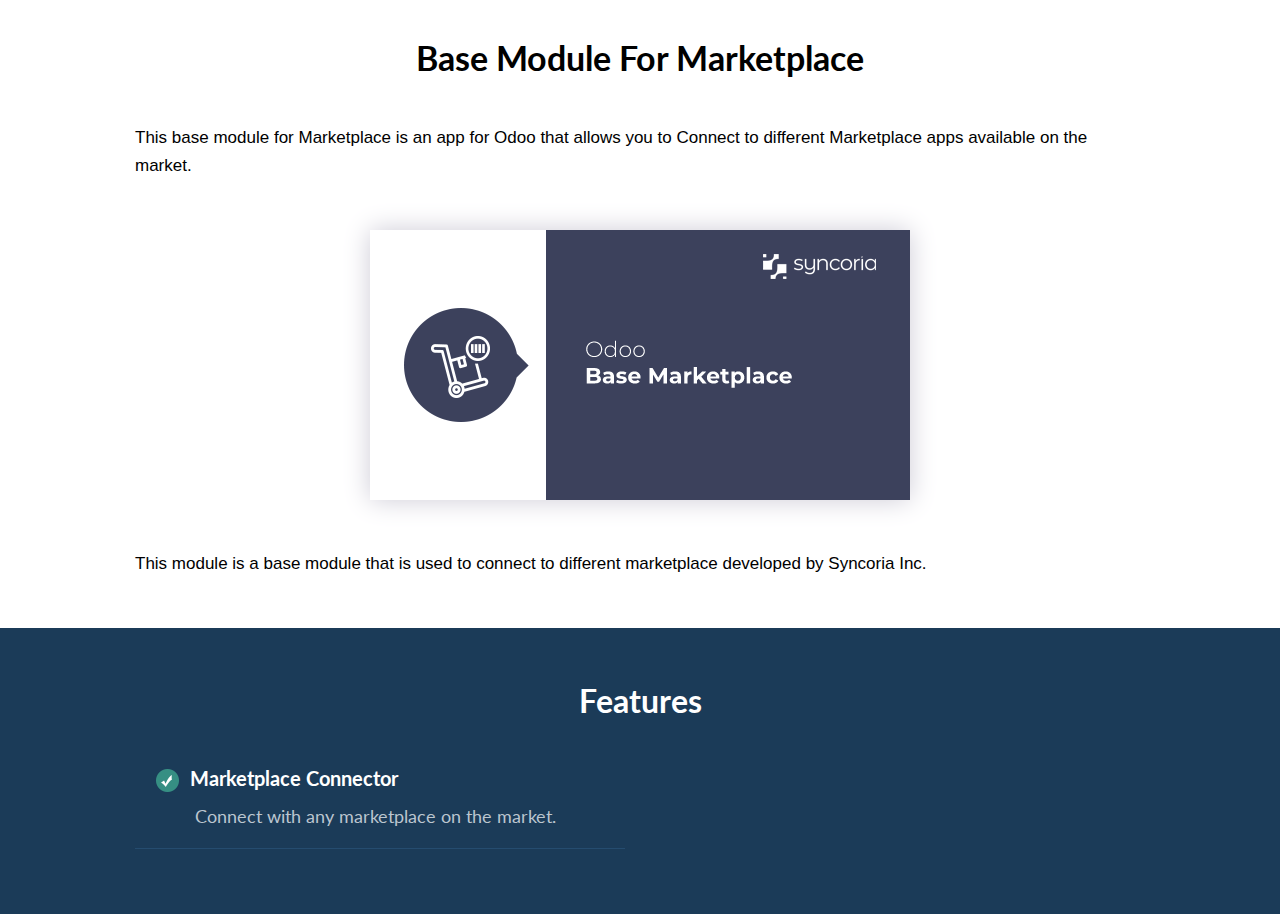
<file: syncoria_base_marketplace/static/description/index.html>
<!doctype html>
<html lang="en">

<head>
    <meta charset="UTF-8">
    <meta name="viewport"
          content="width=device-width, user-scalable=no, initial-scale=1.0, maximum-scale=1.0, minimum-scale=1.0">
    <meta http-equiv="X-UA-Compatible" content="ie=edge">
    <title>Base Module For Marketplace</title>
    <link rel="stylesheet" type="text/css"
          href="https://cdnjs.cloudflare.com/ajax/libs/twitter-bootstrap/4.0.0/css/bootstrap.min.css">
    <link href="https://fonts.googleapis.com/css2?family=Lato:ital,wght@0,100;0,300;0,400;0,700;0,900;1,100;1,300;1,400;1,700;1,900&display=swap"
          rel="stylesheet">
</head>

<body>
    <section class="oe_container"
            style="max-width: 1040px; margin: 0 auto; padding: 15px 15px 0 15px; box-sizing: border-box;">
        <h1 class="oe_slogan text-center"
            style="font-size: 34px; line-height: 45px; color:#000000; font-weight:700; font-family:Lato, arial, sans-serif;margin:0; padding: 20px 0 34px 0;">
            Base Module For Marketplace</h1>

            <div class="oe_row">
                <div class="row">
                    <div class="col-12 col-sm-12 col-md-12 col-lg-12">
                        <p style="font-size: 17px; line-height: 28px; margin:0; color:#000; padding-top: 10px; padding-bottom: 20px;">
                            This base module for Marketplace is an app for Odoo that allows you to Connect
                            to different Marketplace apps available on the market.
                        </p>
                        <div style="text-align: center; max-width:100%; margin:30px auto 50px auto;">
                            <img src="banner.png" alt="images" style="background-color: #ddd; box-shadow: 0 0 25px #cdcbd6;">
                        </div>
                        <p style="font-size: 17px; line-height: 28px;margin:0 0 50px 0; color:#000; padding-bottom: 0; padding-top: 0; padding-right: 30px;">
                            This module is a base module that is used to connect to different marketplace developed by Syncoria Inc.    
                        </p>
                    </div>
                </div>
            </div>
    </section>

    <section class="oe_container" style="background-color: #1b3b58; padding:50px 0; margin: auto;">
        <div style="max-width: 1040px; margin:0 auto; padding: 0 15px;box-sizing: border-box;">
            <div class="oe_row">
                <h3 class="oe_slogan"
                    style="color:#fff; opacity:1; padding: 0 0 34px 0; margin:0; font-size: 32px; line-height: 45px; font-weight: 700;font-family: 'Lato', arial, sans-serif; text-align: center">
                    Features</h3>
                <div class="row">
                    <div class="col-12 col-sm-12 col-md-12 col-lg-12">
                        <div class="row">
                            <div class="col-12 col-sm-12 col-md-6 col-lg-6"
                                 style="position: relative; margin-bottom: 15px;">
                                <div
                                        style="position: relative;  border-bottom: 1px solid #254c6f; padding: 0 20px 20px 20px;display: block; ">
                                    <h4
                                            style="position: relative;  margin: 0 auto; color: #fff; font-family: 'Lato', arial, sans-serif; font-weight: 700; font-size: 20px; line-height: 32px; padding: 5px 0 0 0; ">
                                        <img src="images/thik.png" alt="preview">Marketplace Connector</h4>
                                    <p style="font-family: 'Lato', arial, sans-serif;  padding: 10px 0 0 40px; margin:0; color: #bcc6d0; font-size: 18px; line-height: 24px;">
                                        Connect with any marketplace on the market.</p>
                                </div>
                            </div>
                        </div>
                    </div>
                </div>
            </div>
        </div>
    </section>
    <!-- <section class="oe_container"
             style="max-width: 1040px; margin: 60px auto; padding:0 30px 30px  30px; box-sizing: border-box; border: 1px solid #ddd;">
        <div class="row justify-content-center">
            <div class="col-12">
                <h3 style="text-align: center; background-color:#F0F4F7;border-radius:10px; padding:0.55rem 1.25rem; font-size: 20px; line-height:28px; color: #212121; opacity: 1; font-family:Lato, arial, sans-serif; font-weight: 600;margin:25px auto 15px auto;">
                    Shopify Store Setup</h3>
             
            </div>
        </div>
    </section> -->

</body>
</html>
</file>
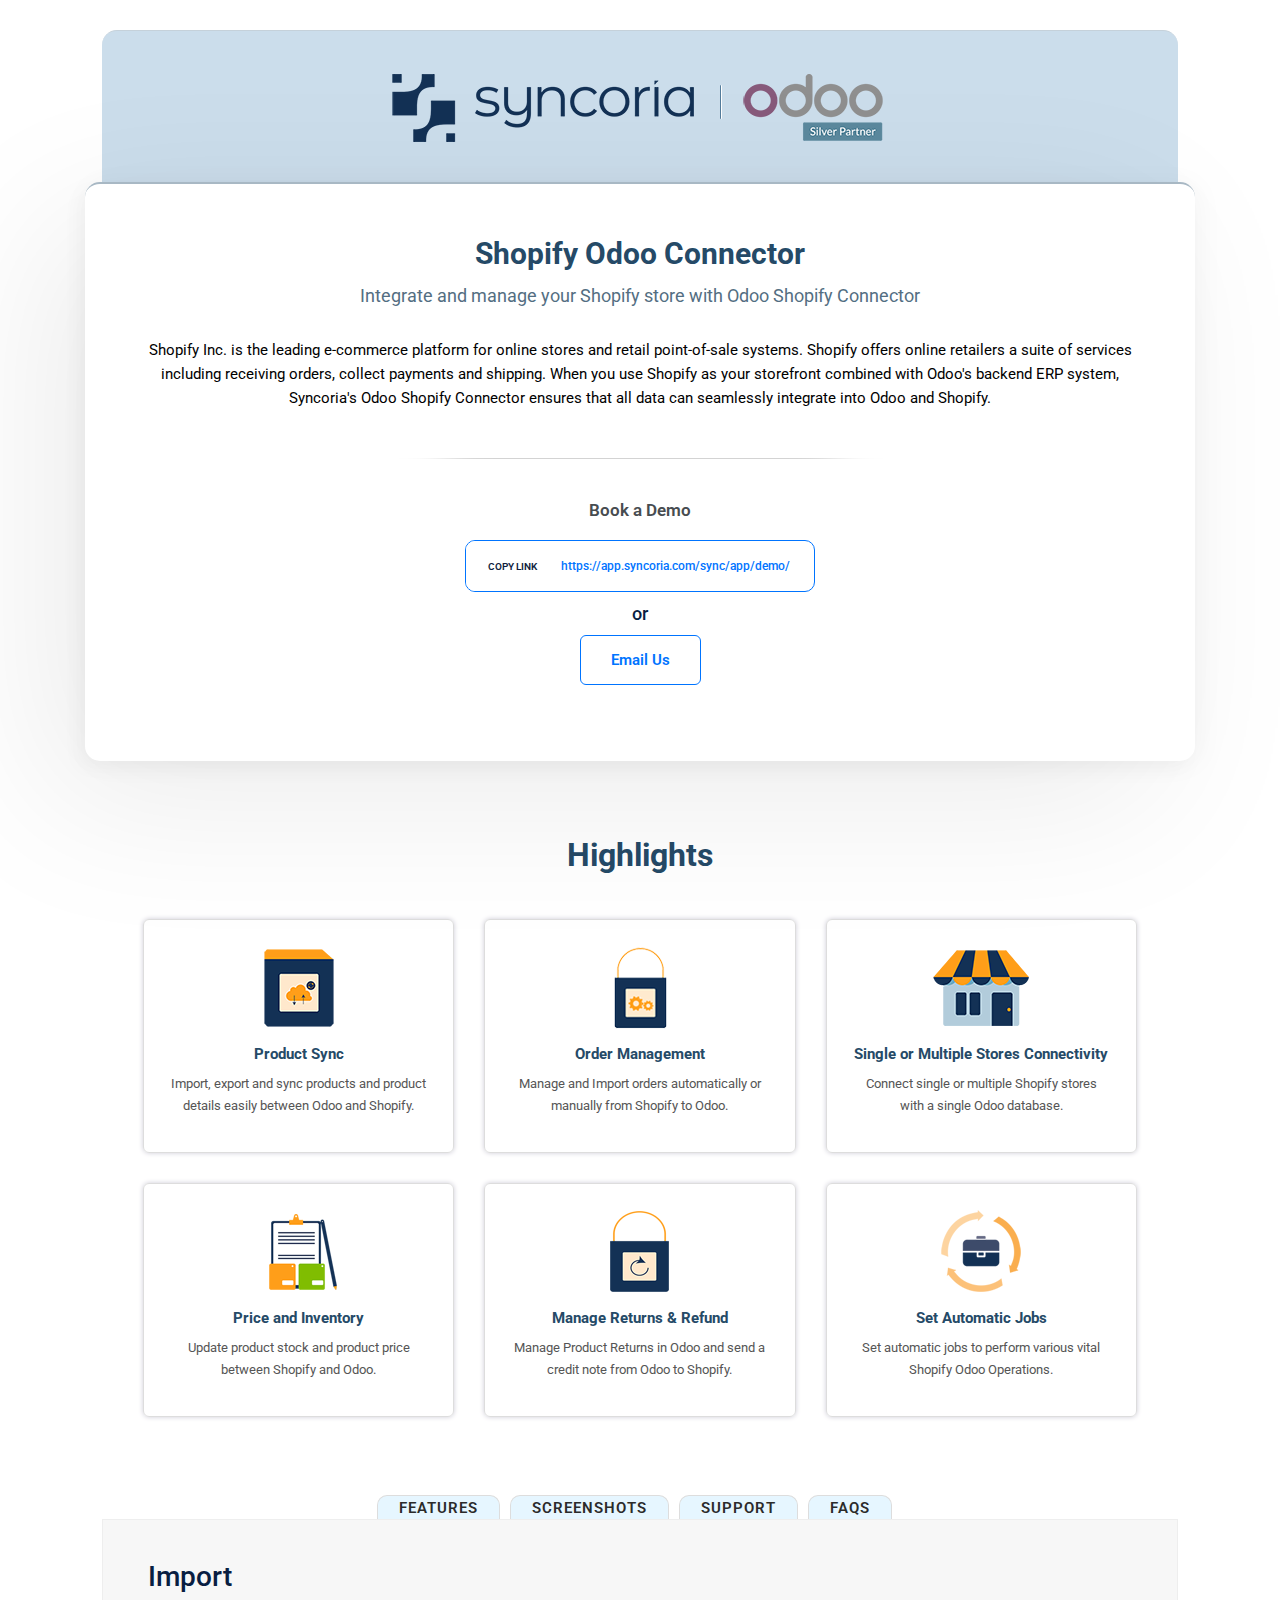
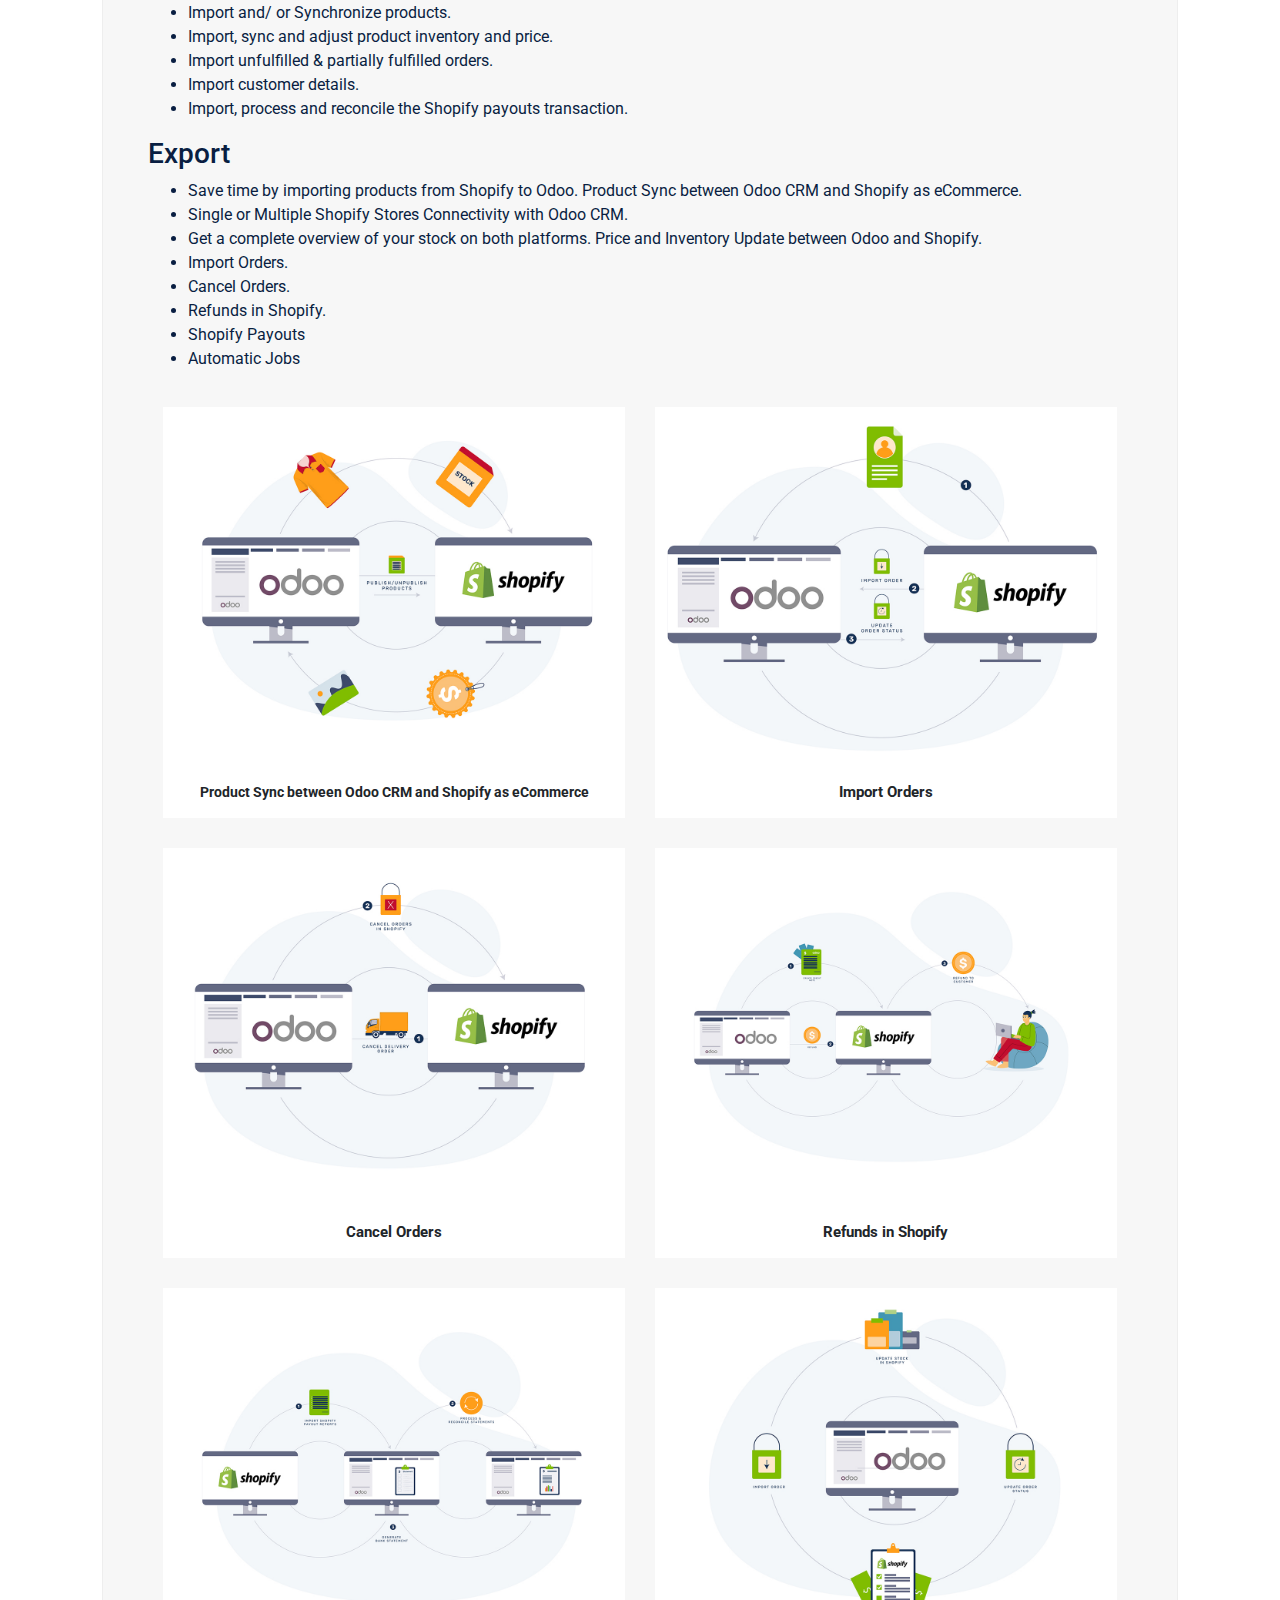
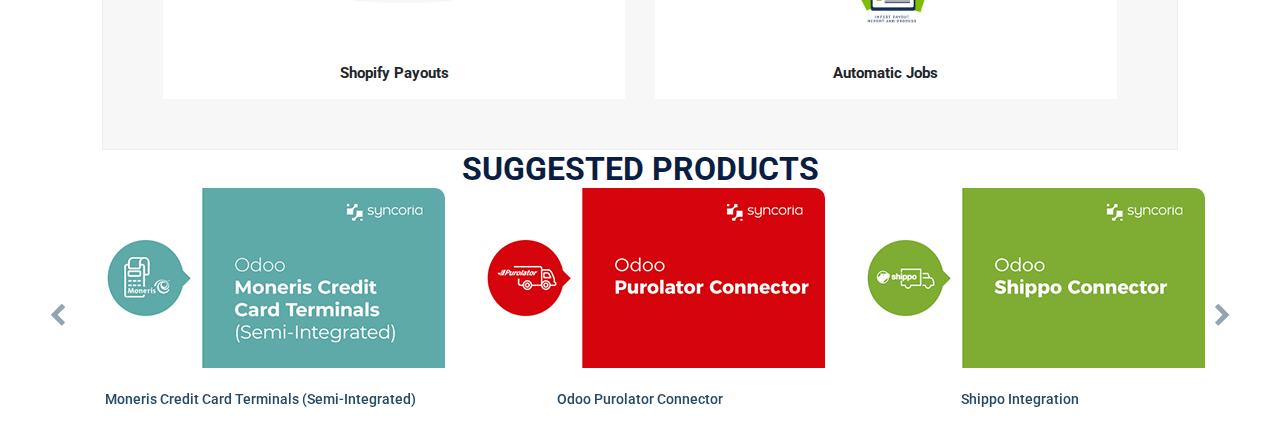
<file: syncoria_shopify/static/description/index.html>
<!doctype html>
<html lang="en">

<head>
    <meta charset="UTF-8">
    <meta name="viewport"
          content="width=device-width, user-scalable=no, initial-scale=1.0, maximum-scale=1.0, minimum-scale=1.0">
    <meta http-equiv="X-UA-Compatible" content="ie=edge">
    <title>Shopify Odoo Connector</title>
    <link rel="stylesheet" type="text/css"
          href="https://cdnjs.cloudflare.com/ajax/libs/twitter-bootstrap/4.0.0/css/bootstrap.min.css">
    <link rel="stylesheet" href="https://stackpath.bootstrapcdn.com/font-awesome/4.7.0/css/font-awesome.min.css">
    <link rel="preconnect" href="https://fonts.googleapis.com">
    <link rel="preconnect" href="https://fonts.gstatic.com">
    <link href="https://fonts.googleapis.com/css2?family=Roboto:ital,wght@0,100;0,300;0,400;0,500;0,700;0,900;1,100;1,300;1,400;1,500;1,700;1,900&display=swap"
          rel="stylesheet">
</head>

<body>

<div class="oe_styling_v8">
    <section class="oe_container pt16 mt16" style="margin-left:calc(-42vw + 50%); width:84vw">
        <div class="row o_equal_col_sm"
             style="max-width:1540px; margin:30px auto 0 auto; background-color:#cbddeb; border-top:1px solid #c5d1da; padding-bottom:120px; border-radius:15px 15px 4px 4px;">
            <div style="display:block; margin:0 auto; text-align: center">

                <img class="img img-responsive mt24 mb8" src="images/logo.png"
                     style="display:block; margin:43px auto 0 auto!important; max-width: 100%;">

            </div>
        </div>
    </section>
    <div class="container">
        <section class="oe_container bg-transparent fixed-top position-relative" style="margin:-5rem 0 0">
            <div class="o_equal_col_sm">
                <div class="shadow bg-white px-2"
                     style="box-shadow:-40px 40px 160px 0 rgba(0, 0, 0, 0.08), -8px 8px 15px 0 rgba(120, 120, 120, 0.04), 3px 3px 30px 0 rgba(0, 0, 0, 0.04) !important; border-radius:15px; padding-top: 32px; padding-bottom: 60px; border-top:2px solid #a8b8c4;">
                    <h3 class="oe_slogan"
                        style="color:#254a67; font-family:'Roboto', arial, sans-serif; font-weight:700; text-align:center;opacity:1; font-size:30px;line-height: 40px; margin-bottom:10px; margin-top:18px">
                        Shopify Odoo Connector
                    </h3>
                    <h4 class="oe_slogan"
                        style="padding-bottom:30px;color:#536e82; font-family:'Roboto', arial, sans-serif; font-weight: 400; text-align:center; font-size:18px;line-height: 24px;margin-top: 0!important;margin-bottom: 0!important;">
                        Integrate and manage your Shopify store with Odoo Shopify Connector
                    </h4>
                    <p style="padding: 0 40px 10px 40px; text-align: center;font-family:'Roboto', arial, sans-serif;  font-weight:normal; color:#000000; font-size:15px; line-height: 24px; ">
                        Shopify Inc. is the leading e-commerce platform for online stores and retail point-of-sale
                        systems. Shopify offers online retailers a suite of services including receiving orders, collect
                        payments and shipping. When you use Shopify as your storefront combined with Odoo's backend ERP
                        system, Syncoria's Odoo Shopify Connector ensures that all data can seamlessly integrate into
                        Odoo and Shopify.
                    </p>
                    <p><img class="img img-responsive" src="images/linehr.png"
                            style="max-width: 100%; display: block; margin: auto;"></p>
                    <div class="text-center mb-3">
                        <div style="color:#474c50; font-family:'Roboto', arial, sans-serif; font-weight:600; text-align:center; font-size:17px; opacity:1; margin:8px 0 16px;">
                            Book a Demo
                        </div>
                        <div style="width: 30%; font-weight:500; font-size:15px; margin:0 auto; border:1px solid #0074ff; display:flex; border-radius:10px; min-width:350px">
                            <div class="text-center" style="color:#0074ff;  padding:0; min-width:100%">
                            <span class="bg-white position-relative shadow"
                                  style="padding:18px 0 0 0; color:#0f1e40; float:left; font-weight:600; width:85px; vertical-align:middle; border-bottom-left-radius:9px; border-top-left-radius:9px; font-size:10px; height:100%;">
                                    <span class="text-left d-inline-block pl-2">COPY LINK</span>
                            </span>
                                <p style="font-size: 12px; margin-bottom:0; vertical-align:middle; border-top-right-radius:9px; border-bottom-right-radius:9px; line-height:50px; color:#0074ff; font-weight:500; padding:0 15px 0 80px"
                                   class="text-center mb0">https://app.syncoria.com/sync/app/demo/</p>
                            </div>
                        </div>
                        <p class="text-center my-2" style="color:#091E42; font-size:18px;  font-weight:500">or</p>

                        <a href="mailto:info@syncoria.com" target="_blank"
                           style="text-decoration: none; background-color: #ffffff; color:#0074ff; display:inline-block; padding:7px 30px; border:1px solid #0074ff; border-radius:6px">
                            <span style="color:#0074ff; font-weight: 600; font-size:15px; line-height: 34px;  vertical-align:middle">Email Us</span>
                        </a>
                        <!--<a href="#" target="_blank"
                           style="text-decoration: none; background-color: #ffffff; color:#0074ff; display:inline-block; padding:7px 30px; border:1px solid #0074ff; border-radius:6px">
                            <span style="color:#0074ff; font-weight: 600; font-size:15px; line-height: 34px;  vertical-align:middle">Skype Us</span>
                        </a>-->
                    </div>
                </div>
            </div>
        </section>
        <section class="oe_container pb-5">
            <div style="margin: auto; max-width: 1024px; padding: 0 15px;">
                <h2 style="color:#254a67;font-family:'Roboto', arial, sans-serif;  text-align:center; margin:75px auto 45px auto;"
                    class="oe_slogan">
                    <strong>Highlights</strong>
                </h2>
                <div class="row">
                    <div class="col-12 col-sm-4 col-md-4 col-lg-4">
                        <div style="border-radius:6px;  margin-bottom: 30px; text-align: center; padding:15px 5px 35px 5px; box-shadow: 0 0 5px #cdcbd6; border:1px solid #ddd;">
                            <div class="col-12">
                                <img class="img img-responsive" src="images/V1_R1-01.png"
                                     style="max-width: 100%; display: block; margin: auto;">
                            </div>
                            <div class="col-12 col-sm-12 col-md-12 col-lg-12">
                                <h3 style="font-family:'Roboto', arial, sans-serif; font-weight:700; line-height: 22px; font-size:15px; color: #254a67;">
                                    Product Sync</h3>
                                <p style="color:#555; font-weight:400; font-family:'Roboto', arial, sans-serif; padding: 0; margin: 0;line-height: 22px; font-size:13px;">
                                    Import, export and sync products and product details easily between Odoo
                                    and Shopify.
                                </p>
                            </div>
                        </div>
                    </div>
                    <div class="col-12 col-sm-4 col-md-4 col-lg-4">
                        <div style="border-radius:6px;  margin-bottom: 30px; text-align: center; padding:15px 5px 35px 5px; box-shadow: 0 0 5px #cdcbd6; border:1px solid #ddd;">
                            <div class="col-12">
                                <img class="img img-responsive" src="images/V1_R1-02.png"
                                     style="max-width: 100%; display: block;margin: auto;"></div>
                            <div class="col-12 col-sm-12 col-md-12 col-lg-12">
                                <h3 style="font-family:'Roboto', arial, sans-serif; font-weight:700; line-height: 22px; font-size:15px;  color: #254a67;">
                                    Order Management</h3>
                                <p style="color:#555; font-weight:400; font-family:'Roboto', arial, sans-serif; padding: 0; margin: 0;line-height: 22px; font-size:13px;">
                                    Manage and Import orders automatically or manually from Shopify to Odoo.

                                </p>
                            </div>
                        </div>
                    </div>
                    <div class="col-12 col-sm-4 col-md-4 col-lg-4">
                        <div style="border-radius:6px; margin-bottom: 30px;  text-align: center; padding:15px 5px 35px 5px; box-shadow: 0 0 5px #cdcbd6; border:1px solid #ddd;">
                            <div class="col-12">
                                <img class="img img-responsive" src="images/V1_R1-03.png"
                                     style="max-width: 100%; display: block;margin: auto;"></div>
                            <div class="col-12 col-sm-12 col-md-12 col-lg-12">
                                <h3 style="font-family:'Roboto', arial, sans-serif; font-weight:700; line-height: 22px; font-size:15px;  color: #254a67;">
                                    Single or Multiple Stores Connectivity</h3>
                                <p style="color:#555; font-weight:400; font-family:'Roboto', arial, sans-serif; padding: 0 15px; margin: 0;line-height: 22px; font-size:13px;">
                                    Connect single or multiple Shopify stores with a single Odoo database.

                                </p>
                            </div>
                        </div>
                    </div>
                    <div class="col-12 col-sm-4 col-md-4 col-lg-4">
                        <div style="border-radius:6px;  margin-bottom: 30px; text-align: center; padding:15px 5px 35px 5px; box-shadow: 0 0 5px #cdcbd6; border:1px solid #ddd;">
                            <div class="col-12">
                                <img class="img img-responsive" src="images/V1_R1-04.png"
                                     style="max-width: 100%; display: block;margin: auto;"></div>
                            <div class="col-12 col-sm-12 col-md-12 col-lg-12">
                                <h3 style="font-family:'Roboto', arial, sans-serif; font-weight:700; line-height: 22px; font-size:15px;  color: #254a67;">
                                    Price and Inventory</h3>
                                <p style="color:#555; font-weight:400; font-family:'Roboto', arial, sans-serif; padding: 0; margin: 0;line-height: 22px; font-size:13px;">
                                    Update product stock and product price between Shopify and Odoo.</p>
                            </div>
                        </div>
                    </div>
                    <div class="col-12 col-sm-4 col-md-4 col-lg-4">
                        <div style="border-radius:6px;  margin-bottom: 30px; text-align: center; padding:15px 5px 35px 5px; box-shadow: 0 0 5px #cdcbd6; border:1px solid #ddd;">
                            <div class="col-12">
                                <img class="img img-responsive" src="images/V1_R1-05.png"
                                     style="max-width: 100%; display: block;margin: auto;"></div>
                            <div class="col-12 col-sm-12 col-md-12 col-lg-12">
                                <h3 style="font-family:'Roboto', arial, sans-serif; font-weight:700; line-height: 22px; font-size:15px;  color: #254a67;">
                                    Manage Returns & Refund</h3>
                                <p style="color:#555; font-weight:400; font-family:'Roboto', arial, sans-serif; padding: 0; margin: 0;line-height: 22px; font-size:13px;">
                                    Manage Product Returns in Odoo and send a credit note from Odoo to
                                    Shopify.


                                </p>
                            </div>
                        </div>
                    </div>
                    <div class="col-12 col-sm-4 col-md-4 col-lg-4">
                        <div style="border-radius:6px; margin-bottom: 30px; text-align: center; padding:15px 5px 35px 5px; box-shadow: 0 0 5px #cdcbd6; border:1px solid #ddd;">
                            <div class="col-12">
                                <img class="img img-responsive" src="images/V1_R1-06.png"
                                     style="max-width: 100%; display: block;margin: auto;"></div>
                            <div class="col-12 col-sm-12 col-md-12 col-lg-12">
                                <h3 style="font-family:'Roboto', arial, sans-serif; font-weight:700;line-height: 22px; font-size:15px; color: #254a67;">
                                    Set Automatic Jobs</h3>
                                <p style="color:#555; font-weight:400; font-family:'Roboto', arial, sans-serif; padding: 0; margin: 0;line-height: 22px; font-size:13px;">
                                    Set automatic jobs to perform various vital Shopify Odoo Operations.
                                </p>
                            </div>
                        </div>
                    </div>
                </div>
            </div>
        </section>
        <section class="oe_container mt32 mb32" style="margin-left:calc(-42vw + 50%); width:84vw">
            <div id="loempia_tabs" class="row"
                 style="max-width:1540px; margin:0 auto; padding-bottom:0; border-radius:15px">
                <ul role="tablist" class="nav nav-tabs justify-content-center" data-tabs="tabs"
                    style="border:none; background-color:unset; margin:0 auto">
                    <li class="nav-item"
                        style="border-top-right-radius:10px; border-top-left-radius:10px; background-color:#e6f6ff; margin-right:10px; border:1px solid #ddd; border-bottom:0">
                        <a href="#ept_features" data-toggle="tab" aria-expanded="true" class="show active"
                           style="font-family:'Roboto', arial, sans-serif; text-transform:uppercase; font-weight:600; font-size:15px; letter-spacing:1px; padding:11px 20px; border-top-left-radius:10px; border-top-right-radius:10px; color:#2b2b2b; border:1px solid transparent">
                            Features</a></li>
                    <li class="nav-item"
                        style="border-top-right-radius:10px; border-top-left-radius:10px; background-color:#e6f6ff; margin-right:10px; border:1px solid #ddd; border-bottom:0">
                        <a href="#screenshots" data-toggle="tab" aria-expanded="true" class="show"
                           style="font-family:'Roboto', arial, sans-serif; text-transform:uppercase; font-weight:600; font-size:15px; letter-spacing:1px; padding:11px 20px; border-top-left-radius:10px; border-top-right-radius:10px; color:#2b2b2b; border:1px solid transparent">
                            Screenshots</a></li>
                    <li class="nav-item"
                        style="border-top-right-radius:10px; border-top-left-radius:10px; background-color:#e6f6ff; margin-right:10px; border:1px solid #ddd; border-bottom:0">
                        <a href="#user_guide" data-toggle="tab" aria-expanded="true" class="show"
                           style="font-family:'Roboto', arial, sans-serif; text-transform:uppercase; font-weight:600; font-size:15px; letter-spacing:1px; padding:11px 20px; border-top-left-radius:10px; border-top-right-radius:10px; color:#2b2b2b; border:1px solid transparent">
                            Support</a></li>
                    <li class="nav-item"
                        style="border-top-right-radius:10px; border-top-left-radius:10px; background-color:#e6f6ff; margin-right:10px; border:1px solid #ddd; border-bottom:0">
                        <a href="#faqs" data-toggle="tab" aria-expanded="true" class="show"
                           style="font-family:'Roboto', arial, sans-serif; text-transform:uppercase; font-weight:600; font-size:15px; letter-spacing:1px; padding:11px 20px; border-top-left-radius:10px; border-top-right-radius:10px; color:#2b2b2b; border:1px solid transparent">
                            FAQs</a>
                    </li>
                </ul>
                <div id="loempia_tabs_content_ept" class="container-fluid"
                     style="border:1px solid #eee; padding-left: 0; padding-right: 0;">
                    <div class="tab-content" id="tabs_content">
                        <!-- Features Tabs -->
                        <div class="tab-pane active show" id="ept_features"
                             style="background-color: #f7f7f7; padding:40px 30px;">
                            <div class="container mt48">
                                <section style="background-color: #f7f7f7!important;">
                                    <h3 class=""
                                        style="font-family:'Roboto', arial, sans-serif; font-weight:500; color:#091E42; ">
                                        Import</h3>
                                    <ul>
                                        <li class="mb8" style="font-family:'Roboto', arial, sans-serif; color:#091E42">
                                            Import and/ or Synchronize products.
                                        </li>
                                        <li class="mb8"
                                            style="font-family:'Roboto', arial, sans-serif; color:#091E42">
                                            Import, sync and adjust product inventory and price.
                                        </li>
                                        <li class="mb8"
                                            style="font-family:'Roboto', arial, sans-serif; color:#091E42">
                                            Import unfulfilled & partially fulfilled orders.
                                        </li>
                                        <li class="mb8"
                                            style="font-family:'Roboto', arial, sans-serif; color:#091E42">
                                            Import customer details.
                                        </li>
                                        <li class="mb8"
                                            style="font-family:'Roboto', arial, sans-serif; color:#091E42">
                                            Import, process and reconcile the Shopify payouts transaction.
                                        </li>
                                    </ul>
                                    <h3 class=""
                                        style="font-family:'Roboto', arial, sans-serif; font-weight:500; color:#091E42;">
                                        Export</h3>
                                    <ul>
                                        <li class="mb8"
                                            style="font-family:'Roboto', arial, sans-serif; color:#091E42">
                                            Save time by importing products from Shopify to Odoo. Product
                                            Sync
                                            between Odoo CRM and Shopify as eCommerce.
                                        </li>
                                        <li class="mb8"
                                            style="font-family:'Roboto', arial, sans-serif; color:#091E42">
                                            Single or Multiple Shopify Stores Connectivity with Odoo CRM.

                                        </li>
                                        <li class="mb8"
                                            style="font-family:'Roboto', arial, sans-serif; color:#091E42">
                                            Get a complete overview of your stock on both platforms. Price
                                            and
                                            Inventory Update between Odoo and Shopify.

                                        </li>
                                        <li class="mb8"
                                            style="font-family:'Roboto', arial, sans-serif; color:#091E42">
                                            Import Orders.

                                        </li>
                                        <li class="mb8"
                                            style="font-family:'Roboto', arial, sans-serif; color:#091E42">
                                            Cancel Orders.

                                        </li>
                                        <li class="mb8"
                                            style="font-family:'Roboto', arial, sans-serif; color:#091E42">
                                            Refunds in Shopify.

                                        </li>
                                        <li class="mb8"
                                            style="font-family:'Roboto', arial, sans-serif; color:#091E42">
                                            Shopify Payouts
                                        </li>
                                        <li class="mb8"
                                            style="font-family:'Roboto', arial, sans-serif; color:#091E42">
                                            Automatic Jobs
                                        </li>
                                    </ul>
                                </section>
                                <section class="container mt64" style="background-color: #f7f7f7!important;">
                                    <div class="row">
                                        <div class="col-12 col-sm-6 col-md-6 col-lg-6">
                                            <div style="margin-top:20px;">
                                                <img src="images/V1-01.jpg" alt="preview"
                                                     style="display: block; margin:auto; max-width: 100%;">
                                            </div>
                                            <h4 style="background-color:#fff;text-align: center; font-size: 14px; line-height: 22px; font-weight: bold; padding: 15px 30px; margin-bottom: 10px;">
                                                Product Sync between Odoo CRM and Shopify as eCommerce</h4>
                                        </div>
                                        <div class="col-12 col-sm-6 col-md-6 col-lg-6">
                                            <div style="margin-top:20px;">
                                                <img src="images/V1-02.jpg" alt="preview"
                                                     style="display: block; margin:auto; max-width: 100%;">
                                            </div>
                                            <h4 style="background-color:#fff;text-align: center;  font-size: 15px; line-height: 22px; font-weight: bold; padding: 15px 30px; margin-bottom: 10px;">
                                                Import Orders
                                            </h4>
                                        </div>
                                        <div class="col-12 col-sm-6 col-md-6 col-lg-6">
                                            <div style="margin-top:20px;"><img src="images/V1-03.jpg" alt="preview"
                                                                               style="display: block; margin:auto; max-width: 100%;">
                                            </div>
                                            <h4 style="background-color:#fff;text-align: center; font-size: 15px; line-height: 22px; font-weight: bold; padding: 15px 30px; margin-bottom: 10px;">
                                                Cancel Orders
                                            </h4>
                                        </div>
                                        <div class="col-12 col-sm-6 col-md-6 col-lg-6">
                                            <div style="margin-top:20px;">
                                                <img src="images/V1-04.jpg" alt="preview"
                                                     style="display: block; margin:auto; max-width: 100%;">
                                            </div>
                                            <h4 style="background-color:#fff;text-align: center;  font-size: 15px; line-height: 22px; font-weight: bold; padding: 15px 30px; margin-bottom: 10px;">
                                                Refunds in Shopify
                                            </h4>
                                        </div>
                                        <div class="col-12 col-sm-6 col-md-6 col-lg-6">
                                            <div style="margin-top:20px;"><img src="images/V1-05.jpg" alt="preview"
                                                                               style="display: block; margin:auto; max-width: 100%;">
                                            </div>
                                            <h4 style="background-color:#fff;text-align: center; font-size: 15px; line-height: 22px; font-weight: bold; padding: 15px 30px; margin-bottom: 10px;">
                                                Shopify Payouts

                                            </h4>
                                        </div>
                                        <div class="col-12 col-sm-6 col-md-6 col-lg-6">
                                            <div style="margin-top:20px;">
                                                <img src="images/V1-06.jpg" alt="preview"
                                                     style="display: block; margin:auto; max-width: 100%;">
                                            </div>
                                            <h4 style="background-color:#fff;text-align: center;  font-size: 15px; line-height: 22px; font-weight: bold; padding: 15px 30px; margin-bottom: 10px;">
                                                Automatic Jobs
                                            </h4>
                                        </div>
                                    </div>
                                </section>
                            </div>
                        </div>


                        <div class="tab-pane" id="screenshots" style="background-color: #fff; padding:40px 30px;">
                            <section class="container mt48"
                            style="color:#091E42;font-family:'Roboto', arial, sans-serif;">
                            <div>
                                <h3 class="text-center alert"
                                    style="color:#000; font-weight: 600;border-radius:6px; background-color:#f7f7f7; padding:8px 10px; font-size:22px; line-height:30px; border:1px solid #f1f1f1;">
                                    Screenshots</h3>

                                <div class="row justify-content-center">
                                    <div class="col-12">
                                        <h3
                                            style="text-align: center; background-color:#F0F4F7;border-radius:10px; padding:0.55rem 1.25rem; font-size: 20px; line-height:28px; color: #212121; opacity: 1; font-family:Lato, arial, sans-serif; font-weight: 600;margin:25px auto 15px auto;">
                                            Shopify Store Setup</h3>
                                        <p>Login to your Shopify Store</p>
                                        <ul>
                                            <li>Use url: https://accounts.shopify.com/store-login</li>
                                            <li>If you do not have a Shopify Account, create one</li>
                                            <li>Login to your account.</li>
                                        </ul>
                                        <h4
                                            style="font-size: 18px; line-height:34px; color: #212121; opacity: 1; font-family:Lato, arial, sans-serif; font-weight: 600;margin:0; padding: 0 0 15px 0;">
                                            Create an API for Shopify
                                        </h4>

                                        <ul>
                                            <li>Go to Apps</li>
                                            <li>Click on "Manage private apps" in the bottom of page</li>
                                            <li>Click on "Create new private app" in the top-right corner of page
                                            </li>
                                            <li>Insert Values:
                                                <ul>
                                                    <li>Private app name</li>
                                                    <li>Emergency developer mail</li>
                                                    <li>Webhook API Version(Latest is selected by default)</li>
                                                    <li>Activate "Allow this app to access your storefront data
                                                        using the Storefront API"</li>
                                                    <li>Select Storefront API Permissions as per your requirements
                                                    </li>
                                                </ul>
                                            </li>
                                            <li>Finally Click on "Save"</li>
                                            <li>A pop up will be shown. Click on "Create App"</li>

                                            <li>Once your app is created, you can see the API credentials. These are
                                                required in Odoo
                                                Configuration for Shopify
                                            </li>
                                            <li>Note down these informations:
                                                <ul>
                                                    <li>API key</li>
                                                    <li>Password</li>
                                                    <li>Shared Secret</li>
                                                    <li>Api Version</li>
                                                    <li>Select Storefront API Permissions as per your requirements
                                                    </li>
                                                </ul>
                                            </li>
                                        </ul>
                                        <h3
                                            style=" text-align: center; background-color:#F0F4F7;border-radius:10px; padding:0.55rem 1.25rem; font-size: 20px; line-height:28px; color: #212121; opacity: 1; font-family:Lato, arial, sans-serif; font-weight: 600;margin:25px auto 15px auto;">
                                            Odoo Configuration for Shopify</h3>
                                        <p>Go to "Shopify" App-->Configuration -->Settings</p>
                                        <img src="images/shopify_config_1.png" alt="preview"
                                            style="max-width: 100%; display: block; margin:auto auto 40px auto; text-align: center; padding: 4px; border: 2px solid #ddd; border-radius: 4px;">

                                        <p>Create a new Instance</p>
                                        <img src="images/shopify_config_create.png" alt="preview"
                                            style="max-width: 100%; display: block; margin:auto auto 40px auto; text-align: center; padding: 4px; border: 2px solid #ddd; border-radius: 4px;">
                                        <p>Add the credentials from Shopify Store:</p>
                                        <div class="row">
                                            <div class="col-12 col-sm-6 col-md-6 col-lg-6">
                                                <ul>
                                                    <li>Secret Key</li>
                                                    <li>Host</li>
                                                    <li>Country</li>
                                                    <li>Is Image user-scalable</li>
                                                    <li>API Key</li>
                                                    <li>Password</li>
                                                    <li>API Version</li>
                                                </ul>
                                            </div>
                                        </div>
                                        <img src="images/shopify_config_2.png" alt="preview"
                                            style="max-width: 100%; display: block; margin:auto auto 40px auto; text-align: center; padding: 4px; border: 2px solid #ddd; border-radius: 4px;">
                                        <h4
                                            style="font-size: 18px; line-height:34px; color: #212121; opacity: 1; font-family:Lato, arial, sans-serif; font-weight: 600;margin:0; padding: 0 0 15px 0;">
                                            Configure Options</h4>
                                        <ul>
                                            <li>Warehouse</li>
                                            <li>Company</li>
                                            <li>Saleperson</li>
                                            <li>Language</li>
                                            <li>Fiscal Position</li>
                                        </ul>
                                        <img src="images/shopify_config_3.png" alt="preview"
                                            style="max-width: 100%; display: block; margin:30px auto; text-align: center; padding: 4px; border: 2px solid #ddd; border-radius: 4px;">

                                        <h4
                                            style="font-size: 18px; line-height:34px; color: #212121; opacity: 1; font-family:Lato, arial, sans-serif; font-weight: 600;margin:0; padding: 0 0 15px 0;">
                                            Product Bulk Export Operation</h4>

                                        <ul>
                                            <li>Set Price ?</li>
                                            <li>Set Stock?</li>
                                            <li>Publish in Website?</li>
                                            <li>Set Image?</li>
                                        </ul>


                                        <img src="images/shopify_config_4.png" alt="preview"
                                            style="max-width: 100%; display: block; margin:30px auto; text-align: center; padding: 4px; border: 2px solid #ddd; border-radius: 4px;">

                                        <h4
                                            style="font-size: 18px; line-height:34px; color: #212121; opacity: 1; font-family:Lato, arial, sans-serif; font-weight: 600;margin:0; padding: 0 0 15px 0;">
                                            Product Bulk Sync Operation</h4>

                                        <ul>
                                            <li>Sync Images?</li>
                                            <li>Update Product Quantity?</li>
                                            <li>
                                                Import/Sync Price?
                                            </li>
                                        </ul>


                                        <img src="images/shopify_config_5.png" alt="preview"
                                            style="max-width: 100%; display: block; margin:30px auto; text-align: center; padding: 4px; border: 2px solid #ddd; border-radius: 4px;">

                                        <h4
                                            style="font-size: 18px; line-height:34px; color: #212121; opacity: 1; font-family:Lato, arial, sans-serif; font-weight: 600;margin:0; padding: 0 0 15px 0;">
                                            Product Information</h4>

                                        <ul>
                                            <li>Discount</li>
                                            <li>Invoicing Policy</li>
                                            <li> Calculate Discount Tax </li>
                                            <li> Duplicate Barcode Check </li>
                                        </ul>


                                        <img src="images/shopify_config_6.png" alt="preview"
                                            style="max-width: 100%; display: block; margin:30px auto; text-align: center; padding: 4px; border: 2px solid #ddd; border-radius: 4px;">

                                        <h4
                                            style="font-size: 18px; line-height:34px; color: #212121; opacity: 1; font-family:Lato, arial, sans-serif; font-weight: 600;margin:0; padding: 0 0 15px 0;">
                                            Payment Information</h4>
                                        <ul>
                                            <li>Pricelist</li>
                                            <li>Payment Terms</li>
                                        </ul>
                                        <img src="images/shopify_payment_information.png" alt="preview"
                                            style="max-width: 100%; display: block; margin:30px auto; text-align: center; padding: 4px; border: 2px solid #ddd; border-radius: 4px;">
                                        <h4
                                            style="font-size: 18px; line-height:34px; color: #212121; opacity: 1; font-family:Lato, arial, sans-serif; font-weight: 600;margin:0; padding: 0 0 15px 0;">
                                            Other Information</h4>

                                        <ul>
                                            <li>Auto Order Import?</li>
                                            <li>Auto Create Product if not found?</li>
                                            <li>Notify Customer about Update Order Status</li>
                                            <li>Sales Team</li>
                                            <li>Auto Order Update?</li>
                                            <li>Auto Create Invoice?</li>
                                            <li>One order can have multiple Tracking Number?</li>
                                            <li>Order Prefix</li>
                                        </ul>

                                        <img src="images/shopify_config_7.png" alt="preview"
                                            style="max-width: 100%; display: block; margin:30px auto; text-align: center; padding: 4px; border: 2px solid #ddd; border-radius: 4px;">


                                        <h4
                                            style="font-size: 18px; line-height:34px; color: #212121; opacity: 1; font-family:Lato, arial, sans-serif; font-weight: 600;margin:0; padding: 0 0 15px 0;">
                                            Connect the Instance</h4>
                                        <img src="images/shopify_config_8.png" alt="preview"
                                            style="max-width: 100%; display: block; margin:30px auto; text-align: center; padding: 4px; border: 2px solid #ddd; border-radius: 4px;">
                                        <img src="images/shopify_config_9.png" alt="preview"
                                            style="max-width: 100%; display: block; margin:30px auto; text-align: center; padding: 4px; border: 2px solid #ddd; border-radius: 4px;">
                                        <h4
                                            style="font-size: 18px; line-height:34px; color: #212121; opacity: 1; font-family:Lato, arial, sans-serif; font-weight: 600;margin:0; padding: 0 0 15px 0;">
                                            Fetch Products</h4>
                                        <ul>
                                            <li>Update Products to Shopify</li>
                                            <li>Fetch Products from Shopify</li>
                                        </ul>
                                        <img src="images/fetch_products.png" alt="preview"
                                            style="max-width: 100%; display: block; margin:30px auto; text-align: center; padding: 4px; border: 2px solid #ddd; border-radius: 4px;">
                                        <img src="images/fetch_products_wizard.png" alt="preview"
                                            style="max-width: 100%; display: block; margin:30px auto; text-align: center; padding: 4px; border: 2px solid #ddd; border-radius: 4px;">
                                        <img src="images/fetch_products_2.png" alt="preview"
                                            style="max-width: 100%; display: block; margin:30px auto; text-align: center; padding: 4px; border: 2px solid #ddd; border-radius: 4px;">
                                        <h4
                                            style="font-size: 18px; line-height:34px; color: #212121; opacity: 1; font-family:Lato, arial, sans-serif; font-weight: 600;margin:0; padding: 0 0 15px 0;">
                                            Fetch Customers</h4>
                                        <img src="images/fetch_customers.png" alt="preview"
                                            style="max-width: 100%; display: block; margin:30px auto; text-align: center; padding: 4px; border: 2px solid #ddd; border-radius: 4px;">

                                        <img src="images/fetch_customers_wizard.png" alt="preview"
                                            style="max-width: 100%; display: block; margin:30px auto; text-align: center; padding: 4px; border: 2px solid #ddd; border-radius: 4px;">
                                        <img src="images/fetch_customers_1.png" alt="preview"
                                            style="max-width: 100%; display: block; margin:30px auto; text-align: center; padding: 4px; border: 2px solid #ddd; border-radius: 4px;">
                                        <h4
                                            style="font-size: 18px; line-height:34px; color: #212121; opacity: 1; font-family:Lato, arial, sans-serif; font-weight: 600;margin:0; padding: 0 0 15px 0;">
                                            Fetch Orders</h4>
                                        <img src="images/fetch_orders_wizard.png" alt="preview"
                                            style="max-width: 100%; display: block; margin:30px auto; text-align: center; padding: 4px; border: 2px solid #ddd; border-radius: 4px;">
                                        <img src="images/fetch_orders_wiz.png" alt="preview"
                                            style="max-width: 100%; display: block; margin:30px auto; text-align: center; padding: 4px; border: 2px solid #ddd; border-radius: 4px;">
                                        <p>Backend View of Orders</p>
                                        <img src="images/fetch_orders_1.png" alt="preview"
                                            style="max-width: 100%; display: block; margin:30px auto; text-align: center; padding: 4px; border: 2px solid #ddd; border-radius: 4px;">
                                        <img src="images/fetch_orders_2.png" alt="preview"
                                            style="max-width: 100%; display: block; margin:30px auto; text-align: center; padding: 4px; border: 2px solid #ddd; border-radius: 4px;">
                                        <p>Backend View of Invoice</p>
                                        <img src="images/fetch_orders_3.png" alt="preview"
                                            style="max-width: 100%; display: block; margin:30px auto; text-align: center; padding: 4px; border: 2px solid #ddd; border-radius: 4px;">
                                        <p>Backend View of Payment</p>
                                        <img src="images/fetch_orders_4.png" alt="preview"
                                            style="max-width: 100%; display: block; margin:30px auto; text-align: center; padding: 4px; border: 2px solid #ddd; border-radius: 4px;">

                                    </div>
                                </div>
                                <h4
                                        style="font-size: 18px; line-height:34px; color: #454a63; opacity: 1; font-family:Roboto, arial, sans-serif; font-weight: 600;margin:0; padding: 0 0 15px 0;">
                                    Configure Options</h4>
                                <ul>
                                    <li>Warehouse</li>
                                    <li>Company</li>
                                    <li>Saleperson</li>
                                    <li>Language</li>
                                    <li>Fiscal Position</li>
                                </ul>
                                <img src="images/options.png" alt="preview"
                                     style="max-width: 100%; display: block; margin:30px auto; text-align: center; padding: 4px; border: 2px solid #ddd; border-radius: 4px;">

                                <h4
                                        style="font-size: 18px; line-height:34px; color: #454a63; opacity: 1; font-family:Roboto, arial, sans-serif; font-weight: 600;margin:0; padding: 0 0 15px 0;">
                                    Product Bulk Export Operation</h4>

                                <ul>
                                    <li>Set Price ?</li>
                                    <li>Set Stock?</li>
                                    <li>Publish in Website?</li>
                                    <li>Set Image?</li>
                                </ul>


                                <img src="images/productbulkexportoperation.png" alt="preview"
                                     style="max-width: 100%; display: block; margin:30px auto; text-align: center; padding: 4px; border: 2px solid #ddd; border-radius: 4px;">

                                <h4
                                        style="font-size: 18px; line-height:34px; color: #454a63; opacity: 1; font-family:Roboto, arial, sans-serif; font-weight: 600;margin:0; padding: 0 0 15px 0;">
                                    Product Bulk Sync Operation</h4>

                                <ul>
                                    <li>Sync Images?</li>
                                    <li>Update Product Quantity?</li>
                                    <li>
                                        Import/Sync Price?
                                    </li>
                                </ul>


                                <img src="images/productbulksyncoperation.png" alt="preview"
                                     style="max-width: 100%; display: block; margin:30px auto; text-align: center; padding: 4px; border: 2px solid #ddd; border-radius: 4px;">

                                <h4
                                        style="font-size: 18px; line-height:34px; color: #454a63; opacity: 1; font-family:Roboto, arial, sans-serif; font-weight: 600;margin:0; padding: 0 0 15px 0;">
                                    Product Information</h4>

                                <ul>
                                    <li>Discount</li>
                                    <li>Invoicing Policy</li>
                                    <li> Calculate Discount Tax</li>
                                    <li> Duplicate Barcode Check</li>
                                </ul>


                                <img src="images/productinformation.png" alt="preview"
                                     style="max-width: 100%; display: block; margin:30px auto; text-align: center; padding: 4px; border: 2px solid #ddd; border-radius: 4px;">

                                <h4
                                        style="font-size: 18px; line-height:34px; color: #454a63; opacity: 1; font-family:Roboto, arial, sans-serif; font-weight: 600;margin:0; padding: 0 0 15px 0;">
                                    Payment Information</h4>
                                <ul>
                                    <li>Pricelist</li>
                                    <li>Payment Terms</li>
                                </ul>
                                <img src="images/paymentinformation.png" alt="preview"
                                     style="max-width: 100%; display: block; margin:30px auto; text-align: center; padding: 4px; border: 2px solid #ddd; border-radius: 4px;">

                                <h4
                                        style="font-size: 18px; line-height:34px; color: #454a63; opacity: 1; font-family:Roboto, arial, sans-serif; font-weight: 600;margin:0; padding: 0 0 15px 0;">
                                    Other Information</h4>

                                <ul>
                                    <li>Auto Order Import?</li>
                                    <li>Auto Create Product if not found?</li>
                                    <li>Notify Customer about Update Order Status</li>
                                    <li>Sales Team</li>
                                    <li>Auto Order Update?</li>
                                    <li>Auto Create Invoice?</li>
                                    <li>One order can have multiple Tracking Number?</li>
                                    <li>Order Prefix</li>
                                </ul>
                                <img src="images/otherinformation.png" alt="preview"
                                     style="max-width: 100%; display: block; margin:30px auto; text-align: center; padding: 4px; border: 2px solid #ddd; border-radius: 4px;">

                                <h4
                                        style="font-size: 18px; line-height:34px; color: #454a63; opacity: 1; font-family:Roboto, arial, sans-serif; font-weight: 600;margin:0; padding: 0 0 15px 0;">
                                    Fetch Products</h4>
                                <ul>
                                    <li>Update Products to Shopify</li>
                                    <li>Fetch Products from Shopify</li>
                                </ul>
                                <img src="images/fetch_products.png" alt="preview"
                                     style="max-width: 100%; display: block; margin:30px auto; text-align: center; padding: 4px; border: 2px solid #ddd; border-radius: 4px;">
                                <img src="images/fetch_products_wizard.png" alt="preview"
                                     style="max-width: 100%; display: block; margin:30px auto; text-align: center; padding: 4px; border: 2px solid #ddd; border-radius: 4px;">
                                <h4
                                        style="font-size: 18px; line-height:34px; color: #454a63; opacity: 1; font-family:Roboto, arial, sans-serif; font-weight: 600;margin:0; padding: 0 0 15px 0;">
                                    Fetch Customers</h4>

                                <img src="images/fetch_customers_wizard.png" alt="preview"
                                     style="max-width: 100%; display: block; margin:30px auto; text-align: center; padding: 4px; border: 2px solid #ddd; border-radius: 4px;">

                                <h4
                                        style="font-size: 18px; line-height:34px; color: #454a63; opacity: 1; font-family:Roboto, arial, sans-serif; font-weight: 600;margin:0; padding: 0 0 15px 0;">
                                    Fetch Orders</h4>

                                <img src="images/fetch_orders_wizard.png" alt="preview"
                                     style="max-width: 100%; display: block; margin:30px auto; text-align: center; padding: 4px; border: 2px solid #ddd; border-radius: 4px;">

=======
                            </div>
>>>>>>> origin/14.0-dev

                            </section>
                        
                        </div>



                        
                        <div class="tab-pane" id="user_guide" role="tabpanel" aria-labelledby="user_guide_tab"
                             style="background-color: #f7f7f7; padding:40px 30px;">
                            <div class="mb64">
                                <div class="mt32 mb32">
                                    <div class="mt32 mx-auto text-center">
                                        <h4 class="text-center mt16 mb16"
                                            style="color:#274764; font-family: 'Roboto', arial, sans-serif; font-weight: 600;">
                                            Create a Support Ticket</h4>
                                    </div>
                                    <img class="img img-responsive mb0" src="images/line.svg"
                                         style="margin:20px auto 40px auto ; height:1px; display:block;max-width:100%;">
                                    <h3 style="color:#2e7dda; font-family: 'Roboto', arial, sans-serif; font-weight:600; text-align:center; font-size:17px; opacity:1; margin:8px 0 16px"
                                        class="oe_slogan">
                                        Issue Ticket
                                    </h3>

                                    <div style="width:35%; font-weight:500; font-size:15px; margin:0 auto; border:1px solid #0074ff; display:flex; background-color:#0074ff; border-radius:10px;">
                                        <div class="text-center"
                                             style="color:#091E42; font-family: 'Roboto', arial, sans-serif; padding:0; min-width:100%">
                                        <span class="bg-white position-relative shadow"
                                              style="padding:17px 7px 0 0; color:#0f1e40; float:left; font-weight:600; width:100px; vertical-align:middle; border-bottom-left-radius:9px; border-top-left-radius:9px; font-size:12px; height:100%;">
                                            <span class="text-left d-inline-block pl-2">COPY LINK</span>

                                        </span>
                                            <p style="vertical-align:middle; border-top-right-radius:9px; border-bottom-right-radius:9px; line-height:50px; color:#fff; font-weight:500; padding:0 15px 0 80px; margin-bottom: 0;"
                                               class="text-center mb0">
                                                https://app.syncoria.com/issueticket</p>
                                        </div>
                                    </div>
                                    <br>

                                    <div class="mt32 mb32">
                                        <p class="text-center" style="color:#0f1e40; max-width:75%; margin:0 auto">If
                                            you face any issues while using our app and the issue is arising due to our
                                            app, we provide you complementary support for a duration of
                                            <b>60 days</b> from the date of purchase of the respective app.
                                        </p>
                                        <p class="text-center mt32"
                                           style="color:#0f1e40; max-width:75%; margin:20px auto;">
                                            To create a support ticket, please register on Syncoria Support Desk and
                                            provide us necessary information to help you resolve the issue.</p>
                                    </div>
                                </div>
                            </div>
                        </div>
                        <div class="tab-pane" id="faqs" role="tabpanel" aria-labelledby="faqs_tab"
                             style="background-color: #fff; padding:40px 30px;">

                            <section class="oe_container  px-2">
                                <div class="s_faq mt32 mb32" style="border-radius:10px; background-color: #ffffff">
                                    <div class="panel-group" id="accordion" role="tablist" aria-multiselectable="true">
                                        <div class="panel-group" style="margin-bottom:20px;">
                                            <div class="panel panel-default overflow-hidden" style="border-radius:10px">
                                                <div class="panel-heading mt0"
                                                     style="border:1px solid transparent !important; border-bottom: 1px solid #ddd!important">
                                                    <h4 class="panel-title p-2" style="margin:0">
                                                        <a class="collapsed"
                                                           style="color:#454a63; font-size:18px; font-weight:600; font-family:'Roboto', arial, sans-serif; padding:15px 15px 15px 50px; "
                                                           data-toggle="collapse" href="#faq2" aria-expanded="false">
                                                            <span class="panelcontent">Do you offer free upgrades and support If I purchase the app?</span>
                                                        </a>
                                                    </h4>
                                                </div>
                                                <div id="faq2" class="panel-collapse collapse"
                                                     style="background-color:rgb(240, 244, 247); padding:15px">
                                                    <div>
                                                        <p class="mb0"
                                                           style="height:auto; padding-left:2%; margin-left:2%; font-family:'Roboto', arial, sans-serif;">
                                                            When you purchase an app from us, your
                                                            satisfaction
                                                            is guaranteed with 60 days of free support. All
                                                            versions of the app are sold separately!

                                                        </p>
                                                    </div>
                                                </div>
                                            </div>
                                        </div>
                                        <div class="panel-group" style="margin-bottom:20px;margin-top:20px;">
                                            <div class="panel panel-default overflow-hidden"
                                                 style="border-radius:10px">
                                                <div class="panel-heading mt0"
                                                     style="border:1px solid transparent !important; border-bottom: 1px solid #ddd!important">
                                                    <h4 class="panel-title  p-2" style="margin:0">
                                                        <a class="collapsed"
                                                           style="color:#454a63; font-size:18px; font-weight:600; font-family:'Roboto', arial, sans-serif; padding:15px 15px 15px 50px;"
                                                           data-toggle="collapse" href="#faq3"
                                                           aria-expanded="false">
                                    <span class="panelcontent">
                                   We need an extra feature for our business, how can I request it?
                                    </span>
                                                        </a>
                                                    </h4>
                                                </div>
                                                <div id="faq3" class="panel-collapse collapse"
                                                     style="background-color:rgb(240, 244, 247); padding:15px">
                                                    <div>
                                                        <p class="mb0"
                                                           style="height:auto; padding-left:2%; margin-left:2%; font-family:'Roboto', arial, sans-serif;">
                                                            If you need extra features for your app, please
                                                            get
                                                            in touch with us through the "Contact Us" button
                                                            within our app page.

                                                        </p>
                                                    </div>
                                                </div>
                                            </div>
                                        </div>
                                        <div class="panel-group" style="margin-bottom:20px">
                                            <div class="panel panel-default overflow-hidden"
                                                 style="border-radius:10px">
                                                <div class="panel-heading mt0"
                                                     style="border:1px solid transparent !important; border-bottom: 1px solid #ddd!important">
                                                    <h4 class="panel-title  p-2" style="margin:0">
                                                        <a class="collapsed"
                                                           style="color:#454a63; font-size:18px; font-weight:600; font-family:'Roboto', arial, sans-serif; padding:15px 15px 15px 50px;"
                                                           data-toggle="collapse" href="#faq4"
                                                           aria-expanded="false">
                                    <span class="panelcontent">
                                  Does the Odoo Shopify connector allow two-way synchronization of products?

                                    </span>
                                                        </a>
                                                    </h4>
                                                </div>
                                                <div id="faq4" class="panel-collapse collapse"
                                                     style="background-color:rgb(240, 244, 247); padding:15px">
                                                    <div>
                                                        <p class="mb0"
                                                           style="height:auto; padding-left:2%; margin-left:2%; font-family:'Roboto', arial, sans-serif;">
                                                            Yes, you can export products from Odoo to
                                                            Shopify as
                                                            well as import them back again. If the product
                                                            data
                                                            is already present in both systems using
                                                            connectors
                                                            will allow for quick synchronization between
                                                            your
                                                            two platforms so that any changes made on one
                                                            system
                                                            are instantly reflected on another!
                                                        </p>
                                                    </div>
                                                </div>
                                            </div>
                                        </div>
                                        <div class="panel-group" style="margin-bottom:20px">
                                            <div class="panel panel-default overflow-hidden"
                                                 style="border-radius:10px">
                                                <div class="panel-heading mt0"
                                                     style="border:1px solid transparent !important; border-bottom: 1px solid #ddd!important">
                                                    <h4 class="panel-title  p-2" style="margin:0">
                                                        <a class="collapsed"
                                                           style="color:#454a63; font-size:18px; font-weight:600; font-family:'Roboto', arial, sans-serif; padding:15px 15px 15px 50px;"
                                                           data-toggle="collapse" href="#faq5"
                                                           aria-expanded="false">
                                    <span class="panelcontent">How many Shopify stores can we sync through the connector?
</span>
                                                        </a>
                                                    </h4>
                                                </div>
                                                <div id="faq5" class="panel-collapse collapse"
                                                     style="background-color:rgb(240, 244, 247); padding:15px">
                                                    <div>
                                                        <p class="mb0"
                                                           style="height:auto; padding-left:2%; margin-left:2%; font-family:'Roboto', arial, sans-serif;">
                                                            Our connector lets you sync as many Shopify
                                                            stores
                                                            in one Odoo instance.

                                                        </p>
                                                    </div>
                                                </div>
                                            </div>
                                        </div>
                                        <div class="panel-group" style="margin-bottom:20px">
                                            <div class="panel panel-default overflow-hidden"
                                                 style="border-radius:10px">
                                                <div class="panel-heading mt0"
                                                     style="border:1px solid transparent !important; border-bottom: 1px solid #ddd!important">
                                                    <h4 class="panel-title  p-2" style="margin:0">
                                                        <a class="collapsed"
                                                           style="color:#454a63; font-size:18px; font-weight:600; font-family:'Roboto', arial, sans-serif; padding:15px 15px 15px 50px;"
                                                           data-toggle="collapse" href="#faq6"
                                                           aria-expanded="false">
                                    <span class="panelcontent">
                               How do I manage product prices in the connector?

                                    </span>
                                                        </a>
                                                    </h4>
                                                </div>
                                                <div id="faq6" class="panel-collapse collapse"
                                                     style="background-color:rgb(240, 244, 247); padding:15px">
                                                    <div>
                                                        <p class="mb0"
                                                           style="height:auto; padding-left:2%; margin-left:2%; font-family:'Roboto', arial, sans-serif;">
                                                            You can use the connector to update prices on
                                                            Shopify from Odoo using a pricelist. You'll
                                                            first
                                                            need set up just one price list per instance of
                                                            Shopify in system, then import those same items
                                                            into
                                                            their corresponding product listings.

                                                        </p>
                                                    </div>
                                                </div>
                                            </div>
                                        </div>
                                        <div class="panel-group" style="margin-bottom:20px">
                                            <div class="panel panel-default overflow-hidden"
                                                 style="border-radius:10px">
                                                <div class="panel-heading mt0"
                                                     style="border:1px solid transparent !important; border-bottom: 1px solid #ddd!important">
                                                    <h4 class="panel-title  p-2" style="margin:0">
                                                        <a class="collapsed"
                                                           style="color:#454a63; font-size:18px; font-weight:600; font-family:'Roboto', arial, sans-serif; padding:15px 15px 15px 50px;"
                                                           data-toggle="collapse" href="#faq7" aria-expanded="false">
                                    <span class="panelcontent">
                                    How do I manage stock updates with the connector?

                                    </span>
                                                        </a>
                                                    </h4>
                                                </div>
                                                <div id="faq7" class="panel-collapse collapse"
                                                     style="background-color:rgb(240, 244, 247); padding:15px">
                                                    <div>
                                                        <p class="mb0"
                                                           style="height:auto; padding-left:2%; margin-left:2%; font-family:'Roboto', arial, sans-serif;">
                                                            The connector allows you to update stock from
                                                            Odoo
                                                            to Shopify either manually or automatically via
                                                            a
                                                            “cron” job. Stock levels get auto adjusted in
                                                            both
                                                            Odoo and the online shop, based on orders
                                                            imported
                                                            into each system respectively.

                                                        </p>
                                                    </div>
                                                </div>
                                            </div>
                                        </div>
                                        <div class="panel-group" style="margin-bottom:20px">
                                            <div class="panel panel-default overflow-hidden"
                                                 style="border-radius:10px">
                                                <div class="panel-heading mt0"
                                                     style="border:1px solid transparent !important; border-bottom: 1px solid #ddd!important">
                                                    <h4 class="panel-title  p-2" style="margin:0">
                                                        <a class="collapsed"
                                                           style="color:#454a63; font-size:18px; font-weight:600; font-family:'Roboto', arial, sans-serif; padding:15px 15px 15px 50px;"
                                                           data-toggle="collapse" href="#faq8"
                                                           aria-expanded="false">
                                    <span class="panelcontent">
                                   	What kind of orders get imported to Odoo and how we can control it?

                                    </span>
                                                        </a>
                                                    </h4>
                                                </div>
                                                <div id="faq8" class="panel-collapse collapse"
                                                     style="background-color:rgb(240, 244, 247); padding:15px">
                                                    <div>
                                                        <p class="mb0"
                                                           style="height:auto; padding-left:2%; margin-left:2%; font-family:'Roboto', arial, sans-serif;">
                                                            You can easily import orders from Shopify to
                                                            Odoo
                                                            using the connector. The configuration of this
                                                            app
                                                            allows you to choose which type of order it will
                                                            be
                                                            unfulfilled or fulfilled, with both options
                                                            providing different benefits depending on how a
                                                            business operates

                                                        </p>
                                                    </div>
                                                </div>
                                            </div>
                                        </div>
                                    </div>
                                </div>
                            </section>
                        </div>
                    </div>
                </div>
            </div>
        </section>
    </div>
    <section class="oe_container mt32" style="padding:0;">
        <div class="container">
            <h2 style="text-transform:uppercase; padding-bottom: 0; color:#091E42; font-family:'Roboto', Arial, sans-serif; text-align:center; margin:0 auto;"
                class="oe_slogan">
                <strong>Suggested Products</strong>
            </h2>
            <div id="demo" class="row carousel slide mt32 mb32" data-ride="carousel">
                <div class="carousel-inner">
                    <div class="carousel-item active">
                        <div class="col-xs-12 col-sm-4 col-md-4 mb16 mt16" style="float: left">
                            <a style="text-decoration: none; color: #254a67;"
                               href="https://apps.odoo.com/apps/modules/14.0/payment_moneris_semi/"
                               target="_blank">
                                <div style="border-radius:10px" class="shadow-sm">
                                    <img class="img img-responsive center-block"
                                         style="border-top-left-radius:10px; border-top-right-radius:10px"
                                         src="images/9.png">
                                    <h4 class="mt0 text-truncate"
                                        style="padding:6% 4%; text-align:center; width:100%; font-family:'Roboto', Arial, sans-serif; font-size: 14px; line-height: 20px;">
                                        Moneris Credit Card Terminals (Semi-Integrated)
                                    </h4>
                                </div>
                            </a>
                        </div>
                        <div style="float: left" class="col-xs-12 col-sm-4 col-md-4 mb16 mt16">
                            <a style="text-decoration: none; color: #254a67;"
                               href="https://apps.odoo.com/apps/modules/14.0/delivery_purolator/" target="_blank">
                                <div style="border-radius:10px" class="shadow-sm">
                                    <img class="img img-responsive center-block"
                                         style="border-top-left-radius:10px; border-top-right-radius:10px"
                                         src="images/1.png">
                                    <h4 class="mt0 text-truncate"
                                        style="padding:6% 4%; text-align:center; width:100%; font-family:'Roboto', Arial, sans-serif; font-size: 14px; line-height: 20px;">

                                        Odoo Purolator Connector
                                    </h4>
                                </div>
                            </a>
                        </div>
                        <div style="float: left" class="col-xs-12 col-sm-4 col-md-4 mb16 mt16">
                            <a style="text-decoration: none; color: #254a67;"
                               href="https://apps.odoo.com/apps/modules/13.0/delivery_shippo" target="_blank">
                                <div style="border-radius:10px" class="shadow-sm">
                                    <img class="img img-responsive center-block"
                                         style="border-top-left-radius:10px; border-top-right-radius:10px"
                                         src="images/5.png">
                                    <h4 class="mt0 text-truncate"
                                        style="padding:6% 4%; text-align:center; width:100%; font-family:'Roboto', Arial, sans-serif; font-size: 14px; line-height: 20px;">

                                        Shippo Integration
                                    </h4>
                                </div>
                            </a>
                        </div>
                    </div>
                    <div class="carousel-item">
                        <div style="float: left" class="col-xs-12 col-sm-4 col-md-4 mb16 mt16">
                            <a style="text-decoration: none; color: #254a67;"
                               href="https://apps.odoo.com/apps/modules/13.0/payment_moneris_hosted_interac/"
                               target="_blank">
                                <div style="border-radius:10px" class="shadow-sm">
                                    <img class="img img-responsive center-block"
                                         style="border-top-left-radius:10px; border-top-right-radius:10px"
                                         src="images/11.png">
                                    <h4 class="mt0 text-truncate"
                                        style="padding:6% 4%; text-align:center; width:100%; font-family:'Roboto', Arial, sans-serif; font-size: 14px; line-height: 20px;">

                                        Interac + Moneris Online Payments(Hosted) - Odoo Connector
                                    </h4>
                                </div>
                            </a>
                        </div>
                        <div style="float: left" class="col-xs-12 col-sm-4 col-md-4 mb16 mt16">
                            <a href="https://apps.odoo.com/apps/modules/13.0/variant_website_visibility/"
                               target="_blank">
                                <div style="border-radius:10px" class="shadow-sm">
                                    <img class="img img-responsive center-block"
                                         style="border-top-left-radius:10px; border-top-right-radius:10px"
                                         src="images/2.png">
                                    <h4 class="mt0 text-truncate"
                                        style="padding:6% 4%; text-align:center; width:100%; font-family:'Roboto', Arial, sans-serif; font-size: 14px; line-height: 20px;">

                                        Variant Website Visibility
                                    </h4>
                                </div>
                            </a>
                        </div>
                        <div style="float: left" class="col-xs-12 col-sm-4 col-md-4 mb16 mt16">
                            <a style="text-decoration: none; color: #254a67;"
                               href="https://apps.odoo.com/apps/modules/13.0/payment_moneris_hosted_gift/"
                               target="_blank">
                                <div style="border-radius:10px" class="shadow-sm">
                                    <img class="img img-responsive center-block"
                                         style="border-top-left-radius:10px; border-top-right-radius:10px"
                                         src="images/3.png">
                                    <h4 class="mt0 text-truncate"
                                        style="padding:6% 4%; text-align:center; width:100%; font-family:'Roboto', Arial, sans-serif; font-size: 14px; line-height: 20px;">

                                        Shippo Integration
                                    </h4>
                                </div>
                            </a>
                        </div>
                    </div>
                    <div class="carousel-item">
                        <div style="float: left" class="col-xs-12 col-sm-4 col-md-4 mb16 mt16">
                            <a style="text-decoration: none; color: #254a67;"
                               href="https://apps.odoo.com/apps/modules/13.0/payment_moneris_hosted/"
                               target="_blank">
                                <div style="border-radius:10px" class="shadow-sm">
                                    <img class="img img-responsive center-block"
                                         style="border-top-left-radius:10px; border-top-right-radius:10px"
                                         src="images/8.png">
                                    <h4 class="mt0 text-truncate"
                                        style="padding:6% 4%; text-align:center; width:100%; font-family:'Roboto', Arial, sans-serif; font-size: 14px; line-height: 20px;">

                                        Moneris Payment Acquirer (Hosted)
                                    </h4>
                                </div>
                            </a>
                        </div>
                        <div style="float: left" class="col-xs-12 col-sm-4 col-md-4 mb16 mt16">
                            <a style="text-decoration: none; color: #254a67;"
                               href="https://apps.odoo.com/apps/modules/14.0/ecommerce_product_description"
                               target="_blank">
                                <div style="border-radius:10px" class="shadow-sm">
                                    <img class="img img-responsive center-block"
                                         style="border-top-left-radius:10px; border-top-right-radius:10px"
                                         src="images/7.png">
                                    <h4 class="mt0 text-truncate"
                                        style="padding:6% 4%; text-align:center; width:100%; font-family:'Roboto', Arial, sans-serif; font-size: 14px; line-height: 20px;">

                                        eCommerce Product Description
                                    </h4>
                                </div>
                            </a>
                        </div>
                        <div style="float: left" class="col-xs-12 col-sm-4 col-md-4 mb16 mt16">
                            <a style="text-decoration: none; color: #254a67;"
                               href="https://apps.odoo.com/apps/modules/13.0/odoo_zoom_events/" target="_blank">
                                <div style="border-radius:10px" class="shadow-sm">
                                    <img class="img img-responsive center-block"
                                         style="border-top-left-radius:10px; border-top-right-radius:10px"
                                         src="images/10.png">
                                    <h4 class="mt0 text-truncate"
                                        style="padding:6% 4%; text-align:center; width:100%; font-family:'Roboto', Arial, sans-serif; font-size: 14px; line-height: 20px;">

                                        Zoom - Odoo Events Connector
                                    </h4>
                                </div>
                            </a>
                        </div>
                    </div>
                    <div class="carousel-item">
                        <div style="float: left" class="col-xs-12 col-sm-4 col-md-4 mb16 mt16">
                            <a style="text-decoration: none; color: #254a67;"
                               href="https://apps.odoo.com/apps/modules/13.0/odoo_zoom_eLearning/"
                               target="_blank">
                                <div style="border-radius:10px" class="shadow-sm">
                                    <img class="img img-responsive center-block"
                                         style="border-top-left-radius:10px; border-top-right-radius:10px"
                                         src="images/4.png">
                                    <h4 class="mt0 text-truncate"
                                        style="padding:6% 4%; text-align:center; width:100%; font-family:'Roboto', Arial, sans-serif; font-size: 14px; line-height: 20px;">

                                        Zoom - E-Learning Connector
                                    </h4>
                                </div>
                            </a>
                        </div>
                        <div style="float: left" class="col-xs-12 col-sm-4 col-md-4 mb16 mt16">
                            <a style="text-decoration: none; color: #254a67;"
                               href="https://apps.odoo.com/apps/modules/13.0/odoo_bigbluebutton/" target="_blank">
                                <div style="border-radius:10px" class="shadow-sm">
                                    <img class="img img-responsive center-block"
                                         style="border-top-left-radius:10px; border-top-right-radius:10px"
                                         src="images/6.png">
                                    <h4 class="mt0 text-truncate"
                                        style="padding:6% 4%; text-align:center; width:100%; font-family:'Roboto', Arial, sans-serif; font-size: 14px; line-height: 20px;">

                                        Odoo BigBlueButton Connector
                                    </h4>
                                </div>
                            </a>
                        </div>
                        <div style="float: left" class="col-xs-12 col-sm-4 col-md-4 mb16 mt16">
                            <a style="text-decoration: none; color: #254a67;"
                               href="https://apps.odoo.com/apps/modules/13.0/odoo_bigbluebutton_eLearning/"
                               target="_blank">
                                <div style="border-radius:10px" class="shadow-sm">
                                    <img class="img img-responsive center-block"
                                         style="border-top-left-radius:10px; border-top-right-radius:10px"
                                         src="images/6.png">
                                    <h4 class="mt0 text-truncate"
                                        style="padding:6% 4%; text-align:center; width:100%; font-family:'Roboto', Arial, sans-serif; font-size: 14px; line-height: 20px;">
                                        BigBlueButton with eLearning
                                    </h4>
                                </div>
                            </a>
                        </div>
                    </div>
                </div>
                <a class="carousel-control-prev" href="#demo" data-slide="prev"
                   style="margin-left:-30px; width:35px; color:#254a67">
                        <span class="carousel-control-prev-icon">
                            <i class="fa fa-chevron-left" style="font-size:24px"></i></span>
                </a>
                <a class="carousel-control-next" href="#demo" data-slide="next"
                   style="margin-right:-30px; width:35px; color:#254a67">
                        <span class="carousel-control-next-icon">
                            <i class="fa fa-chevron-right" style="font-size:24px"></i></span>
                </a>
            </div>
        </div>
    </section>
</div>
<script src="https://code.jquery.com/jquery-3.4.1.slim.min.js"
        integrity="sha384-J6qa4849blE2+poT4WnyKhv5vZF5SrPo0iEjwBvKU7imGFAV0wwj1yYfoRSJoZ+n"
        crossorigin="anonymous"></script>
<script src="https://stackpath.bootstrapcdn.com/bootstrap/4.4.1/js/bootstrap.min.js"
        integrity="sha384-wfSDF2E50Y2D1uUdj0O3uMBJnjuUD4Ih7YwaYd1iqfktj0Uod8GCExl3Og8ifwB6"
        crossorigin="anonymous"></script>
</body>
</html>
</file>
